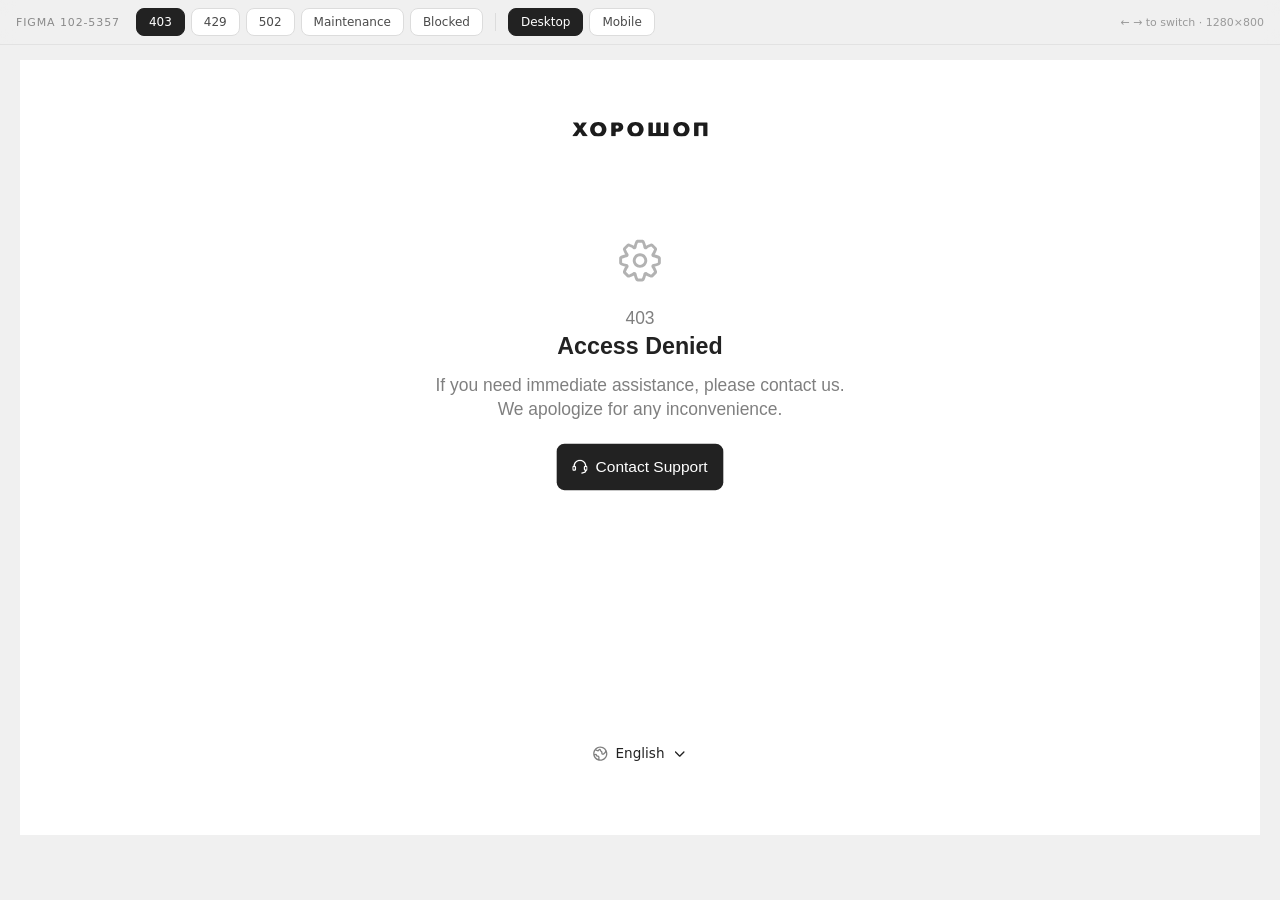
<file: index.html>
<!doctype html>
<html lang="en">
  <head>
    <meta charset="UTF-8" />
    <meta name="viewport" content="width=device-width, initial-scale=1.0" />
    <title>HOROSHOP — 4xx / 5xx Pages (Figma 102-5357)</title>
    <style>
      *,
      *::before,
      *::after {
        box-sizing: border-box;
        margin: 0;
        padding: 0;
      }
      :root {
        /* Figma 102-5357 — extracted tokens */
        --bg: #ffffff;
        --fg: #222222; /* title + button fill */
        --logo: #1c1c1c; /* horoshop wordmark */
        --muted: rgba(0, 0, 0, 0.5); /* code label + body copy: #000 @ 50% */
        --icon: rgba(0, 0, 0, 0.3); /* gear stroke: #000 @ 30% */
        --canvas: #f0f0f0;
        --font-ui: Arial, Helvetica, sans-serif;
        --font-lang:
          "Inter", system-ui, -apple-system, "Segoe UI", Arial, sans-serif;
      }
      html,
      body {
        height: 100%;
      }
      body {
        background: var(--canvas);
        font-family: var(--font-ui);
        color: #000;
        -webkit-font-smoothing: antialiased;
      }

      /* ── Frame switcher (prototype navigation, lives outside the frame) ── */
      .nav {
        position: fixed;
        top: 0;
        left: 0;
        right: 0;
        z-index: 60;
        display: flex;
        align-items: center;
        gap: 6px;
        padding: 8px 16px;
        background: rgba(240, 240, 240, 0.94);
        backdrop-filter: blur(8px);
        border-bottom: 1px solid #e2e2e2;
      }
      .nav-title {
        font-family: var(--font-lang);
        font-size: 11px;
        letter-spacing: 0.08em;
        text-transform: uppercase;
        color: #8a8a8a;
        margin-right: 10px;
        white-space: nowrap;
      }
      .nav-btn {
        height: 28px;
        padding: 0 12px;
        border: 1px solid #dcdcdc;
        border-radius: 8px;
        background: #fff;
        color: #4a4a4a;
        font-family: var(--font-lang);
        font-size: 12px;
        line-height: 1;
        cursor: pointer;
        transition:
          background 0.12s,
          border-color 0.12s,
          color 0.12s;
      }
      .nav-btn:hover {
        background: #ebebeb;
        border-color: #c2c2c2;
        color: #111;
      }
      .nav-btn[aria-pressed="true"] {
        background: var(--fg);
        border-color: var(--fg);
        color: #fff;
      }
      .nav-btn:focus-visible {
        outline: 1px solid #222222;
        outline-offset: 2px;
      }
      .nav-sep {
        width: 1px;
        height: 18px;
        background: #dcdcdc;
        margin: 0 6px;
        flex: 0 0 auto;
      }
      .nav-hint {
        margin-left: auto;
        font-family: var(--font-lang);
        font-size: 11px;
        color: #9a9a9a;
        white-space: nowrap;
      }

      /* ── Canvas + fit-to-width scaler ── */
      .stage {
        padding: 60px 0 40px;
        display: flex;
        justify-content: center;
      }
      .scaler {
        transform-origin: top center;
        transition: height 0.22s ease;
      }

      /* ── Frame: Figma 1280×800, fill #fff, pad 64/24, vertical auto-layout gap 24, centered ── */
      .frame {
        width: 1280px;
        height: 800px;
        background: var(--bg);
        padding: 64px 24px;
        transition:
          width 0.22s ease,
          height 0.22s ease;
        display: none;
        flex-direction: column;
        align-items: center;
        justify-content: center;
        gap: 24px;
      }
      .frame.is-active {
        display: flex;
      }

      /* ── logotypes: 140×15.2, fill #1c1c1c ── */
      .logo {
        height: 15.2px;
        display: flex;
        align-items: center;
        flex: 0 0 auto;
      }
      .logo-mark {
        display: block;
        width: 140px;
        height: 15.2px;
        color: var(--logo);
      }

      /* ── main: fixed width per frame, fills 568.8 height, padding-top 80, gap 24 ── */
      .main {
        flex: 1 1 auto;
        width: var(--main-w, 100%);
        max-width: 100%;
        display: flex;
        flex-direction: column;
        align-items: center;
        gap: 24px;
        padding-top: 80px;
      }

      /* ── icon: 48×48 gear outline, stroke #000 @30% w3, 12px center hole ── */
      .icon {
        width: 48px;
        height: 48px;
        flex: 0 0 auto;
      }
      .icon svg {
        display: block;
      }

      /* ── text: width = main width, gap 12 · title group gap 0 ── */
      .text {
        width: 100%;
        display: flex;
        flex-direction: column;
        align-items: center;
        gap: 12px;
      }
      .title-group {
        display: flex;
        flex-direction: column;
        align-items: center;
      }
      .code {
        font-size: 18px;
        font-weight: 400;
        line-height: 24.3px;
        color: var(--muted);
        text-align: center;
      }
      .title {
        font-size: 24px;
        font-weight: 700;
        line-height: 32.4px;
        color: var(--fg);
        text-align: center;
        text-wrap: balance;
      }
      .body {
        width: 100%;
        font-size: 18px;
        font-weight: 400;
        line-height: 24.3px;
        color: var(--muted);
        text-align: center;
      }

      /* ── button-admin-main: h48, r8, fill #222, pad 12/16, gap 8, label Arial 16/24 #fff ── */
      .btn {
        flex: 0 0 auto;
        height: 48px;
        padding: 12px 16px;
        display: inline-flex;
        align-items: center;
        justify-content: center;
        gap: 8px;
        border: 0;
        border-radius: 8px;
        background: var(--fg);
        color: #fff;
        cursor: pointer;
        transition: background 0.12s;
      }
      .btn-ico {
        width: 16px;
        height: 16px;
        display: block;
        flex: 0 0 auto;
      }
      .btn-ico svg {
        display: block;
      }
      .btn-label {
        font-family: var(--font-ui);
        font-size: 16px;
        font-weight: 400;
        line-height: 24px;
        color: #fff;
        white-space: nowrap;
      }
      .btn:hover {
        background: #3b3b3b;
      }
      .btn:active {
        background: #151515;
      }
      .btn:focus-visible {
        outline: 1px solid #222222;
        outline-offset: 2px;
      }

      /* ── lang-button: 120×40, r8, no fill, no visible stroke, pad 12, gap 8 ── */
      .lang {
        flex: 0 0 auto;
        position: relative;
      }
      .lang-btn {
        height: 40px;
        padding: 12px;
        display: inline-flex;
        align-items: center;
        justify-content: center;
        gap: 8px;
        border: 0;
        border-radius: 8px;
        background: transparent;
        cursor: pointer;
        transition: background 0.12s;
      }
      .lang-btn:hover {
        background: rgba(0, 0, 0, 0.05);
      }
      .lang-btn:focus-visible {
        outline: 1px solid #222222;
        outline-offset: 2px;
      }
      .lang-ico,
      .lang-chev {
        width: 16px;
        height: 16px;
        flex: 0 0 auto;
        display: block;
      }
      .lang-ico svg,
      .lang-chev svg {
        display: block;
      }
      .lang-chev {
        transition: transform 0.15s;
      }
      .lang-btn[aria-expanded="true"] .lang-chev {
        transform: rotate(180deg);
      }
      .lang-label {
        font-family: var(--font-lang);
        font-size: 14px;
        font-weight: 400;
        line-height: 16px;
        color: var(--fg);
        white-space: nowrap;
      }

      .lang-menu {
        position: absolute;
        left: 50%;
        bottom: calc(100% + 4px);
        transform: translateX(-50%);
        min-width: 164px;
        background: #fff;
        border: 1px solid #e2e2e2;
        border-radius: 8px;
        padding: 4px;
        list-style: none;
        box-shadow: 0 8px 24px rgba(0, 0, 0, 0.12);
        display: none;
        z-index: 20;
      }
      .lang-menu.is-open {
        display: block;
      }
      .lang-opt {
        width: 100%;
        height: 32px;
        padding: 0 10px;
        display: flex;
        align-items: center;
        justify-content: space-between;
        gap: 8px;
        border: 0;
        border-radius: 6px;
        background: transparent;
        cursor: pointer;
        font-family: var(--font-lang);
        font-size: 14px;
        line-height: 16px;
        color: var(--fg);
        text-align: left;
      }
      .lang-opt:hover {
        background: #ededed;
        color: #000;
      }
      .lang-opt:focus-visible {
        outline: 1px solid #222222;
        outline-offset: -2px;
      }
      .lang-opt[aria-selected="true"]::after {
        content: "";
        width: 6px;
        height: 6px;
        border-radius: 50%;
        background: var(--fg);
      }

      /* ── Toast ── */
      .toast {
        position: fixed;
        left: 50%;
        bottom: 24px;
        transform: translate(-50%, 90px);
        z-index: 80;
        background: #111;
        color: #fff;
        padding: 12px 20px;
        border-radius: 8px;
        font-family: var(--font-lang);
        font-size: 13px;
        line-height: 16px;
        opacity: 0;
        pointer-events: none;
        transition:
          opacity 0.22s,
          transform 0.22s;
        white-space: nowrap;
      }
      .toast.is-on {
        opacity: 1;
        transform: translate(-50%, 0);
      }

      /* ══ Mobile frame — 390×780. Same Figma tokens and components as the desktop frame;
      the fixed per-frame main widths release to 100%. Frame inset (64/24), main lead (80),
      gaps (24/12) and every type token stay exactly as the desktop frame. ══ */
      body[data-device="mobile"] .frame {
        width: 390px;
        height: 780px;
      }
      body[data-device="mobile"] .main {
        width: 100%;
      }
      body[data-device="mobile"] .body {
        text-wrap: pretty;
      }
      body[data-device="mobile"] .lang-menu {
        min-width: 180px;
      }
      /* 120x40 Figma control keeps its visual size; hit area extends to the 44px touch minimum */
      body[data-device="mobile"] .lang-btn {
        position: relative;
      }
      body[data-device="mobile"] .btn {
        width: 100%;
        display: flex;
      }
      body[data-device="mobile"] .lang-btn::after {
        content: "";
        position: absolute;
        left: 0;
        right: 0;
        top: -2px;
        bottom: -2px;
      }

      @media (prefers-reduced-motion: reduce) {
        * {
          transition: none !important;
        }
      }
    </style>
  </head>
  <body data-device="desktop">
    <!-- ══ Icon sprite — geometry read from the Figma nodes ══ -->
    <svg
      width="0"
      height="0"
      aria-hidden="true"
      focusable="false"
      style="position: absolute"
    >
      <symbol id="i-logo" viewBox="0 0 140 15.22">
        <path
          d="M26.9465 0C29.7086 4.05644e-05 31.7878 0.764227 33.1838 2.29297C34.5795 3.82177 35.2775 5.59406 35.2775 7.60938C35.2774 9.63845 34.5794 11.4069 33.1838 12.915C31.7878 14.4232 29.7086 15.1842 26.9465 15.1982L26.7248 15.2188C24.0069 15.2188 21.9387 14.4571 20.5207 12.9355C19.103 11.4137 18.3938 9.63845 18.3937 7.60938C18.3937 5.59403 19.0917 3.82179 20.4875 2.29297C21.8835 0.764186 23.9624 0 26.7248 0H26.9465ZM65.4152 0C68.1772 0 70.2567 0.764281 71.6525 2.29297C73.0483 3.82179 73.7463 5.59403 73.7463 7.60938C73.7462 9.6385 73.0482 11.4068 71.6525 12.915C70.2567 14.4232 68.1733 15.2047 65.4113 15.2188H65.1945C62.4763 15.2188 60.4084 14.457 58.9904 12.9355C57.5727 11.4136 56.8626 9.6385 56.8625 7.60938C56.8625 5.59412 57.5606 3.82174 58.9562 2.29297C60.352 0.764186 62.4321 0 65.1945 0H65.4152ZM112.947 0C115.709 0 117.789 0.764237 119.185 2.29297C120.581 3.82179 121.278 5.59403 121.278 7.60938C121.278 9.6385 120.581 11.4068 119.185 12.915C117.789 14.4231 115.763 15.2046 113.001 15.2188H112.726C110.008 15.2187 107.941 14.457 106.523 12.9355C105.105 11.4136 104.395 9.6385 104.395 7.60938C104.395 5.59409 105.093 3.82175 106.488 2.29297C107.884 0.764256 109.963 7.02288e-05 112.726 0H112.947ZM5.12323 0.411133C5.45601 0.41129 5.85936 0.632643 6.01971 0.90332L7.63006 3.62012C7.79058 3.89085 8.05266 3.89081 8.21307 3.62012L9.82342 0.90332C9.98381 0.632546 10.388 0.411133 10.7209 0.411133H14.6506C14.9833 0.4112 15.1022 0.619733 14.9152 0.875L10.7433 6.56836C10.5563 6.82372 10.5558 7.24222 10.7424 7.49805L15.7355 14.3418C15.9222 14.5975 15.8028 14.8066 15.4699 14.8066H11.341C11.0081 14.8066 10.6004 14.5868 10.4357 14.3184L8.22088 10.709C8.05613 10.4406 7.78092 10.437 7.60858 10.7012L5.24432 14.3262C5.072 14.5905 4.65822 14.8066 4.32537 14.8066H0.350765C0.0181697 14.8066 -0.0988531 14.5992 0.0909992 14.3457L5.07244 7.7002C5.26249 7.44653 5.26249 7.03087 5.07244 6.77734L0.645687 0.87207C0.455689 0.618627 0.571887 0.411274 0.904476 0.411133H5.12323ZM47.0119 0.411133C48.1006 0.411207 49.9032 0.740242 50.7228 1.39844C51.5424 2.05628 52.0926 2.78302 52.3732 3.57812C52.4764 3.86606 52.5508 4.15083 52.5949 4.43164C52.6393 4.7125 52.6613 4.9763 52.6613 5.22266C52.6613 5.46946 52.6393 5.73383 52.5949 6.01465C52.5508 6.29581 52.4765 6.5802 52.3732 6.86816C52.1076 7.66355 51.5606 8.39387 50.7336 9.05859C49.9061 9.72362 48.6658 10.0556 47.0119 10.0557H45.423C45.0904 10.0558 44.8188 10.3085 44.8185 10.6172V14.2451C44.8184 14.5539 44.5458 14.8066 44.2131 14.8066H40.8586C40.526 14.8064 40.2542 14.5538 40.2541 14.2451V0.972656C40.2541 0.663863 40.5259 0.411377 40.8586 0.411133H47.0119ZM82.6818 0.411133C83.0147 0.411133 83.2873 0.663714 83.2873 0.972656V10.79C83.2874 11.099 83.56 11.3516 83.8928 11.3516H86.1828C86.5156 11.3516 86.7882 11.099 86.7883 10.79V0.972656C86.7883 0.663714 87.0609 0.411133 87.3937 0.411133H90.7472C91.0801 0.411133 91.3527 0.663714 91.3527 0.972656V10.79C91.3528 11.0989 91.6246 11.3514 91.9572 11.3516H94.2482C94.581 11.3516 94.8536 11.099 94.8537 10.79V0.972656C94.8537 0.663714 95.1263 0.411133 95.4592 0.411133H98.8127C99.1455 0.411133 99.4181 0.663714 99.4181 0.972656V14.2451C99.418 14.554 99.1455 14.8066 98.8127 14.8066H79.3283C78.9956 14.8066 78.7229 14.554 78.7228 14.2451V0.972656C78.7228 0.663744 78.9955 0.411182 79.3283 0.411133H82.6818ZM139.395 0.411133C139.728 0.411133 140 0.663714 140 0.972656V14.2451C140 14.554 139.728 14.8066 139.395 14.8066H136.041C135.708 14.8066 135.436 14.554 135.436 14.2451V4.42773C135.436 4.11879 135.163 3.86621 134.83 3.86621H131.122C130.789 3.86621 130.517 4.11879 130.517 4.42773V14.2451C130.517 14.5536 130.467 14.806 130.406 14.8066H126.558C126.225 14.8066 125.952 14.554 125.952 14.2451V0.972656C125.952 0.663714 126.225 0.411133 126.558 0.411133H139.395ZM26.8361 3.45508C26.6735 3.45508 26.5035 3.46872 26.3264 3.49609C26.1492 3.52383 25.9789 3.56455 25.8166 3.61914C25.1372 3.81131 24.5129 4.21922 23.9445 4.84277C23.3756 5.46715 23.091 6.38942 23.091 7.60938C23.0911 8.82972 23.3757 9.75136 23.9445 10.375C24.5129 10.999 25.1371 11.4066 25.8166 11.5986C25.9789 11.6534 26.1447 11.6951 26.3146 11.7227C26.4842 11.75 26.6511 11.7637 26.8137 11.7637C26.961 11.7637 27.116 11.7529 27.2785 11.7324C27.4407 11.7119 27.6032 11.674 27.7658 11.6191C28.4749 11.4412 29.1216 11.0401 29.7053 10.416C30.2886 9.79239 30.5802 8.85688 30.5803 7.60938C30.5803 6.36198 30.2842 5.42613 29.6935 4.80176C29.1026 4.1781 28.4602 3.77701 27.7658 3.59863C27.6033 3.55751 27.4444 3.52384 27.2892 3.49609C27.1345 3.46876 26.9832 3.45511 26.8361 3.45508ZM65.3049 3.45508C65.1421 3.45508 64.9724 3.46869 64.7951 3.49609C64.6177 3.52385 64.4475 3.5645 64.2853 3.61914C63.6058 3.81135 62.9818 4.21921 62.4133 4.84277C61.8445 5.46715 61.5597 6.38942 61.5597 7.60938C61.5598 8.82972 61.8446 9.75136 62.4133 10.375C62.9817 10.999 63.6058 11.4066 64.2853 11.5986C64.4476 11.6535 64.6143 11.6951 64.7844 11.7227C64.9539 11.7499 65.1198 11.7637 65.2824 11.7637C65.4298 11.7637 65.5857 11.7529 65.7482 11.7324C65.9105 11.7119 66.0729 11.674 66.2355 11.6191C66.9445 11.4412 67.5907 11.04 68.174 10.416C68.7571 9.79239 69.0489 8.85702 69.049 7.60938C69.049 6.3621 68.7539 5.42613 68.1633 4.80176C67.5724 4.17815 66.9296 3.77707 66.2355 3.59863C66.0728 3.55749 65.9142 3.52385 65.759 3.49609C65.6038 3.4687 65.4523 3.45509 65.3049 3.45508ZM112.836 3.45508C112.674 3.4551 112.504 3.46871 112.327 3.49609C112.15 3.52384 111.98 3.56451 111.818 3.61914C111.138 3.81133 110.514 4.21914 109.945 4.84277C109.377 5.46715 109.092 6.38942 109.092 7.60938C109.092 8.82969 109.286 9.65134 109.945 10.375C110.514 10.9991 111.138 11.4066 111.818 11.5986C111.98 11.6535 112.146 11.6951 112.317 11.7227C112.486 11.7499 112.652 11.7637 112.815 11.7637C112.962 11.7637 113.117 11.7529 113.279 11.7324C113.442 11.7119 113.605 11.674 113.768 11.6191C114.476 11.4412 115.122 11.0401 115.706 10.416C116.289 9.79239 116.581 8.85709 116.581 7.60938C116.581 6.36208 116.286 5.42613 115.695 4.80176C115.105 4.17805 114.461 3.77702 113.768 3.59863C113.605 3.55751 113.446 3.52384 113.291 3.49609C113.136 3.46869 112.984 3.45508 112.836 3.45508ZM45.423 3.57812C45.0903 3.57823 44.8185 3.83077 44.8185 4.13965V6.32715C44.8185 6.63596 45.0473 6.88846 45.3273 6.88867C45.6074 6.88867 46.1082 6.86577 46.4396 6.83691C46.4396 6.83691 46.9368 6.79269 47.2326 6.60059C47.5277 6.40884 47.7278 6.2036 47.8312 5.98438C47.8902 5.83353 47.9267 5.6889 47.9416 5.55176C47.9561 5.41509 47.964 5.30488 47.964 5.22266C47.964 5.14073 47.9605 5.05868 47.9533 4.97656C47.9458 4.89416 47.9348 4.81165 47.9201 4.72949C47.8462 4.44154 47.6616 4.17742 47.3664 3.9375C47.0706 3.6978 46.5609 3.57812 45.8371 3.57812H45.423Z"
          fill="#1C1C1C"
        ></path>
      </symbol>
      <symbol id="i-gear" viewBox="616 183.2 48 48">
        <!-- exact geometry exported from Figma node 102-5357 (gear, stroke outlined, #000 @30%) -->
        <path
          d="M645 193.219L646.492 193.065V193.065L645 193.219ZM646.364 193.784L645.418 192.62L645.418 192.62L646.364 193.784ZM653.436 200.855L654.599 201.801L654.599 201.801L653.436 200.855ZM654 202.219L654.154 200.727V200.727L654 202.219ZM654 212.219L654.154 213.711V213.711L654 212.219ZM653.436 213.583L654.599 212.637L654.599 212.637L653.436 213.583ZM646.364 220.653L645.418 221.817L645.418 221.817L646.364 220.653ZM645 221.219L646.492 221.373V221.373L645 221.219ZM635 221.219L633.508 221.373V221.373L635 221.219ZM633.636 220.653L634.582 221.817H634.582L633.636 220.653ZM626.565 213.583L625.402 212.637L625.402 212.637L626.565 213.583ZM626 212.219L625.846 213.711H625.846L626 212.219ZM626 202.219L625.846 200.727V200.727L626 202.219ZM626.565 200.855L625.402 201.801L625.402 201.801L626.565 200.855ZM633.636 193.784L634.582 192.62L634.582 192.62L633.636 193.784ZM635 193.219L633.508 193.065V193.065L635 193.219ZM636.738 187.787L635.369 187.175L636.738 187.787ZM623.953 195.786L622.552 196.321L623.953 195.786ZM620.569 210.481L621.181 209.111L620.569 210.481ZM628.567 223.265L628.031 221.864L628.567 223.265ZM627.536 223.039L628.596 221.978L627.536 223.039ZM636.738 226.65L635.369 227.263L636.738 226.65ZM643.262 226.65L644.631 227.263L643.262 226.65ZM656.047 218.652L654.645 219.187L656.047 218.652ZM627.536 191.399L628.596 192.46L627.536 191.399ZM659.431 210.481L660.044 211.85L659.431 210.481ZM659.431 203.957L660.044 202.588L659.431 203.957ZM651.433 223.265L650.898 224.667L651.433 223.265ZM651.433 191.172L651.969 192.573L651.433 191.172ZM620.569 203.957L619.956 202.588L620.569 203.957ZM624.18 219.683L623.12 220.744L624.18 219.683ZM623.953 218.652L625.355 219.188L623.953 218.652ZM655.82 194.754L654.759 195.815L655.82 194.754ZM656.047 195.786L657.448 196.321L656.047 195.786ZM643.262 187.787L644.631 187.175L643.262 187.787ZM643.262 187.787L641.893 188.4C642.404 189.544 643.352 191.856 643.508 193.373L645 193.219L646.492 193.065C646.279 190.998 645.118 188.263 644.631 187.175L643.262 187.787ZM646.364 193.784L647.311 194.948C648.493 193.986 650.798 193.021 651.969 192.573L651.433 191.172L650.898 189.771C649.784 190.196 647.03 191.31 645.418 192.62L646.364 193.784ZM652.465 191.399L651.404 192.46L654.759 195.815L655.82 194.754L656.88 193.694L653.525 190.339L652.465 191.399ZM656.047 195.786L654.645 195.25C654.198 196.421 653.233 198.725 652.272 199.908L653.436 200.855L654.599 201.801C655.91 200.189 657.023 197.434 657.448 196.321L656.047 195.786ZM654 202.219L653.846 203.711C655.363 203.867 657.675 204.815 658.819 205.326L659.431 203.957L660.044 202.588C658.956 202.101 656.22 200.94 654.154 200.727L654 202.219ZM660 204.847H658.5V209.591H660H661.5V204.847H660ZM659.431 210.481L658.819 209.111C657.675 209.623 655.363 210.57 653.846 210.727L654 212.219L654.154 213.711C656.22 213.498 658.956 212.337 660.044 211.85L659.431 210.481ZM653.436 213.583L652.272 214.529C653.233 215.712 654.198 218.017 654.645 219.187L656.047 218.652L657.448 218.117C657.023 217.004 655.91 214.249 654.599 212.637L653.436 213.583ZM655.82 219.683L654.759 218.623L651.404 221.978L652.465 223.039L653.525 224.099L656.88 220.744L655.82 219.683ZM651.433 223.265L651.969 221.864C650.798 221.417 648.493 220.451 647.311 219.49L646.364 220.653L645.418 221.817C647.03 223.128 649.784 224.241 650.898 224.667L651.433 223.265ZM645 221.219L643.508 221.065C643.352 222.582 642.404 224.894 641.893 226.038L643.262 226.65L644.631 227.263C645.118 226.175 646.279 223.439 646.492 221.373L645 221.219ZM642.372 227.219V225.719H637.628V227.219V228.719H642.372V227.219ZM636.738 226.65L638.107 226.038C637.596 224.894 636.648 222.582 636.492 221.065L635 221.219L633.508 221.373C633.721 223.439 634.882 226.175 635.369 227.263L636.738 226.65ZM633.636 220.653L632.689 219.49C631.507 220.451 629.202 221.417 628.031 221.864L628.567 223.265L629.102 224.667C630.215 224.241 632.97 223.128 634.582 221.817L633.636 220.653ZM627.536 223.039L628.596 221.978L625.241 218.623L624.18 219.683L623.12 220.744L626.475 224.099L627.536 223.039ZM623.953 218.652L625.355 219.188C625.802 218.017 626.767 215.712 627.729 214.529L626.565 213.583L625.402 212.637C624.091 214.248 622.978 217.003 622.552 218.117L623.953 218.652ZM626 212.219L626.154 210.727C624.637 210.57 622.325 209.623 621.181 209.111L620.569 210.481L619.956 211.85C621.044 212.337 623.78 213.498 625.846 213.711L626 212.219ZM620 209.591H621.5V204.847H620H618.5V209.591H620ZM620.569 203.957L621.181 205.326C622.325 204.815 624.637 203.867 626.154 203.711L626 202.219L625.846 200.727C623.78 200.94 621.044 202.101 619.956 202.588L620.569 203.957ZM626.565 200.855L627.729 199.908C626.767 198.725 625.802 196.421 625.355 195.25L623.953 195.786L622.552 196.321C622.978 197.434 624.091 200.189 625.402 201.801L626.565 200.855ZM624.18 194.754L625.241 195.815L628.596 192.46L627.536 191.399L626.475 190.338L623.12 193.694L624.18 194.754ZM628.567 191.172L628.031 192.573C629.202 193.021 631.507 193.986 632.689 194.948L633.636 193.784L634.582 192.62C632.97 191.31 630.215 190.196 629.102 189.771L628.567 191.172ZM635 193.219L636.492 193.373C636.648 191.856 637.596 189.544 638.107 188.4L636.738 187.787L635.369 187.175C634.882 188.263 633.721 190.998 633.508 193.065L635 193.219ZM637.628 187.219V188.719H642.372V187.219V185.719H637.628V187.219ZM640 201.219V199.719C635.858 199.719 632.5 203.077 632.5 207.219H634H635.5C635.5 204.734 637.515 202.719 640 202.719V201.219ZM634 207.219H632.5C632.5 211.361 635.858 214.719 640 214.719V213.219V211.719C637.515 211.719 635.5 209.704 635.5 207.219H634ZM640 213.219V214.719C644.142 214.719 647.5 211.361 647.5 207.219H646H644.5C644.5 209.704 642.485 211.719 640 211.719V213.219ZM646 207.219H647.5C647.5 203.077 644.142 199.719 640 199.719V201.219V202.719C642.485 202.719 644.5 204.734 644.5 207.219H646ZM636.738 187.787L638.107 188.4C638.014 188.609 637.814 188.719 637.628 188.719V187.219V185.719C636.674 185.719 635.776 186.265 635.369 187.175L636.738 187.787ZM623.953 195.786L625.355 195.25C625.437 195.465 625.372 195.684 625.241 195.815L624.18 194.754L623.12 193.694C622.446 194.368 622.196 195.389 622.552 196.321L623.953 195.786ZM620.569 210.481L621.181 209.111C621.39 209.205 621.5 209.405 621.5 209.591H620H618.5C618.5 210.545 619.046 211.443 619.956 211.85L620.569 210.481ZM628.567 223.265L628.031 221.864C628.246 221.782 628.465 221.847 628.596 221.978L627.536 223.039L626.475 224.099C627.149 224.773 628.171 225.023 629.102 224.667L628.567 223.265ZM635 221.219L636.492 221.065C636.303 219.227 634.125 218.322 632.689 219.49L633.636 220.653L634.582 221.817C634.362 221.996 634.091 221.997 633.909 221.922C633.727 221.846 633.537 221.654 633.508 221.373L635 221.219ZM637.628 227.219V225.719C637.814 225.719 638.014 225.829 638.107 226.038L636.738 226.65L635.369 227.263C635.776 228.172 636.674 228.719 637.628 228.719V227.219ZM643.262 226.65L641.893 226.038C641.986 225.828 642.187 225.719 642.372 225.719V227.219V228.719C643.326 228.719 644.224 228.173 644.631 227.263L643.262 226.65ZM646.364 220.653L647.311 219.49C645.875 218.322 643.697 219.227 643.508 221.065L645 221.219L646.492 221.373C646.463 221.653 646.273 221.846 646.091 221.921C645.908 221.997 645.637 221.996 645.418 221.817L646.364 220.653ZM633.636 193.784L632.689 194.948C634.125 196.115 636.303 195.211 636.492 193.373L635 193.219L633.508 193.065C633.537 192.783 633.728 192.591 633.909 192.516C634.091 192.441 634.362 192.441 634.582 192.62L633.636 193.784ZM656.047 218.652L654.645 219.187C654.564 218.973 654.628 218.754 654.759 218.623L655.82 219.683L656.88 220.744C657.554 220.07 657.804 219.049 657.448 218.117L656.047 218.652ZM627.536 191.399L628.596 192.46C628.465 192.591 628.246 192.655 628.031 192.573L628.567 191.172L629.102 189.771C628.171 189.415 627.149 189.664 626.475 190.338L627.536 191.399ZM654 212.219L653.846 210.727C652.004 210.917 651.106 213.096 652.272 214.529L653.436 213.583L654.599 212.637C654.777 212.855 654.779 213.125 654.703 213.308C654.628 213.492 654.435 213.682 654.154 213.711L654 212.219ZM660 209.591H658.5C658.5 209.405 658.61 209.205 658.819 209.111L659.431 210.481L660.044 211.85C660.954 211.443 661.5 210.545 661.5 209.591H660ZM626 202.219L626.154 203.711C627.992 203.521 628.896 201.344 627.729 199.908L626.565 200.855L625.402 201.801C625.223 201.581 625.222 201.31 625.297 201.128C625.372 200.947 625.564 200.756 625.846 200.727L626 202.219ZM659.431 203.957L658.819 205.326C658.61 205.233 658.5 205.032 658.5 204.847H660H661.5C661.5 203.893 660.954 202.995 660.044 202.588L659.431 203.957ZM652.465 223.039L651.404 221.978C651.535 221.847 651.754 221.782 651.969 221.864L651.433 223.265L650.898 224.667C651.83 225.023 652.851 224.773 653.525 224.099L652.465 223.039ZM626.565 213.583L627.729 214.529C628.897 213.094 627.992 210.916 626.154 210.727L626 212.219L625.846 213.711C625.565 213.682 625.373 213.492 625.297 213.31C625.222 213.128 625.223 212.856 625.402 212.637L626.565 213.583ZM651.433 191.172L651.969 192.573C651.754 192.655 651.535 192.591 651.404 192.46L652.465 191.399L653.525 190.339C652.851 189.664 651.83 189.415 650.898 189.771L651.433 191.172ZM620 204.847H621.5C621.5 205.032 621.39 205.233 621.181 205.326L620.569 203.957L619.956 202.588C619.046 202.995 618.5 203.893 618.5 204.847H620ZM653.436 200.855L652.272 199.908C651.106 201.342 652.004 203.521 653.846 203.711L654 202.219L654.154 200.727C654.435 200.756 654.628 200.946 654.704 201.129C654.779 201.312 654.777 201.582 654.599 201.801L653.436 200.855ZM624.18 219.683L625.241 218.623C625.372 218.754 625.437 218.973 625.355 219.188L623.953 218.652L622.552 218.117C622.196 219.048 622.446 220.07 623.12 220.744L624.18 219.683ZM645 193.219L643.508 193.373C643.697 195.211 645.875 196.115 647.311 194.948L646.364 193.784L645.418 192.62C645.638 192.442 645.909 192.441 646.091 192.516C646.273 192.592 646.463 192.784 646.492 193.065L645 193.219ZM655.82 194.754L654.759 195.815C654.628 195.684 654.564 195.465 654.645 195.25L656.047 195.786L657.448 196.321C657.804 195.389 657.554 194.368 656.88 193.694L655.82 194.754ZM643.262 187.787L644.631 187.175C644.224 186.265 643.326 185.719 642.372 185.719V187.219V188.719C642.187 188.719 641.986 188.609 641.893 188.4L643.262 187.787Z"
          fill="black"
          fill-opacity="0.3"
        ></path>
      </symbol>
      <symbol id="i-refresh" viewBox="0 0 16 16">
        <path
          d="M13.6 5.4A6 6 0 1 0 14 8"
          fill="none"
          stroke="#fff"
          stroke-width="1.6"
          stroke-linecap="round"
        ></path>
        <path
          d="M10.4 5.2h3.4V1.8"
          fill="none"
          stroke="#fff"
          stroke-width="1.6"
          stroke-linecap="round"
          stroke-linejoin="round"
        ></path>
      </symbol>
      <symbol id="i-support" viewBox="570 411.2 16 16">
        <!-- exact geometry exported from Figma node 102-5357 (admin-stroke-3, filled white) -->
        <path
          d="M578 411.886C581.466 411.886 584.314 414.531 584.636 417.913C585.412 418.055 586 418.735 586 419.553V421.553C586 422.362 585.423 423.035 584.658 423.186C584.575 424.327 583.77 425.297 582.646 425.578L580.162 426.199C579.805 426.288 579.443 426.071 579.354 425.715C579.264 425.358 579.481 424.996 579.838 424.906L582.323 424.285C582.854 424.152 583.241 423.711 583.317 423.181C582.565 423.021 582 422.353 582 421.553V419.553C582 418.76 582.553 418.097 583.295 417.928C582.986 415.277 580.734 413.22 578 413.22C575.266 413.22 573.013 415.276 572.704 417.928C573.446 418.096 574 418.76 574 419.553V421.553C574 422.473 573.254 423.219 572.334 423.22H571.667C570.747 423.22 570 422.473 570 421.553V419.553C570 418.736 570.588 418.056 571.363 417.913C571.685 414.531 574.534 411.886 578 411.886ZM571.667 419.22C571.483 419.22 571.334 419.368 571.334 419.553V421.553C571.334 421.736 571.483 421.886 571.667 421.886H572.334C572.518 421.885 572.667 421.736 572.667 421.553V419.553C572.667 419.369 572.518 419.22 572.334 419.22H571.667ZM583.667 419.22C583.483 419.22 583.334 419.368 583.334 419.553V421.553C583.334 421.736 583.483 421.886 583.667 421.886H584.334C584.518 421.885 584.667 421.736 584.667 421.553V419.553C584.667 419.369 584.518 419.22 584.334 419.22H583.667Z"
          fill="white"
        ></path>
      </symbol>
      <symbol id="i-globe" viewBox="592 708 16 16">
        <!-- exact geometry exported from Figma node 102-5357 (lang globe, #000 @50%) -->
        <path
          d="M600 708.668C604.049 708.668 607.331 711.951 607.331 716C607.331 720.049 604.049 723.331 600 723.331C595.951 723.331 592.668 720.049 592.668 716C592.668 711.951 595.951 708.668 600 708.668ZM599.377 712.384C599.314 712.342 599.228 712.364 599.194 712.432L599.043 712.734C598.635 713.55 597.67 713.917 596.823 713.578L594.913 712.814C594.334 713.738 593.998 714.83 593.998 716C593.998 716.16 594.006 716.319 594.019 716.477L594.734 716.298C595.706 716.055 596.678 716.692 596.843 717.68C596.874 717.865 597.035 718.002 597.223 718.002H597.35C598.238 718.002 599.003 718.629 599.178 719.501L599.253 719.876C599.313 720.178 599.313 720.489 599.253 720.791L599.026 721.922C599.343 721.974 599.668 722.001 600 722.001C603.314 722.001 606.001 719.314 606.001 716C606.001 715.583 605.957 715.176 605.876 714.782C605.717 715.109 605.495 715.404 605.215 715.645L603.849 716.815C603.425 717.179 602.85 717.314 602.309 717.179C601.541 716.987 601.002 716.297 601.002 715.506V714.854C601.002 714.583 600.848 714.334 600.605 714.212C600.071 713.945 599.679 713.457 599.534 712.877L599.43 712.458C599.422 712.428 599.403 712.401 599.377 712.384ZM595.058 717.588L594.268 717.784C594.802 719.503 596.089 720.888 597.742 721.56L597.949 720.53C597.975 720.401 597.975 720.267 597.949 720.138L597.874 719.762C597.824 719.512 597.604 719.332 597.35 719.332H597.223C596.384 719.332 595.669 718.725 595.531 717.898C595.494 717.677 595.276 717.534 595.058 717.588ZM600 709.998C598.357 709.998 596.868 710.659 595.784 711.729L597.316 712.344C597.521 712.426 597.755 712.337 597.854 712.14L598.005 711.837C598.397 711.054 599.387 710.791 600.115 711.276C600.416 711.477 600.632 711.784 600.72 712.135L600.824 712.555C600.875 712.758 601.013 712.929 601.2 713.022C601.894 713.369 602.332 714.079 602.332 714.854V715.506C602.332 715.687 602.455 715.845 602.631 715.889C602.755 715.919 602.886 715.889 602.983 715.806L604.35 714.635C604.587 714.431 604.745 714.149 604.797 713.84L604.991 712.668C603.915 711.059 602.081 709.998 600 709.998Z"
          fill="black"
          fill-opacity="0.5"
        ></path>
      </symbol>
      <symbol id="i-chevron" viewBox="672 708 16 16">
        <!-- exact geometry exported from Figma node 102-5357 (chevron-down, #222222) -->
        <path
          d="M675.195 713.862C674.935 714.122 674.935 714.545 675.195 714.805L679.528 719.138C679.653 719.263 679.823 719.334 680 719.334C680.176 719.334 680.346 719.263 680.471 719.138L684.805 714.805C685.065 714.545 685.065 714.122 684.805 713.862C684.544 713.602 684.122 713.602 683.861 713.862L680 717.724L676.138 713.862C675.877 713.602 675.456 713.602 675.195 713.862Z"
          fill="#222222"
        ></path>
      </symbol>
    </svg>

    <!-- ══ Prototype navigation ══ -->
    <nav class="nav" data-od-id="proto-nav" aria-label="Frames">
      <span class="nav-title">Figma 102-5357</span>
      <button class="nav-btn" data-frame="403" aria-pressed="true">403</button>
      <button class="nav-btn" data-frame="429" aria-pressed="false">429</button>
      <button class="nav-btn" data-frame="502" aria-pressed="false">502</button>
      <button class="nav-btn" data-frame="503" aria-pressed="false">
        Maintenance
      </button>
      <button class="nav-btn" data-frame="blocked" aria-pressed="false">
        Blocked
      </button>
      <span class="nav-sep" aria-hidden="true"></span>
      <button
        class="nav-btn nav-dev"
        data-device="desktop"
        aria-pressed="true"
        data-od-id="device-desktop"
      >
        Desktop
      </button>
      <button
        class="nav-btn nav-dev"
        data-device="mobile"
        aria-pressed="false"
        data-od-id="device-mobile"
      >
        Mobile
      </button>
      <span class="nav-hint" id="nav-hint">← → to switch · 1280×800</span>
    </nav>

    <div class="stage">
      <div class="scaler" id="scaler">
        <!-- ═══ 403 · main 423 ═══ -->
        <section class="frame is-active" id="f-403" data-od-id="frame-403">
          <div class="logo" data-od-id="logo-403">
            <svg
              class="logo-mark"
              width="140"
              height="15.2"
              role="img"
              aria-label="Horoshop"
            >
              <use href="#i-logo"></use>
            </svg>
          </div>
          <div class="main" style="--main-w: 423px" data-od-id="main-403">
            <div class="icon" data-od-id="icon-403">
              <svg width="48" height="48" aria-hidden="true">
                <use href="#i-gear"></use>
              </svg>
            </div>
            <div class="text" data-od-id="text-403">
              <div class="title-group">
                <span class="code" data-i18n="403_code">403</span>
                <h1 class="title" data-i18n="403_title">Access Denied</h1>
              </div>
              <p class="body" data-i18n="403_sub">
                If you need immediate assistance, please contact us. We
                apologize for any inconvenience.
              </p>
            </div>
            <button class="btn" data-od-id="cta-403" data-action="support">
              <span class="btn-ico"
                ><svg width="16" height="16" aria-hidden="true">
                  <use href="#i-support"></use></svg
              ></span>
              <span class="btn-label" data-i18n="403_btn">Contact Support</span>
            </button>
          </div>
          <div class="lang" data-od-id="lang-403">
            <button
              class="lang-btn"
              type="button"
              aria-haspopup="listbox"
              aria-expanded="false"
              data-od-id="lang-trigger-403"
            >
              <span class="lang-ico"
                ><svg width="16" height="16" aria-hidden="true">
                  <use href="#i-globe"></use></svg
              ></span>
              <span class="lang-label">English</span>
              <span class="lang-chev"
                ><svg width="16" height="16" aria-hidden="true">
                  <use href="#i-chevron"></use></svg
              ></span>
            </button>
            <ul class="lang-menu" role="listbox" aria-label="Language">
              <li role="presentation">
                <button
                  class="lang-opt"
                  type="button"
                  role="option"
                  data-lang="en"
                  aria-selected="true"
                >
                  English
                </button>
              </li>
              <li role="presentation">
                <button
                  class="lang-opt"
                  type="button"
                  role="option"
                  data-lang="uk"
                  aria-selected="false"
                >
                  Українська
                </button>
              </li>
              <li role="presentation">
                <button
                  class="lang-opt"
                  type="button"
                  role="option"
                  data-lang="ru"
                  aria-selected="false"
                >
                  Русский
                </button>
              </li>
            </ul>
          </div>
        </section>

        <!-- ═══ 429 · main 688 ═══ -->
        <section class="frame" id="f-429" data-od-id="frame-429">
          <div class="logo" data-od-id="logo-429">
            <svg
              class="logo-mark"
              width="140"
              height="15.2"
              role="img"
              aria-label="Horoshop"
            >
              <use href="#i-logo"></use>
            </svg>
          </div>
          <div class="main" style="--main-w: 688px" data-od-id="main-429">
            <div class="icon" data-od-id="icon-429">
              <svg width="48" height="48" aria-hidden="true">
                <use href="#i-gear"></use>
              </svg>
            </div>
            <div class="text" data-od-id="text-429">
              <div class="title-group">
                <span class="code" data-i18n="429_code">429</span>
                <h1 class="title" data-i18n="429_title">Too Many Requests</h1>
              </div>
              <p class="body" data-i18n="429_sub">
                The best thing to do is to slow down with your requests and try
                again in a few minutes.<br />We apologize for any inconvenience.
              </p>
            </div>
            <button class="btn" data-od-id="cta-429" data-action="refresh">
              <span class="btn-ico"
                ><svg width="16" height="16" aria-hidden="true">
                  <use href="#i-refresh"></use></svg
              ></span>
              <span class="btn-label" data-i18n="429_btn">Refresh Page</span>
            </button>
          </div>
          <div class="lang" data-od-id="lang-429">
            <button
              class="lang-btn"
              type="button"
              aria-haspopup="listbox"
              aria-expanded="false"
              data-od-id="lang-trigger-429"
            >
              <span class="lang-ico"
                ><svg width="16" height="16" aria-hidden="true">
                  <use href="#i-globe"></use></svg
              ></span>
              <span class="lang-label">English</span>
              <span class="lang-chev"
                ><svg width="16" height="16" aria-hidden="true">
                  <use href="#i-chevron"></use></svg
              ></span>
            </button>
            <ul class="lang-menu" role="listbox" aria-label="Language">
              <li role="presentation">
                <button
                  class="lang-opt"
                  type="button"
                  role="option"
                  data-lang="en"
                  aria-selected="true"
                >
                  English
                </button>
              </li>
              <li role="presentation">
                <button
                  class="lang-opt"
                  type="button"
                  role="option"
                  data-lang="uk"
                  aria-selected="false"
                >
                  Українська
                </button>
              </li>
              <li role="presentation">
                <button
                  class="lang-opt"
                  type="button"
                  role="option"
                  data-lang="ru"
                  aria-selected="false"
                >
                  Русский
                </button>
              </li>
            </ul>
          </div>
        </section>

        <!-- ═══ 502 · main 593 ═══ -->
        <section class="frame" id="f-502" data-od-id="frame-502">
          <div class="logo" data-od-id="logo-502">
            <svg
              class="logo-mark"
              width="140"
              height="15.2"
              role="img"
              aria-label="Horoshop"
            >
              <use href="#i-logo"></use>
            </svg>
          </div>
          <div class="main" style="--main-w: 593px" data-od-id="main-502">
            <div class="icon" data-od-id="icon-502">
              <svg width="48" height="48" aria-hidden="true">
                <use href="#i-gear"></use>
              </svg>
            </div>
            <div class="text" data-od-id="text-502">
              <div class="title-group">
                <span class="code" data-i18n="502_code">502</span>
                <h1 class="title" data-i18n="502_title">Bad Gateway</h1>
              </div>
              <p class="body" data-i18n="502_sub">
                Clearing your browser cache and refreshing the page may clear
                this issue.
              </p>
            </div>
            <button class="btn" data-od-id="cta-502" data-action="refresh">
              <span class="btn-ico"
                ><svg width="16" height="16" aria-hidden="true">
                  <use href="#i-refresh"></use></svg
              ></span>
              <span class="btn-label" data-i18n="502_btn">Refresh Page</span>
            </button>
          </div>
          <div class="lang" data-od-id="lang-502">
            <button
              class="lang-btn"
              type="button"
              aria-haspopup="listbox"
              aria-expanded="false"
              data-od-id="lang-trigger-502"
            >
              <span class="lang-ico"
                ><svg width="16" height="16" aria-hidden="true">
                  <use href="#i-globe"></use></svg
              ></span>
              <span class="lang-label">English</span>
              <span class="lang-chev"
                ><svg width="16" height="16" aria-hidden="true">
                  <use href="#i-chevron"></use></svg
              ></span>
            </button>
            <ul class="lang-menu" role="listbox" aria-label="Language">
              <li role="presentation">
                <button
                  class="lang-opt"
                  type="button"
                  role="option"
                  data-lang="en"
                  aria-selected="true"
                >
                  English
                </button>
              </li>
              <li role="presentation">
                <button
                  class="lang-opt"
                  type="button"
                  role="option"
                  data-lang="uk"
                  aria-selected="false"
                >
                  Українська
                </button>
              </li>
              <li role="presentation">
                <button
                  class="lang-opt"
                  type="button"
                  role="option"
                  data-lang="ru"
                  aria-selected="false"
                >
                  Русский
                </button>
              </li>
            </ul>
          </div>
        </section>

        <!-- ═══ 503 Temporary Maintenance · main 295 · no code line in Figma ═══ -->
        <section class="frame" id="f-503" data-od-id="frame-503">
          <div class="logo" data-od-id="logo-503">
            <svg
              class="logo-mark"
              width="140"
              height="15.2"
              role="img"
              aria-label="Horoshop"
            >
              <use href="#i-logo"></use>
            </svg>
          </div>
          <div class="main" style="--main-w: 295px" data-od-id="main-503">
            <div class="icon" data-od-id="icon-503">
              <svg width="48" height="48" aria-hidden="true">
                <use href="#i-gear"></use>
              </svg>
            </div>
            <div class="text" data-od-id="text-503">
              <div class="title-group">
                <h1 class="title" data-i18n="503_title">
                  Temporary Maintenance
                </h1>
              </div>
              <p class="body" data-i18n="503_sub">
                Try again in a few minutes. We apologize for any inconvenience.
              </p>
            </div>
            <button class="btn" data-od-id="cta-503" data-action="refresh">
              <span class="btn-ico"
                ><svg width="16" height="16" aria-hidden="true">
                  <use href="#i-refresh"></use></svg
              ></span>
              <span class="btn-label" data-i18n="503_btn">Refresh Page</span>
            </button>
          </div>
          <div class="lang" data-od-id="lang-503">
            <button
              class="lang-btn"
              type="button"
              aria-haspopup="listbox"
              aria-expanded="false"
              data-od-id="lang-trigger-503"
            >
              <span class="lang-ico"
                ><svg width="16" height="16" aria-hidden="true">
                  <use href="#i-globe"></use></svg
              ></span>
              <span class="lang-label">English</span>
              <span class="lang-chev"
                ><svg width="16" height="16" aria-hidden="true">
                  <use href="#i-chevron"></use></svg
              ></span>
            </button>
            <ul class="lang-menu" role="listbox" aria-label="Language">
              <li role="presentation">
                <button
                  class="lang-opt"
                  type="button"
                  role="option"
                  data-lang="en"
                  aria-selected="true"
                >
                  English
                </button>
              </li>
              <li role="presentation">
                <button
                  class="lang-opt"
                  type="button"
                  role="option"
                  data-lang="uk"
                  aria-selected="false"
                >
                  Українська
                </button>
              </li>
              <li role="presentation">
                <button
                  class="lang-opt"
                  type="button"
                  role="option"
                  data-lang="ru"
                  aria-selected="false"
                >
                  Русский
                </button>
              </li>
            </ul>
          </div>
        </section>

        <!-- ═══ Blocked · main 423 · no code line in Figma ═══ -->
        <section class="frame" id="f-blocked" data-od-id="frame-blocked">
          <div class="logo" data-od-id="logo-blocked">
            <svg
              class="logo-mark"
              width="140"
              height="15.2"
              role="img"
              aria-label="Horoshop"
            >
              <use href="#i-logo"></use>
            </svg>
          </div>
          <div class="main" style="--main-w: 423px" data-od-id="main-blocked">
            <div class="icon" data-od-id="icon-blocked">
              <svg width="48" height="48" aria-hidden="true">
                <use href="#i-gear"></use>
              </svg>
            </div>
            <div class="text" data-od-id="text-blocked">
              <div class="title-group">
                <h1 class="title" data-i18n="bl_title">Blocked</h1>
              </div>
              <p class="body" data-i18n="bl_sub">
                Access to this project is restricted. If you need immediate
                assistance, please contact us. We apologize for any
                inconvenience.
              </p>
            </div>
            <button class="btn" data-od-id="cta-blocked" data-action="support">
              <span class="btn-ico"
                ><svg width="16" height="16" aria-hidden="true">
                  <use href="#i-support"></use></svg
              ></span>
              <span class="btn-label" data-i18n="bl_btn">Contact Support</span>
            </button>
          </div>
          <div class="lang" data-od-id="lang-blocked">
            <button
              class="lang-btn"
              type="button"
              aria-haspopup="listbox"
              aria-expanded="false"
              data-od-id="lang-trigger-blocked"
              style="width: 100%"
            >
              <span class="lang-ico"
                ><svg width="16" height="16" aria-hidden="true">
                  <use href="#i-globe"></use></svg
              ></span>
              <span class="lang-label">English</span>
              <span class="lang-chev"
                ><svg width="16" height="16" aria-hidden="true">
                  <use href="#i-chevron"></use></svg
              ></span>
            </button>
            <ul class="lang-menu" role="listbox" aria-label="Language">
              <li role="presentation">
                <button
                  class="lang-opt"
                  type="button"
                  role="option"
                  data-lang="en"
                  aria-selected="true"
                >
                  English
                </button>
              </li>
              <li role="presentation">
                <button
                  class="lang-opt"
                  type="button"
                  role="option"
                  data-lang="uk"
                  aria-selected="false"
                >
                  Українська
                </button>
              </li>
              <li role="presentation">
                <button
                  class="lang-opt"
                  type="button"
                  role="option"
                  data-lang="ru"
                  aria-selected="false"
                >
                  Русский
                </button>
              </li>
            </ul>
          </div>
        </section>
      </div>
    </div>

    <div class="toast" id="toast" role="status" aria-live="polite"></div>

    <script>
      /* ── Copy: Figma source is English; UA/RU are localized runs of the same strings ── */
      var LANGS = [
        { id: "en", name: "English" },
        { id: "uk", name: "Українська" },
        { id: "ru", name: "Русский" },
      ];
      var I18N = {
        en: {
          "403_code": "403",
          "403_title": "Access Denied",
          "403_sub":
            "If you need immediate assistance, please contact us. We apologize for any inconvenience.",
          "403_btn": "Contact Support",
          "403_toast": "Opening support…",
          "429_code": "429",
          "429_title": "Too Many Requests",
          "429_sub":
            "The best thing to do is to slow down with your requests and try again in a few minutes.\nWe apologize for any inconvenience.",
          "429_btn": "Refresh Page",
          "429_toast": "Refreshing…",
          "502_code": "502",
          "502_title": "Bad Gateway",
          "502_sub":
            "Clearing your browser cache and refreshing the page may clear this issue.",
          "502_btn": "Refresh Page",
          "502_toast": "Refreshing…",
          "503_title": "Temporary Maintenance",
          "503_sub":
            "Try again in a few minutes. We apologize for any inconvenience.",
          "503_btn": "Refresh Page",
          "503_toast": "Refreshing…",
          bl_title: "Blocked",
          bl_sub:
            "Access to this project is restricted. If you need immediate assistance, please contact us. We apologize for any inconvenience.",
          bl_btn: "Contact Support",
          bl_toast: "Opening support…",
        },
        uk: {
          "403_code": "403",
          "403_title": "Доступ заборонено",
          "403_sub":
            "Якщо вам потрібна термінова допомога, зверніться до нас. Просимо вибачення за незручності.",
          "403_btn": "Звернутися до підтримки",
          "403_toast": "Відкриваємо підтримку…",
          "429_code": "429",
          "429_title": "Забагато запитів",
          "429_sub":
            "Найкраще — зменшити кількість запитів і спробувати знову за кілька хвилин.\nПросимо вибачення за незручності.",
          "429_btn": "Оновити сторінку",
          "429_toast": "Оновлюємо…",
          "502_code": "502",
          "502_title": "Помилка шлюзу",
          "502_sub":
            "Очищення кешу браузера та оновлення сторінки можуть вирішити цю проблему.",
          "502_btn": "Оновити сторінку",
          "502_toast": "Оновлюємо…",
          "503_title": "Технічне обслуговування",
          "503_sub":
            "Спробуйте знову за кілька хвилин. Просимо вибачення за незручності.",
          "503_btn": "Оновити сторінку",
          "503_toast": "Оновлюємо…",
          bl_title: "Заблоковано",
          bl_sub:
            "Доступ до цього проекту обмежено. Якщо вам потрібна термінова допомога, зверніться до нас. Просимо вибачення за незручності.",
          bl_btn: "Звернутися до підтримки",
          bl_toast: "Відкриваємо підтримку…",
        },
        ru: {
          "403_code": "403",
          "403_title": "Доступ запрещён",
          "403_sub":
            "Если вам нужна срочная помощь, свяжитесь с нами. Приносим извинения за неудобства.",
          "403_btn": "Связаться с поддержкой",
          "403_toast": "Открываем поддержку…",
          "429_code": "429",
          "429_title": "Слишком много запросов",
          "429_sub":
            "Лучше всего снизить частоту запросов и повторить попытку через несколько минут.\nПриносим извинения за неудобства.",
          "429_btn": "Обновить страницу",
          "429_toast": "Обновляем…",
          "502_code": "502",
          "502_title": "Ошибка шлюза",
          "502_sub":
            "Очистка кеша браузера и обновление страницы могут решить эту проблему.",
          "502_btn": "Обновить страницу",
          "502_toast": "Обновляем…",
          "503_title": "Техническое обслуживание",
          "503_sub":
            "Повторите попытку через несколько минут. Приносим извинения за неудобства.",
          "503_btn": "Обновить страницу",
          "503_toast": "Обновляем…",
          bl_title: "Заблокировано",
          bl_sub:
            "Доступ к этому проекту ограничен. Если вам нужна срочная помощь, свяжитесь с нами. Приносим извинения за неудобства.",
          bl_btn: "Связаться с поддержкой",
          bl_toast: "Открываем поддержку…",
        },
      };

      var FRAMES = ["403", "429", "502", "503", "blocked"];
      /* device presets — desktop is the Figma frame, mobile the 390-wide port of it */
      var DEVICES = {
        desktop: { w: 1280, h: 800 },
        mobile: { w: 390, h: 780 },
      };
      function store(k) {
        try {
          return localStorage.getItem(k);
        } catch (err) {
          return null;
        }
      }
      var lang = store("hs-err-lang") || "en";
      var frame = store("hs-err-frame") || "403";
      var device = store("hs-err-device") || "desktop";
      if (!I18N[lang]) {
        lang = "en";
      }
      if (FRAMES.indexOf(frame) === -1) {
        frame = "403";
      }
      if (!DEVICES[device]) {
        device = "desktop";
      }

      function t(k) {
        return (I18N[lang] && I18N[lang][k]) || I18N.en[k] || "";
      }
      function esc(s) {
        return s.replace(/[&<>]/g, function (c) {
          return { "&": "&amp;", "<": "&lt;", ">": "&gt;" }[c];
        });
      }

      /* ── lang-button: Figma 120×40 ghost, globe + label + chevron. Markup is static; JS only wires it ── */
      function buildLang(host) {
        var btn = host.querySelector(".lang-btn"),
          menu = host.querySelector(".lang-menu");
        if (!btn || !menu) {
          return;
        }
        btn.addEventListener("click", function (e) {
          e.stopPropagation();
          var open = menu.classList.contains("is-open");
          closeAllLang();
          if (!open) {
            menu.classList.add("is-open");
            btn.setAttribute("aria-expanded", "true");
          }
        });
        Array.prototype.forEach.call(
          menu.querySelectorAll(".lang-opt"),
          function (o) {
            o.addEventListener("click", function () {
              setLang(o.dataset.lang);
              closeAllLang();
            });
          },
        );
      }
      function closeAllLang() {
        Array.prototype.forEach.call(
          document.querySelectorAll(".lang-menu.is-open"),
          function (m) {
            m.classList.remove("is-open");
          },
        );
        Array.prototype.forEach.call(
          document.querySelectorAll('.lang-btn[aria-expanded="true"]'),
          function (b) {
            b.setAttribute("aria-expanded", "false");
          },
        );
      }
      Array.prototype.forEach.call(
        document.querySelectorAll(".lang"),
        buildLang,
      );
      document.addEventListener("click", closeAllLang);
      document.addEventListener("keydown", function (e) {
        if (e.key === "Escape") {
          closeAllLang();
        }
      });

      function setLang(l) {
        lang = l;
        try {
          localStorage.setItem("hs-err-lang", l);
        } catch (err) {}
        document.documentElement.lang = l;
        Array.prototype.forEach.call(
          document.querySelectorAll("[data-i18n]"),
          function (el) {
            var v = t(el.dataset.i18n);
            if (v.indexOf("\n") > -1) {
              el.innerHTML = v.split("\n").map(esc).join("<br>");
            } else {
              el.textContent = v;
            }
          },
        );
        var found =
          LANGS.filter(function (x) {
            return x.id === l;
          })[0] || LANGS[0];
        Array.prototype.forEach.call(
          document.querySelectorAll(".lang-label"),
          function (el) {
            el.textContent = found.name;
          },
        );
        Array.prototype.forEach.call(
          document.querySelectorAll(".lang-opt"),
          function (o) {
            o.setAttribute("aria-selected", String(o.dataset.lang === l));
          },
        );
      }

      function setFrame(f) {
        frame = f;
        try {
          localStorage.setItem("hs-err-frame", f);
        } catch (err) {}
        closeAllLang();
        Array.prototype.forEach.call(
          document.querySelectorAll(".frame"),
          function (s) {
            s.classList.toggle("is-active", s.id === "f-" + f);
          },
        );
        Array.prototype.forEach.call(
          document.querySelectorAll(".nav-btn[data-frame]"),
          function (b) {
            b.setAttribute("aria-pressed", String(b.dataset.frame === f));
          },
        );
      }
      Array.prototype.forEach.call(
        document.querySelectorAll(".nav-btn[data-frame]"),
        function (b) {
          b.addEventListener("click", function () {
            setFrame(b.dataset.frame);
          });
        },
      );

      /* ── device switch: same DOM, the mobile CSS layer restyles it to 390×780 ── */
      function setDevice(d) {
        device = d;
        try {
          localStorage.setItem("hs-err-device", d);
        } catch (err) {}
        closeAllLang();
        document.body.setAttribute("data-device", d);
        Array.prototype.forEach.call(
          document.querySelectorAll(".nav-dev"),
          function (b) {
            b.setAttribute("aria-pressed", String(b.dataset.device === d));
          },
        );
        document.getElementById("nav-hint").textContent =
          "← → to switch · " + DEVICES[d].w + "×" + DEVICES[d].h;
        fit();
      }
      Array.prototype.forEach.call(
        document.querySelectorAll(".nav-dev"),
        function (b) {
          b.addEventListener("click", function () {
            setDevice(b.dataset.device);
          });
        },
      );
      document.addEventListener("keydown", function (e) {
        if (e.key !== "ArrowLeft" && e.key !== "ArrowRight") {
          return;
        }
        if (/^(INPUT|TEXTAREA|SELECT)$/.test(document.activeElement.tagName)) {
          return;
        }
        var i = FRAMES.indexOf(frame),
          n = FRAMES.length;
        setFrame(FRAMES[(i + (e.key === "ArrowRight" ? 1 : n - 1)) % n]);
      });

      var toastTimer;
      function toast(msg) {
        var el = document.getElementById("toast");
        el.textContent = msg;
        el.classList.add("is-on");
        clearTimeout(toastTimer);
        toastTimer = setTimeout(function () {
          el.classList.remove("is-on");
        }, 2000);
      }
      Array.prototype.forEach.call(
        document.querySelectorAll(".btn"),
        function (b) {
          b.addEventListener("click", function () {
            var f = b.closest(".frame").id.replace("f-", "");
            toast(t((f === "blocked" ? "bl" : f) + "_toast"));
          });
        },
      );

      /* fit the 1280px frame into narrower viewports without breaking the layout */
      function fit() {
        var s = document.getElementById("scaler");
        var d = DEVICES[device] || DEVICES.desktop;
        var k = Math.min(1, (window.innerWidth - 40) / d.w);
        s.style.transform = "scale(" + k + ")";
        s.style.height = d.h * k + "px";
      }
      window.addEventListener("resize", fit);

      setLang(lang);
      setFrame(frame);
      setDevice(device);
    </script>
  </body>
</html>
</file>
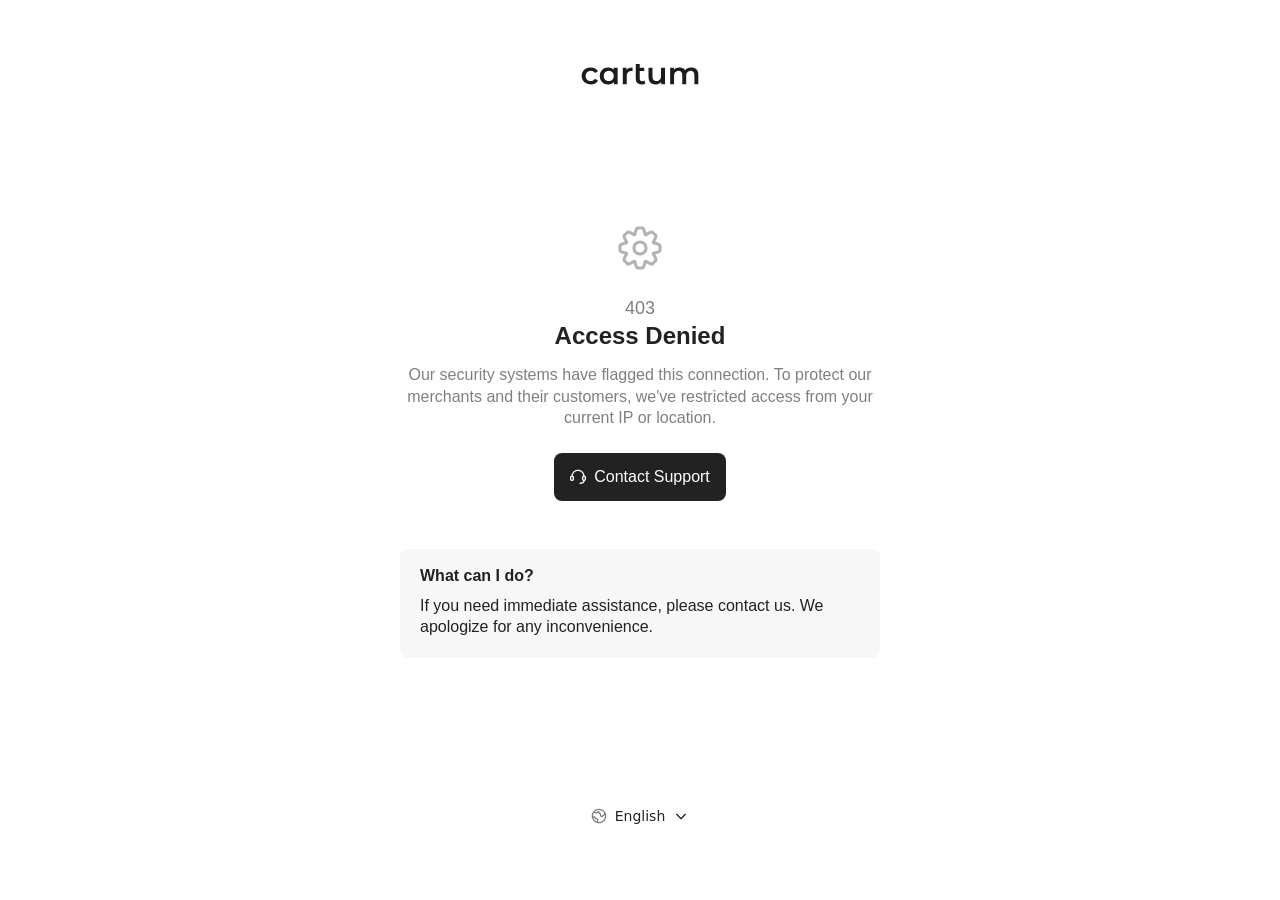
<file: error-403/index.html>
<!doctype html>
<html lang="en">
  <head>
    <meta charset="utf-8" />
    <meta name="viewport" content="width=device-width, initial-scale=1" />
    <title>403 · Access Denied — Cartum</title>
    <meta
      name="description"
      content="Access to this page is restricted. Contact support if you need immediate assistance."
    />
    <meta name="robots" content="noindex, nofollow" />
    <link rel="stylesheet" href="css/styles.css" />
    <script src="js/i18n.js" defer></script>
    <script src="js/main.js" defer></script>
  </head>
  <body>
    <div class="page" data-od-id="page-403">
      <header class="logo" data-od-id="logo-403">
        <img
          class="logo-mark"
          src="assets/icons/cartum-logo.svg"
          width="120"
          height="21"
          alt="Cartum"
        />
      </header>

      <main class="main" data-od-id="main-403">
        <div class="icon" data-od-id="icon-403">
          <img
            class="icon-mark"
            src="assets/icons/gear.svg"
            width="48"
            height="48"
            alt=""
          />
        </div>

        <div class="text" data-od-id="text-403">
          <div class="title-group">
            <p class="code" data-i18n="403_code">403</p>
            <h1 class="title" data-i18n="403_title">Access Denied</h1>
          </div>
          <p class="body" data-i18n="403_sub">
            Our security systems have flagged this connection. To protect our
            merchants and their customers, we've restricted access from your
            current IP or location.
          </p>
        </div>

        <button
          class="btn"
          type="button"
          id="cta-support"
          data-action="support"
          data-od-id="cta-403"
        >
          <img
            class="btn-ico"
            src="assets/icons/support.svg"
            width="16"
            height="16"
            alt=""
          />
          <span class="btn-label" data-i18n="403_btn">Contact Support</span>
        </button>

        <section
          class="what-box"
          aria-labelledby="what-title"
          data-od-id="what-box-403"
        >
          <div class="what" data-od-id="what-403">
            <h2 class="what-title" id="what-title" data-i18n="what_title">
              What can I do?
            </h2>
            <p class="what-body" data-i18n="403_what">
              If you need immediate assistance, please contact us. We apologize
              for any inconvenience.
            </p>
          </div>
        </section>
      </main>

      <footer class="lang" data-od-id="lang-403">
        <button
          class="lang-btn"
          type="button"
          id="lang-trigger"
          aria-haspopup="listbox"
          aria-expanded="false"
          aria-controls="lang-menu"
          data-od-id="lang-trigger-403"
        >
          <img
            class="lang-ico"
            src="assets/icons/globe.svg"
            width="16"
            height="16"
            alt=""
          />
          <span class="lang-label">English</span>
          <img
            class="lang-chev"
            src="assets/icons/chevron-down.svg"
            width="16"
            height="16"
            alt=""
          />
        </button>
        <ul class="lang-menu" id="lang-menu" role="listbox" aria-label="Language">
          <li role="presentation">
            <button
              class="lang-opt"
              type="button"
              role="option"
              data-lang="en"
              aria-selected="true"
            >
              English
            </button>
          </li>
          <li role="presentation">
            <button
              class="lang-opt"
              type="button"
              role="option"
              data-lang="uk"
              aria-selected="false"
            >
              Українська
            </button>
          </li>
          <li role="presentation">
            <button
              class="lang-opt"
              type="button"
              role="option"
              data-lang="ru"
              aria-selected="false"
            >
              Русский
            </button>
          </li>
        </ul>
      </footer>
    </div>

    <div class="toast" id="toast" role="status" aria-live="polite"></div>
  </body>
</html>
</file>
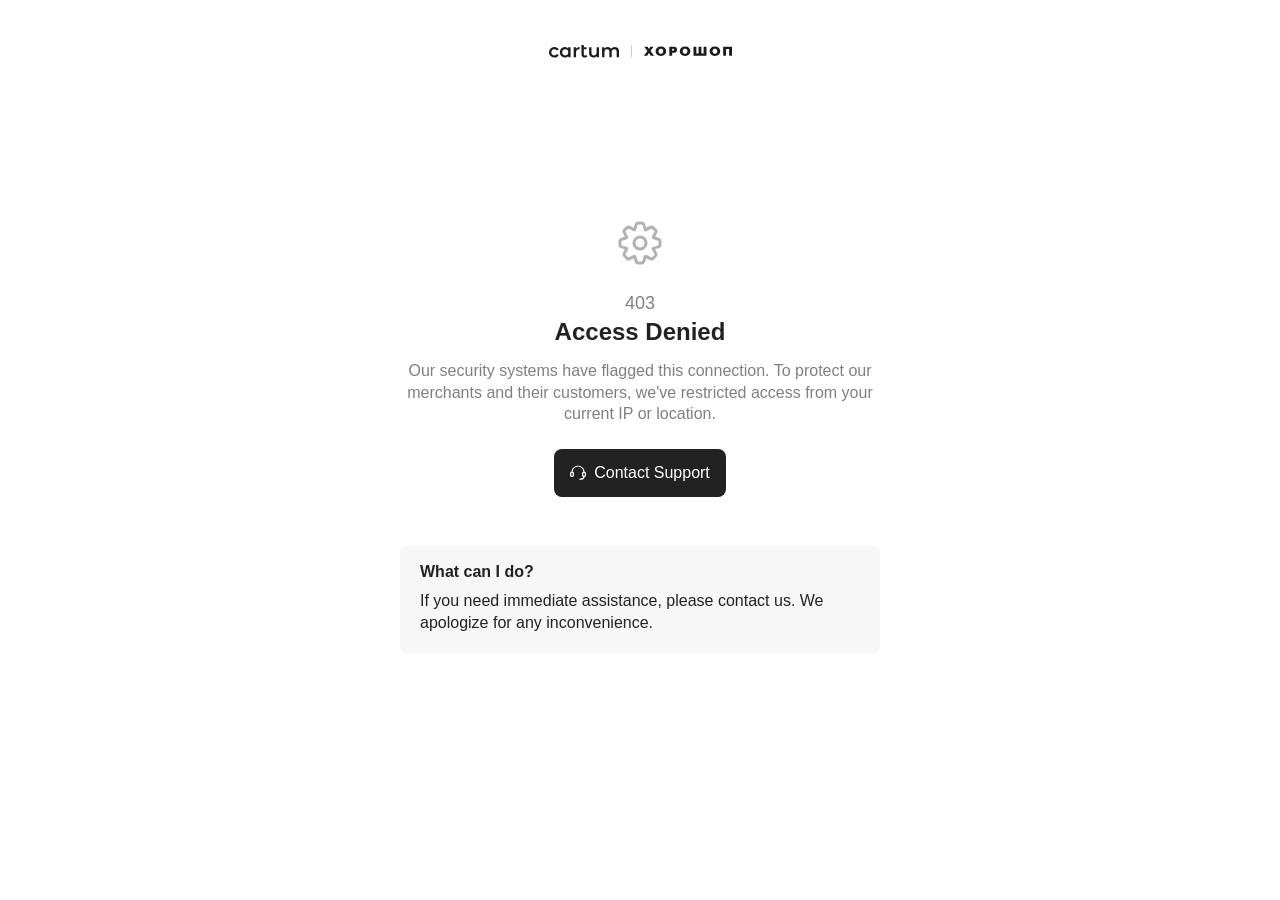
<file: error-403-v2.html>
<!doctype html>
<html lang="en">
  <head>
    <meta charset="utf-8" />
    <meta name="viewport" content="width=device-width,initial-scale=1" />
    <title>403 · Access Denied — Cartum</title>
    <meta name="robots" content="noindex,nofollow" />
    <style>
      :root {
        --bg: #fff;
        --fg: #222222;
        --logo: #1c1c1c;
        --muted: rgba(0, 0, 0, 0.5);
        --surface: rgba(0, 0, 0, 0.03);
        --line: #e2e2e2;
        --font-ui: Arial, Helvetica, sans-serif;
        --font-lang:
          "Inter", system-ui, -apple-system, "Segoe UI", Arial, sans-serif;
        --radius: 8px;
        --page-inset-block: clamp(32px, 5vh, 64px);
        --page-inset-inline: clamp(16px, 4vw, 24px);
        --gap: 24px;
        --main-w: 480px;
        --main-lead: 32px;
      }
      *,
      *::before,
      *::after {
        box-sizing: border-box;
        margin: 0;
        padding: 0;
      }
      html {
        height: 100%;
      }
      body {
        min-height: 100%;
        background: var(--bg);
        color: #000;
        font-family: var(--font-ui);
        -webkit-font-smoothing: antialiased;
      }
      svg {
        display: block;
      }
      button {
        font: inherit;
        color: inherit;
      }
      .sprite {
        position: absolute;
        width: 0;
        height: 0;
        overflow: hidden;
      }
      .page {
        min-height: 100vh;
        min-height: 100dvh;
        padding: var(--page-inset-block) var(--page-inset-inline);
        display: flex;
        flex-direction: column;
        align-items: center;
        gap: var(--gap);
      }
      .logo {
        height: 13px;
        flex: 0 0 auto;
        display: flex;
        align-items: center;
      }
      .logo-mark {
        width: 183px;
        height: 13px;
        color: var(--logo);
      }
      .main {
        flex: 1 1 auto;
        width: min(var(--main-w), 100%);
        padding-top: var(--main-lead);
        display: flex;
        flex-direction: column;
        align-items: center;
        gap: var(--gap);
      }
      .icon {
        width: 48px;
        height: 48px;
        flex: 0 0 auto;
      }
      .text {
        width: 100%;
        display: flex;
        flex-direction: column;
        align-items: center;
        gap: 12px;
      }
      .title-group {
        display: flex;
        flex-direction: column;
        align-items: center;
      }
      .code {
        font-size: 18px;
        font-weight: 400;
        line-height: 24.3px;
        color: var(--muted);
        text-align: center;
      }
      .title {
        font-size: 24px;
        font-weight: 700;
        line-height: 32.4px;
        color: var(--fg);
        text-align: center;
        text-wrap: balance;
      }
      .body {
        width: 100%;
        font-size: 16px;
        font-weight: 400;
        line-height: 21.6px;
        color: var(--muted);
        text-align: center;
        text-wrap: pretty;
      }
      .btn {
        flex: 0 0 auto;
        height: 48px;
        padding: 12px 16px;
        display: inline-flex;
        align-items: center;
        justify-content: center;
        gap: 8px;
        border: 0;
        border-radius: var(--radius);
        background: var(--fg);
        color: #fff;
        cursor: pointer;
        transition: background 0.12s;
      }
      .btn-ico {
        width: 16px;
        height: 16px;
        flex: 0 0 auto;
        display: block;
      }
      .btn-label {
        font-size: 16px;
        font-weight: 400;
        line-height: 24px;
        color: #fff;
        white-space: nowrap;
      }
      .btn:hover {
        background: #3b3b3b;
      }
      .btn:active {
        background: #151515;
      }
      .btn:focus-visible {
        outline: 1px solid #222222;
        outline-offset: 2px;
      }
      .what-box {
        width: 100%;
        flex: 0 0 auto;
        padding-top: var(--gap);
      }
      .what {
        display: flex;
        flex-direction: column;
        align-items: flex-start;
        gap: 8px;
        padding: 16px 20px 20px;
        border-radius: var(--radius);
        background: var(--surface);
      }
      .what-title {
        font-size: 16px;
        font-weight: 700;
        line-height: 21.6px;
        color: var(--fg);
      }
      .what-body {
        width: 100%;
        font-size: 16px;
        font-weight: 400;
        line-height: 21.6px;
        color: var(--fg);
        text-align: left;
        text-wrap: pretty;
      }
      .toast {
        position: fixed;
        left: 50%;
        bottom: 24px;
        transform: translate(-50%, 90px);
        z-index: 80;
        padding: 12px 20px;
        background: #111;
        color: #fff;
        border-radius: var(--radius);
        font-family: var(--font-lang);
        font-size: 13px;
        line-height: 16px;
        white-space: nowrap;
        opacity: 0;
        pointer-events: none;
        transition:
          opacity 0.22s,
          transform 0.22s;
      }
      .toast.is-on {
        opacity: 1;
        transform: translate(-50%, 0);
      }
      .translate {
        flex: 0 0 auto;
        min-height: 40px;
        display: flex;
        align-items: center;
        justify-content: center;
      }
      #google_translate_element {
        line-height: 1;
      }
      .translate-note {
        display: none;
        font-family: var(--font-lang);
        font-size: 13px;
        line-height: 16px;
        color: var(--muted);
      }
      .translate.is-offline .translate-note {
        display: block;
      }
      body {
        top: 0 !important;
      }
      body > .skiptranslate,
      .VIpgJd-ZVi9od-ORHb-OEVmcd,
      .goog-te-banner-frame,
      #goog-gt-tt,
      .goog-te-balloon-frame {
        display: none !important;
      }
      .goog-text-highlight {
        background: none !important;
        box-shadow: none !important;
      }
      .goog-te-gadget {
        display: flex !important;
        align-items: center;
        gap: 8px;
        font-size: 0 !important;
        font-family: var(--font-lang) !important;
        color: var(--fg) !important;
      }
      .goog-te-gadget img {
        display: block;
        height: 14px;
        width: auto;
        opacity: 0.55;
      }
      .goog-te-gadget .goog-te-combo {
        display: inline-block !important;
        height: 40px !important;
        margin: 0 !important;
        padding: 0 10px !important;
        border: 1px solid var(--line) !important;
        border-radius: var(--radius) !important;
        background: transparent !important;
        font-family: var(--font-lang) !important;
        font-size: 14px !important;
        line-height: 16px !important;
        color: var(--fg) !important;
        cursor: pointer;
        transition:
          background 0.12s,
          border-color 0.12s;
      }
      .goog-te-gadget .goog-te-combo:hover {
        background: rgba(0, 0, 0, 0.05) !important;
        border-color: #cfcfcf !important;
      }
      .goog-te-gadget .goog-te-combo:focus-visible {
        outline: 1px solid #222222;
        outline-offset: 2px;
      }
      @media (max-width: 480px) {
        .btn {
          width: 100%;
          display: flex;
        }
        .translate {
          width: 100%;
        }
        .goog-te-gadget {
          justify-content: center;
        }
        .goog-te-gadget .goog-te-combo {
          min-width: 164px;
        }
        .toast {
          max-width: calc(100vw - 32px);
          white-space: normal;
          text-align: center;
        }
      }
      @media (min-width: 481px) {
        .main {
          justify-content: center;
          padding-top: 0;
        }
      }
      @media (prefers-reduced-motion: reduce) {
        * {
          transition: none !important;
        }
      }
    </style>
  </head>
  <body>
    <svg class="sprite" aria-hidden="true" focusable="false">
      <symbol id="i-logotypes" viewBox="0 0 183 13">
        <path
          fill="currentColor"
          d="M5.48 2.12q1.48 0 2.59.61 1.14.59 1.72 1.74L7.98 5.53a2.9 2.9 0 0 0-2.52-1.4q-.87 0-1.58.38-.7.38-1.09 1.1-.4.7-.4 1.68 0 .99.4 1.71.4.7 1.09 1.08a3.3 3.3 0 0 0 2.98.04q.66-.34 1.12-1.06l1.81 1.06a4 4 0 0 1-1.72 1.76q-1.12.6-2.59.61a6 6 0 0 1-2.85-.67A5 5 0 0 1 0 7.29a5 5 0 0 1 2.63-4.5 6 6 0 0 1 2.85-.67m10.5 0q1.24 0 2.25.57.56.3.98.79V2.24h2.37v10.11h-2.25v-1.34q-.45.56-1.06.91a5.4 5.4 0 0 1-4.93-.08 5 5 0 0 1-1.82-1.82 5.4 5.4 0 0 1-.66-2.73q0-1.56.66-2.72a5 5 0 0 1 1.82-1.8 5.4 5.4 0 0 1 2.64-.65m18.86.19h2.71v1.9h-2.71v4.81q0 .72.36 1.12.38.39 1.04.39.8 0 1.33-.41l.66 1.68q-.42.34-1.02.52-.62.17-1.25.17a3.6 3.6 0 0 1-2.58-.86q-.91-.87-.91-2.55V0h2.37zm7.64 5.38q0 1.36.61 2.05.62.66 1.76.66a3 3 0 0 0 1.44-.34q.62-.35.96-1.02.36-.69.36-1.69V2.24h2.37v10.11h-2.25v-1.28q-.45.55-1.1.9-.99.51-2.16.52-1.29 0-2.28-.48a3.6 3.6 0 0 1-1.53-1.48 5 5 0 0 1-.55-2.52V2.24h2.37zM30.54 4.38q-.15-.04-.29-.04l-.26-.02q-1.35 0-2.14.8-.8.77-.8 2.33v4.9h-2.37V2.24h2.26v1.48q.43-.67 1.15-1.07a5 5 0 0 1 2.45-.53zm35.31-2.26q1.21 0 2.14.48.95.47 1.48 1.45.53.97.53 2.51v5.79h-2.37V6.86q0-1.35-.58-2.01-.6-.66-1.69-.66-.78 0-1.38.34t-.93 1a4 4 0 0 0-.33 1.69v5.13h-2.36V6.86q0-1.35-.59-2.01-.58-.66-1.69-.66-.77 0-1.38.34-.59.34-.93 1a4 4 0 0 0-.32 1.69v5.13h-2.37V2.24h2.26v1.28q.44-.54 1.08-.89.98-.51 2.23-.51 1.43 0 2.46.7.59.39.95.99.46-.59 1.16-1.01a5 5 0 0 1 2.63-.68M16.24 4.13a3 3 0 0 0-1.53.38q-.67.38-1.06 1.1-.4.7-.4 1.68 0 .97.4 1.69.39.72 1.06 1.1.68.38 1.53.38t1.54-.38q.67-.38 1.08-1.1.39-.72.39-1.69t-.39-1.68a3 3 0 0 0-1.08-1.1 3 3 0 0 0-1.54-.38"
        />
        <path fill-opacity=".2" d="M82 0h1v12.49h-1z" />
        <path
          fill="currentColor"
          d="M111.94 1.46q2.6 0 3.92 1.44a4.8 4.8 0 0 1 1.31 3.34q0 1.92-1.31 3.34-1.32 1.42-3.92 1.43l-.14.02q-2.56 0-3.9-1.44a4.8 4.8 0 0 1-1.34-3.35 4.8 4.8 0 0 1 1.32-3.34q1.3-1.44 3.92-1.44zm24.18 0q2.6 0 3.92 1.44a4.8 4.8 0 0 1 1.32 3.34q0 1.92-1.32 3.34-1.32 1.43-3.92 1.45h-.14q-2.57 0-3.9-1.44a4.8 4.8 0 0 1-1.34-3.35 4.8 4.8 0 0 1 1.32-3.34q1.31-1.44 3.92-1.44zm29.88 0q2.6 0 3.91 1.44a4.8 4.8 0 0 1 1.32 3.34q0 1.92-1.32 3.34-1.3 1.43-3.88 1.45h-.18q-2.55 0-3.89-1.44a4.7 4.7 0 0 1-1.34-3.35 4.8 4.8 0 0 1 1.32-3.34q1.31-1.44 3.91-1.44zm-67.78.26c.21 0 .46.14.56.31l1.02 1.71c.1.17.26.17.36 0l1.02-1.71c.1-.17.35-.31.56-.31h2.47c.21 0 .28.13.17.29l-2.63 3.58a.6.6 0 0 0 0 .58l3.14 4.3c.12.17.04.3-.17.3h-2.59a.7.7 0 0 1-.57-.31l-1.39-2.27c-.11-.17-.28-.17-.39 0l-1.48 2.27a.8.8 0 0 1-.58.31h-2.5c-.21 0-.28-.13-.16-.29l3.13-4.18a.5.5 0 0 0 0-.58l-2.78-3.71c-.12-.16-.05-.29.16-.29zm26.33 0c.68 0 1.82.21 2.33.62a3 3 0 0 1 1.18 1.91 3 3 0 0 1 0 .99q-.04.27-.14.54-.25.75-1.03 1.37t-2.34.63h-1c-.21 0-.38.16-.38.35v2.28c0 .2-.17.36-.38.36h-2.11a.37.37 0 0 1-.38-.36V2.07c0-.19.17-.35.38-.35zm22.42 0c.21 0 .38.16.38.35v6.17c0 .2.17.35.38.35h1.44c.21 0 .38-.15.38-.35V2.07c0-.19.17-.35.38-.35h2.11c.21 0 .38.16.38.35v6.17c0 .2.17.35.38.35h1.44c.21 0 .38-.15.38-.35V2.07c0-.19.17-.35.38-.35h2.11c.21 0 .38.16.38.35v8.34c0 .2-.17.36-.38.36h-12.25a.37.37 0 0 1-.38-.36V2.07c0-.19.17-.35.38-.35zm35.65 0c.21 0 .38.16.38.35v8.34c0 .2-.17.36-.38.36h-2.11a.37.37 0 0 1-.38-.36V4.24c0-.19-.17-.35-.38-.35h-2.33c-.21 0-.38.16-.38.35v6.17c0 .2-.03.36-.07.36h-2.42a.37.37 0 0 1-.38-.36V2.07c0-.19.17-.35.38-.35zm-70.75 1.91-.32.03q-.17.02-.32.08-.64.18-1.18.76-.54.6-.54 1.74t.54 1.74a2.6 2.6 0 0 0 1.49.85l.31.02.3-.02q.15-.02.3-.07.68-.16 1.22-.75.55-.6.55-1.77t-.55-1.76a2.6 2.6 0 0 0-1.22-.76l-.3-.06zm24.18 0-.32.03q-.17.02-.32.08-.64.18-1.18.76-.53.6-.53 1.74t.53 1.74 1.18.77l.31.08.32.02.29-.02q.15-.01.3-.07.68-.16 1.22-.75.55-.6.55-1.77t-.55-1.76a2.6 2.6 0 0 0-1.22-.76l-.29-.06zm29.88 0a2 2 0 0 0-.65.11q-.63.18-1.17.76-.54.6-.54 1.74c0 .77.12 1.29.54 1.74a2.6 2.6 0 0 0 1.49.85l.31.02q.15 0 .29-.02.16-.01.31-.07.67-.16 1.22-.75.55-.6.55-1.77t-.56-1.76a2.5 2.5 0 0 0-1.21-.76l-.3-.06zm-42.38.08c-.21 0-.38.16-.38.35v1.38c0 .19.15.35.32.35l.7-.03s.31-.03.5-.15a1 1 0 0 0 .38-.39q.05-.13.07-.27l.01-.21-.01-.15-.02-.16a1 1 0 0 0-.35-.49q-.27-.23-.96-.23z"
        />
      </symbol>
      <symbol id="i-gear" viewBox="0 0 48 48">
        <path
          fill-opacity=".3"
          d="m29 10 1.5-.1zm1.4.6-1-1.2zm7 7 1.2 1zM38 19l.1-1.5zm0 10 .1 1.5zm-.6 1.4 1.2-1zm-7 7-1 1.2zM29 38l1.5.2zm-10 0-1.5.2zm-1.4-.5 1 1.1zm-7-7.1-1.2-1zM10 29l-.2 1.5zm0-10-.2-1.5zm.6-1.3-1.2.9zm7-7.1 1-1.2zM19 10l-1.5-.1zm1.7-5.4L19.4 4zM8 12.6l-1.5.5zM4.5 27.3l.6-1.4zm8 12.8-.6-1.4zm-1-.3 1-1zm9.1 3.7-1.3.6zm6.6 0 1.3.6zm12.7-8-1.4.5zM11.5 8.2l1.1 1zm32 19 .5 1.4zm0-6.4.5-1.4zm-8 19.3-.6 1.4zm0-32.1.5 1.4zm-31 12.8L4 19.4zm3.7 15.7-1 1zm-.2-1 1.4.5zm31.8-24-1 1.1zm.3 1 1.4.6zm-12.8-8 1.3-.5zm0 0-1.4.7c.5 1.1 1.5 3.5 1.6 5L29 10l1.5-.1c-.2-2.1-1.4-4.8-1.9-6zm3 6 1 1.3c1.2-1 3.5-2 4.7-2.4L35.4 8 35 6.6c-1.2.4-4 1.4-5.6 2.8zm6.2-2.3-1.1 1 3.4 3.4 1-1 1-1.1L37.6 7zm3.5 4.4-1.4-.5a20 20 0 0 1-2.3 4.6l1.1 1 1.2.9a23 23 0 0 0 2.9-5.5zM38 19l-.1 1.5c1.5.2 3.8 1.1 5 1.6l.5-1.3.6-1.4c-1-.5-3.8-1.7-5.9-1.9zm6 2.6h-1.5v4.8h3v-4.7zm-.6 5.7-.6-1.4c-1.1.5-3.4 1.5-5 1.6L38 29l.1 1.5c2.1-.2 4.9-1.4 6-1.9zm-6 3-1.1 1a17 17 0 0 1 2.3 4.7l1.4-.5 1.5-.6c-.5-1.1-1.6-3.8-2.9-5.5zm2.4 6.2-1-1-3.4 3.3 1 1 1.1 1.1 3.4-3.4zM35.4 40l.6-1.4a20 20 0 0 1-4.7-2.4l-1 1.2-.9 1.1c1.6 1.5 4.4 2.5 5.6 3zM29 38l-1.5-.2c-.1 1.5-1.1 3.8-1.6 5l1.4.6 1.3.6c.5-1.1 1.7-3.9 1.9-6zm-2.6 6v-1.6h-4.8v3h4.8zm-5.7-.6 1.4-.7c-.5-1.1-1.5-3.4-1.6-5L19 38l-1.5.2c.2 2 1.4 4.8 1.9 5.9zm-3-6-1-1.2a20 20 0 0 1-4.7 2.4l.6 1.4.5 1.4c1.1-.5 3.9-1.6 5.5-2.9zm-6.2 2.3 1.1-1-3.4-3.4-1 1-1 1.1 3.3 3.4zM8 35.5l1.4.5a20 20 0 0 1 2.3-4.7l-1.1-1-1.2-.9A23 23 0 0 0 6.5 35zm2-6.5.2-1.5c-1.6-.1-3.9-1-5-1.6l-.6 1.4-.6 1.3c1 .5 3.8 1.7 5.9 2zm-6-2.6h1.5v-4.7h-3v4.7zm.6-5.6.6 1.3a21 21 0 0 1 5-1.6L10 19l-.2-1.5C7.9 17.7 5 19 4 19.4zm6-3.1 1.1-1a20 20 0 0 1-2.3-4.6l-1.5.5-1.4.5a23 23 0 0 0 2.9 5.5zm-2.4-6.1 1 1 3.4-3.3-1-1.1-1.1-1L7 10.4zM12.6 8 12 9.4c1.2.4 3.5 1.4 4.7 2.3l1-1.1.9-1.2A23 23 0 0 0 13 6.6zm6.4 2 1.5.2c.1-1.5 1.1-3.9 1.6-5l-1.4-.6-1.3-.6c-.5 1-1.7 3.8-1.9 5.9zm2.6-6v1.5h4.8v-3h-4.8zM24 18v-1.5a7.5 7.5 0 0 0-7.5 7.5h3c0-2.5 2-4.5 4.5-4.5zm-6 6h-1.5c0 4.2 3.4 7.5 7.5 7.5v-3c-2.5 0-4.5-2-4.5-4.5zm6 6v1.5c4.1 0 7.5-3.3 7.5-7.5h-3c0 2.5-2 4.5-4.5 4.5zm6-6h1.5c0-4.1-3.4-7.5-7.5-7.5v3c2.5 0 4.5 2 4.5 4.5zM20.7 4.6l1.4.6q-.1.3-.5.3v-3Q20 2.5 19.4 4zM8 12.6l1.4-.5q0 .3-.2.5l-1-1-1-1.1Q6 11.7 6.4 13zM4.5 27.3l.6-1.4q.3.2.3.5h-3q0 1.5 1.5 2.3zm8 12.8-.6-1.4h.6l-1 1.1-1.1 1.1q1.1 1.1 2.6.6zm6.4-2 1.5-.2a2.3 2.3 0 0 0-3.8-1.6l1 1.2.9 1.1a1 1 0 0 1-1-.4zm2.6 6v-1.6q.3 0 .5.3l-1.4.7-1.3.6q.7 1.4 2.2 1.4zm5.7-.6-1.4-.7q.1-.3.5-.3v3q1.6 0 2.2-1.4zm3-6 1-1.2a2.3 2.3 0 0 0-3.8 1.6l1.5.1 1.5.2q0 .4-.4.5h-.7zm-12.7-27-1 1.3c1.5 1.1 3.7.2 3.9-1.6L19 10l-1.5-.1a.7.7 0 0 1 1-.5zm22.4 25-1.4.5q0-.4.2-.6l1 1 1 1.1q1.2-1 .7-2.6zM11.5 8.2l1.1 1q-.2.3-.6.2l.6-1.4.5-1.4q-1.6-.5-2.6.5zM38 29l-.1-1.5a2.3 2.3 0 0 0-1.6 3.8l1.1-1 1.2-.9a.7.7 0 0 1-.5 1.1zm6-2.6h-1.5q0-.3.3-.5l.6 1.4.6 1.3q1.5-.7 1.5-2.2zM10 19l.2 1.5a2.3 2.3 0 0 0 1.5-3.8l-1.1 1-1.2.9a1 1 0 0 1 .4-1zm33.4 1.8-.6 1.3-.3-.5h3q0-1.6-1.5-2.2zm-7 19-1-1q.2-.2.6-.1l-.6 1.4-.5 1.4q1.6.4 2.6-.6zm-25.8-9.4 1.1 1c1.2-1.5.3-3.7-1.5-3.9L10 29l-.2 1.5-.5-.4.1-.7zM35.4 8l.6 1.4-.6-.1 1-1.1 1.1-1q-1-1.1-2.6-.6zM4 21.7h1.5l-.3.4-.6-1.3-.6-1.4q-1.5.7-1.5 2.3zm33.4-4-1.1-1a2.3 2.3 0 0 0 1.6 3.8L38 19l.1-1.5q.4.1.6.4l-.1.7zM8.2 36.5l1-1q.3.1.2.5l-1.5-.5-1.4-.6q-.4 1.6.6 2.6zM29 10l-1.5.2a2.3 2.3 0 0 0 3.8 1.6l-1-1.2-.9-1.2a.7.7 0 0 1 1 .5zm10.8 1.6-1 1-.2-.5 1.4.5 1.5.5q.4-1.6-.6-2.6zm-12.5-7 1.3-.6q-.7-1.5-2.2-1.5v3l-.5-.3z"
        />
      </symbol>
      <symbol id="i-support" viewBox="0 0 16 16">
        <path
          fill="#fff"
          d="M8 .7c3.5 0 6.3 2.6 6.6 6Q16 7 16 8.3v2q-.1 1.4-1.3 1.7-.3 1.8-2 2.4l-2.5.6a1 1 0 0 1-.8-.5q-.2-.6.4-.8l2.5-.6q.9-.3 1-1.1-1.2-.3-1.3-1.7v-2q.1-1.2 1.3-1.6a5.3 5.3 0 0 0-10.6 0Q4 7.1 4 8.3v2Q3.9 12 2.3 12h-.6Q0 12 0 10.3v-2q.1-1.2 1.4-1.6c.3-3.4 3.1-6 6.6-6M1.7 8q-.3 0-.4.3v2q0 .3.4.4h.6q.3 0 .4-.3v-2q0-.3-.4-.4zm12 0q-.3 0-.4.3v2q0 .3.4.4h.6q.3 0 .4-.3v-2q0-.3-.4-.4z"
        />
      </symbol>
    </svg>
    <div class="page" data-od-id="page-403">
      <header class="logo" data-od-id="logo-403">
        <svg
          class="logo-mark"
          width="183"
          height="13"
          role="img"
          aria-label="Cartum · Horoshop"
        >
          <use href="#i-logotypes" />
        </svg>
      </header>
      <main class="main" data-od-id="main-403">
        <div class="icon" data-od-id="icon-403">
          <svg width="48" height="48" aria-hidden="true">
            <use href="#i-gear" />
          </svg>
        </div>
        <div class="text" data-od-id="text-403">
          <div class="title-group">
            <p class="code">403</p>
            <h1 class="title">Access Denied</h1>
          </div>
          <p class="body">
            Our security systems have flagged this connection. To protect our
            merchants and their customers, we've restricted access from your
            current IP or location.
          </p>
        </div>
        <button class="btn" type="button" id="cta-support" data-od-id="cta-403">
          <span class="btn-ico"
            ><svg width="16" height="16" aria-hidden="true">
              <use href="#i-support" /></svg></span
          ><span class="btn-label">Contact Support</span>
        </button>
        <section
          class="what-box"
          aria-labelledby="what-title"
          data-od-id="what-box-403"
        >
          <div class="what" data-od-id="what-403">
            <h2 class="what-title" id="what-title">What can I do?</h2>
            <p class="what-body">
              If you need immediate assistance, please contact us. We apologize
              for any inconvenience.
            </p>
          </div>
        </section>
      </main>
      <footer class="translate" data-od-id="translate-403">
        <div id="google_translate_element"></div>
        <p
          class="translate-note notranslate"
          data-od-id="translate-note"
          title="Requires access to translate.google.com"
        >
          Translation is unavailable
        </p>
      </footer>
    </div>
    <div class="toast" id="toast" role="status" aria-live="polite"></div>
    <script>
      !(function () {
        "use strict";
        var e,
          t = document.getElementById("cta-support"),
          o = document.getElementById("toast");
        t &&
          t.addEventListener("click", function () {
            var t;
            ((t = "Opening support…"),
              o &&
                t &&
                ((o.textContent = t),
                o.classList.add("is-on"),
                clearTimeout(e),
                (e = setTimeout(function () {
                  o.classList.remove("is-on");
                }, 2e3))));
          });
        var n = document.querySelector(".translate"),
          s = Date.now();
        !(function e() {
          n &&
            (document.querySelector("#google_translate_element .goog-te-combo")
              ? n.classList.add("is-ready")
              : Date.now() - s > 6e3
                ? n.classList.add("is-offline")
                : setTimeout(e, 200));
        })();
      })();
    </script>
    <script>
      function googleTranslateElementInit() {
        new google.translate.TranslateElement(
          {
            pageLanguage: "en",
            includedLanguages: "en,uk,ru,ro",
            layout: google.translate.TranslateElement.InlineLayout.HORIZONTAL,
            autoDisplay: !1,
          },
          "google_translate_element",
        );
      }
    </script>
    <script src="https://translate.google.com/translate_a/element.js?cb=googleTranslateElementInit"></script>
  </body>
</html>
</file>
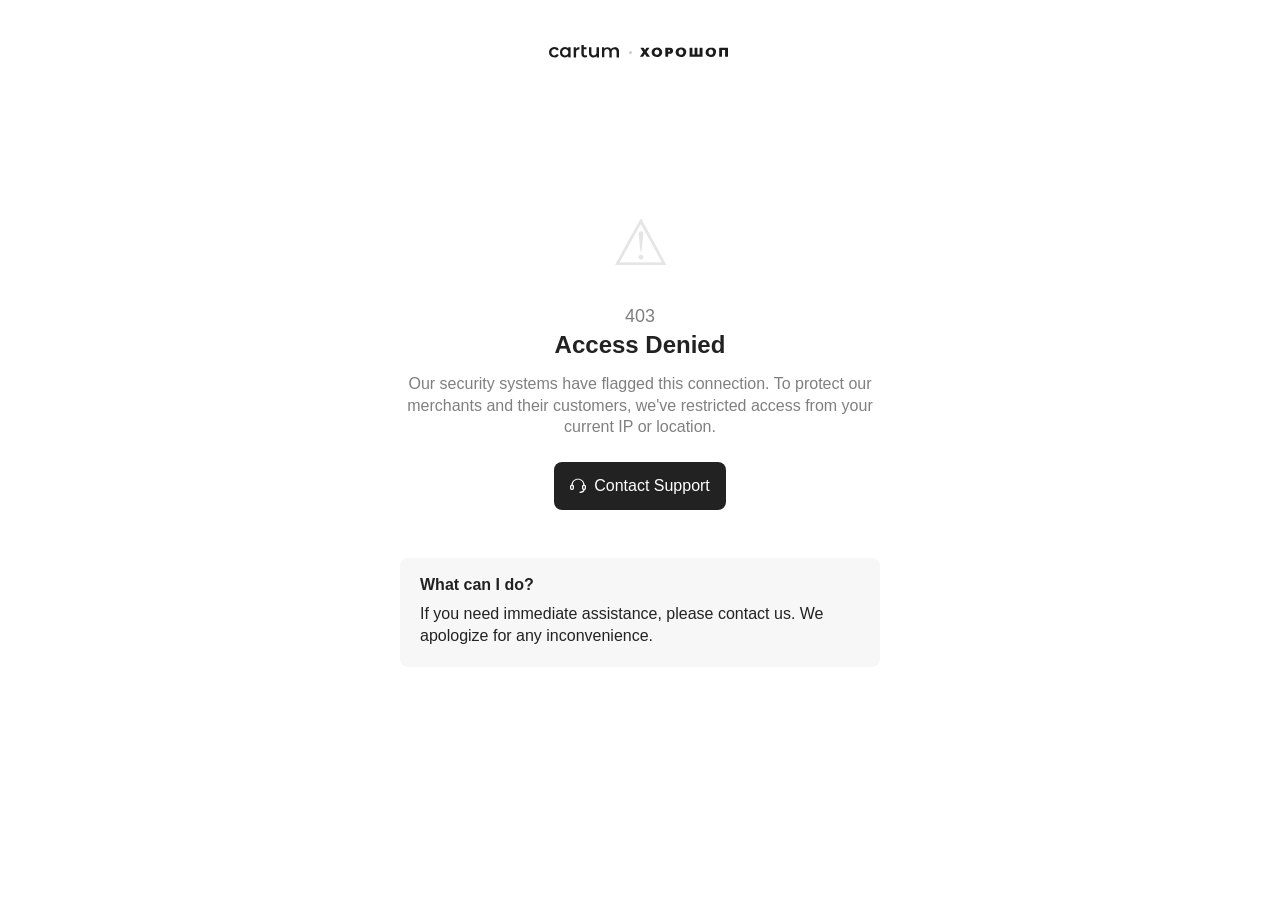
<file: error-403-v3.html>
<!doctype html>
<html lang="en">
  <head>
    <meta charset="utf-8" />
    <meta name="viewport" content="width=device-width,initial-scale=1" />
    <title>403 · Access Denied — Cartum</title>
    <meta name="robots" content="noindex,nofollow" />
    <style>
      :root {
        --bg: #fff;
        --fg: #222222;
        --logo: #1c1c1c;
        --muted: rgba(0, 0, 0, 0.5);
        --surface: rgba(0, 0, 0, 0.03);
        --sign-color: rgba(0, 0, 0, 0.1);
        --line: #e2e2e2;
        --font-ui: Arial, Helvetica, sans-serif;
        --font-lang:
          "Inter", system-ui, -apple-system, "Segoe UI", Arial, sans-serif;
        --radius: 8px;
        --page-inset-block: clamp(32px, 5vh, 64px);
        --page-inset-inline: clamp(16px, 4vw, 24px);
        --gap: 24px;
        --main-w: 480px;
        --main-lead: 32px;
        --sign: "⚠";
      }
      *,
      *::before,
      *::after {
        box-sizing: border-box;
        margin: 0;
        padding: 0;
      }
      html {
        height: 100%;
      }
      body {
        min-height: 100%;
        background: var(--bg);
        color: #000;
        font-family: var(--font-ui);
        -webkit-font-smoothing: antialiased;
      }
      svg {
        display: block;
      }
      button {
        font: inherit;
        color: inherit;
      }
      .sprite {
        position: absolute;
        width: 0;
        height: 0;
        overflow: hidden;
      }
      .page {
        min-height: 100vh;
        min-height: 100dvh;
        padding: var(--page-inset-block) var(--page-inset-inline);
        display: flex;
        flex-direction: column;
        align-items: center;
        gap: var(--gap);
      }
      .logo {
        height: 13px;
        flex: 0 0 auto;
        display: flex;
        align-items: center;
      }
      .logo-mark {
        width: 183px;
        height: 13px;
        color: var(--logo);
      }
      .main {
        flex: 1 1 auto;
        width: min(var(--main-w), 100%);
        padding-top: var(--main-lead);
        display: flex;
        flex-direction: column;
        align-items: center;
        gap: var(--gap);
      }
      .icon {
        width: 48px;
        height: 48px;
        flex: 0 0 auto;
      }
      .text {
        width: 100%;
        display: flex;
        flex-direction: column;
        align-items: center;
        gap: 12px;
      }
      .title-group {
        display: flex;
        flex-direction: column;
        align-items: center;
      }
      .code {
        font-size: 18px;
        font-weight: 400;
        line-height: 24.3px;
        color: var(--muted);
        text-align: center;
      }
      .title {
        font-size: 24px;
        font-weight: 700;
        line-height: 32.4px;
        color: var(--fg);
        text-align: center;
        text-wrap: balance;
      }
      .body {
        width: 100%;
        font-size: 16px;
        font-weight: 400;
        line-height: 21.6px;
        color: var(--muted);
        text-align: center;
        text-wrap: pretty;
      }
      .btn {
        flex: 0 0 auto;
        height: 48px;
        padding: 12px 16px;
        display: inline-flex;
        align-items: center;
        justify-content: center;
        gap: 8px;
        border: 0;
        border-radius: var(--radius);
        background: var(--fg);
        color: #fff;
        cursor: pointer;
        transition: background 0.12s;
      }
      .btn-ico {
        width: 16px;
        height: 16px;
        flex: 0 0 auto;
        display: block;
      }
      .btn-label {
        font-size: 16px;
        font-weight: 400;
        line-height: 24px;
        color: #fff;
        white-space: nowrap;
      }
      .btn:hover {
        background: #3b3b3b;
      }
      .btn:active {
        background: #151515;
      }
      .btn:focus-visible {
        outline: 1px solid #222222;
        outline-offset: 2px;
      }
      .what-box {
        width: 100%;
        flex: 0 0 auto;
        padding-top: var(--gap);
      }
      .what {
        display: flex;
        flex-direction: column;
        align-items: flex-start;
        gap: 8px;
        padding: 16px 20px 20px;
        border-radius: var(--radius);
        background: var(--surface);
      }
      .what-title {
        font-size: 16px;
        font-weight: 700;
        line-height: 21.6px;
        color: var(--fg);
      }
      .what-body {
        width: 100%;
        font-size: 16px;
        font-weight: 400;
        line-height: 21.6px;
        color: var(--fg);
        text-align: left;
        text-wrap: pretty;
      }
      .translate {
        flex: 0 0 auto;
        min-height: 40px;
        display: flex;
        align-items: center;
        justify-content: center;
      }
      #google_translate_element {
        line-height: 1;
      }
      .translate-note {
        display: none;
        font-family: var(--font-lang);
        font-size: 13px;
        line-height: 16px;
        color: var(--muted);
      }
      .translate.is-offline .translate-note {
        display: block;
      }
      body {
        top: 0 !important;
      }
      body > .skiptranslate,
      .VIpgJd-ZVi9od-ORHb-OEVmcd,
      .goog-te-banner-frame,
      #goog-gt-tt,
      .goog-te-balloon-frame {
        display: none !important;
      }
      .goog-text-highlight {
        background: none !important;
        box-shadow: none !important;
      }
      .goog-te-gadget {
        display: flex !important;
        align-items: center;
        gap: 8px;
        font-size: 0 !important;
        font-family: var(--font-lang) !important;
        color: var(--fg) !important;
      }
      .goog-te-gadget img {
        display: block;
        height: 14px;
        width: auto;
        opacity: 0.55;
      }
      .goog-te-gadget .goog-te-combo {
        display: inline-block !important;
        height: 40px !important;
        margin: 0 !important;
        padding: 0 10px !important;
        border: 1px solid var(--line) !important;
        border-radius: var(--radius) !important;
        background: transparent !important;
        font-family: var(--font-lang) !important;
        font-size: 14px !important;
        line-height: 16px !important;
        color: var(--fg) !important;
        cursor: pointer;
        transition:
          background 0.12s,
          border-color 0.12s;
      }
      .goog-te-gadget .goog-te-combo:hover {
        background: rgba(0, 0, 0, 0.05) !important;
        border-color: #cfcfcf !important;
      }
      .goog-te-gadget .goog-te-combo:focus-visible {
        outline: 1px solid #222222;
        outline-offset: 2px;
      }
      .warning-sign {
        font-size: 64px;
        color: var(--sign-color);
      }
      .warning-sign::before {
        content: var(--sign);
      }

      @media (max-width: 480px) {
        .btn {
          width: 100%;
          display: flex;
        }
        .translate {
          width: 100%;
        }
        .goog-te-gadget {
          justify-content: center;
        }
        .goog-te-gadget .goog-te-combo {
          min-width: 164px;
        }
      }
      @media (min-width: 481px) {
        .main {
          justify-content: center;
          padding-top: 0;
        }
      }
      @media (prefers-reduced-motion: reduce) {
        * {
          transition: none !important;
        }
      }
    </style>
  </head>
  <body>
    <svg class="sprite" aria-hidden="true" focusable="false">
      <symbol id="i-logotypes" viewBox="0 0 183 13">
        <path
          fill="currentColor"
          d="M65.9 2.1q1.2 0 2 .5 1 .5 1.6 1.5.5 1 .5 2.5v5.8h-2.4V6.9q0-1.4-.6-2t-1.6-.7q-.8 0-1.4.3a2 2 0 0 0-1 1q-.3.7-.3 1.7v5.2h-2.3V6.9q0-1.4-.6-2T58 4.1q-.8 0-1.4.3a2 2 0 0 0-1 1q-.3.7-.3 1.7v5.2H53V2.2h2.2V5l-.4-.8a4 4 0 0 1 1.5-1.5q1-.5 2.3-.5 1.4 0 2.4.7T62.5 5l-1-.3q.6-1.1 1.7-1.8t2.7-.7M44.5 12.5q-1.3 0-2.3-.5a4 4 0 0 1-1.5-1.5Q40 9.5 40 8V2.2h2.4v5.5q0 1.4.6 2t1.7.7q.9 0 1.5-.3a2 2 0 0 0 1-1q.3-.7.3-1.7V2.2H50v10.2h-2.3V9.6l.4.9a4 4 0 0 1-1.5 1.5 5 5 0 0 1-2.1.5m-8.5 0q-1.7 0-2.6-.9t-1-2.5V0h2.4v9q0 .7.4 1.1t1 .4q.8 0 1.4-.4l.6 1.7-1 .5zm-2.2-8.3V2.3h3.7v2zm-9.1 8.2V2.2h2.2V5l-.2-.8A3 3 0 0 1 28 2.7q1-.6 2.4-.6v2.3H30q-1.4 0-2.2.7-.7.8-.7 2.3v5zm-8.7 0q-1.5 0-2.7-.6a5 5 0 0 1-1.8-1.8Q11 9 11 7.3t.6-2.7a5 5 0 0 1 1.8-1.8Q14.5 2 16 2q1.2 0 2.2.6t1.6 1.7.6 2.9-.6 3q-.5 1-1.5 1.6t-2.3.6m.2-2q.9 0 1.6-.4l1-1.1q.5-.7.5-1.7t-.4-1.7l-1.1-1a3 3 0 0 0-1.6-.5q-.8 0-1.5.4l-1 1.1q-.5.7-.5 1.7t.4 1.7 1.1 1q.7.5 1.5.5m3.1 1.9V10l.1-2.7-.2-2.7V2.2h2.4v10.2zm-13.8 0q-1.6 0-2.9-.6A5 5 0 0 1 .7 10Q0 8.8 0 7.3t.7-2.7a5 5 0 0 1 2-1.8Q3.8 2 5.4 2t2.6.6a4 4 0 0 1 1.7 1.8L8 5.5q-.5-.7-1.1-1L5.5 4a3 3 0 0 0-1.6.4 3 3 0 0 0-1.1 1.1q-.4.7-.4 1.7T2.8 9l1 1q.8.5 1.7.5l1.4-.4q.6-.3 1-1l1.9 1A4 4 0 0 1 8.1 12q-1.1.6-2.6.6"
        />
        <rect width="3" height="3" x="80" y="6" fill-opacity=".2" rx="1.5" />
        <path
          fill="currentColor"
          fill-rule="evenodd"
          d="M108 2.5q2.5 0 3.9 1.4t1.3 3.3q0 2-1.3 3.4c-1.4 1.4-2.2 1.4-4 1.4h-.1q-2.6 0-3.9-1.4t-1.3-3.4 1.3-3.3 3.9-1.4zm-.1 2.1-.7.1q-.6.2-1.1.8t-.6 1.7.6 1.8 1.1.8h1.3q.6-.2 1.2-.8t.5-1.8c0-1.1-.2-1.3-.5-1.7q-.6-.6-1.2-.8h-.6M132 2.4q2.6 0 4 1.4t1.3 3.3-1.4 3.4c-1.3 1.4-2.1 1.4-3.9 1.4h-.1q-2.6 0-4-1.4t-1.3-3.4 1.4-3.3 3.9-1.4zm0 2.1-.7.1q-.6.2-1.2.8t-.5 1.7.5 1.8q.6.6 1.2.8h1.2q.7-.2 1.3-.8t.5-1.8c0-1.1-.2-1.3-.6-1.7q-.5-.6-1.2-.8h-.6m30-2.2q2.6 0 4 1.4t1.2 3.3-1.3 3.4T162 12h-.1q-2.6 0-4-1.4t-1.3-3.4T158 4t4-1.4zm0 2.1-.7.1q-.7.2-1.2.8t-.5 1.7.5 1.8 1.2.8h1.2q.7-.2 1.2-.8.8-.7.6-1.8c-.2-1-.2-1.3-.6-1.7q-.5-.6-1.2-.8h-.6"
          clip-rule="evenodd"
        />
        <path
          fill="currentColor"
          d="m94.2 2.7.6.3 1 1.7q.2.3.4 0l1-1.7.5-.3h2.5q.3 0 .2.3l-2.6 3.6v.6l3 4.3q.2.2 0 .3H98l-.5-.3-1.4-2.3q-.2-.3-.4 0l-1.5 2.3-.6.3h-2.5q-.3 0-.1-.3l3-4.2v-.6L91.5 3q-.1-.3.2-.3z"
        />
        <path
          fill="currentColor"
          fill-rule="evenodd"
          d="M120.6 2.7c.6 0 1.8.2 2.3.6q.8.7 1 1.4l.2 1-.2 1q-.2.8-1 1.5t-2.3.6h-1q-.4 0-.4.3v2.3q0 .3-.4.4h-2.1q-.3 0-.4-.4V3.1q0-.3.4-.4zm-1 2q-.4 0-.4.4v1.3q0 .3.3.4h.7l.5-.2.4-.4v-.8q0-.2-.3-.5t-1-.2z"
          clip-rule="evenodd"
        />
        <path
          fill="currentColor"
          d="M143 2.7q.3 0 .4.4v6.1q0 .3.3.4h1.5q.3 0 .4-.4V3.1q0-.3.3-.4h2.1q.3 0 .4.4v6.1q0 .3.4.4h1.4q.4 0 .4-.4V3.1q0-.3.4-.4h2.1q.3 0 .4.4v8.3q0 .3-.4.4H141q-.3 0-.4-.4V3.1q0-.3.4-.4zm35.6 0q.3 0 .4.4v8.3q0 .3-.4.4h-2q-.5 0-.5-.4V5.2q0-.3-.3-.3h-2.4q-.3 0-.4.3v6.6h-2.4q-.4 0-.4-.4V3.1q0-.3.4-.4z"
        />
      </symbol>
      <symbol id="i-support" viewBox="0 0 16 16">
        <path
          fill="#fff"
          d="M8 .7c3.5 0 6.3 2.6 6.6 6Q16 7 16 8.3v2q-.1 1.4-1.3 1.7-.3 1.8-2 2.4l-2.5.6a1 1 0 0 1-.8-.5q-.2-.6.4-.8l2.5-.6q.9-.3 1-1.1-1.2-.3-1.3-1.7v-2q.1-1.2 1.3-1.6a5.3 5.3 0 0 0-10.6 0Q4 7.1 4 8.3v2Q3.9 12 2.3 12h-.6Q0 12 0 10.3v-2q.1-1.2 1.4-1.6c.3-3.4 3.1-6 6.6-6M1.7 8q-.3 0-.4.3v2q0 .3.4.4h.6q.3 0 .4-.3v-2q0-.3-.4-.4zm12 0q-.3 0-.4.3v2q0 .3.4.4h.6q.3 0 .4-.3v-2q0-.3-.4-.4z"
        />
      </symbol>
    </svg>
    <div class="page" data-od-id="page-403">
      <header class="logo" data-od-id="logo-403">
        <svg
          class="logo-mark"
          width="183"
          height="13"
          role="img"
          aria-label="Cartum · Horoshop"
        >
          <use href="#i-logotypes" />
        </svg>
      </header>
      <main class="main" data-od-id="main-403">
        <div class="warning-sign" aria-hidden="true"></div>
        <div class="text" data-od-id="text-403">
          <div class="title-group">
            <p class="code">403</p>
            <h1 class="title">Access Denied</h1>
          </div>
          <p class="body">
            Our security systems have flagged this connection. To protect our
            merchants and their customers, we've restricted access from your
            current IP or location.
          </p>
        </div>
        <button class="btn" type="button" id="cta-support" data-od-id="cta-403">
          <span class="btn-ico"
            ><svg width="16" height="16" aria-hidden="true">
              <use href="#i-support" /></svg
          ></span>
          <span class="btn-label">Contact Support</span>
        </button>
        <section
          class="what-box"
          aria-labelledby="what-title"
          data-od-id="what-box-403"
        >
          <div class="what" data-od-id="what-403">
            <h2 class="what-title" id="what-title">What can I do?</h2>
            <p class="what-body">
              If you need immediate assistance, please contact us. We apologize
              for any inconvenience.
            </p>
          </div>
        </section>
      </main>
      <footer class="translate" data-od-id="translate-403">
        <div id="google_translate_element"></div>
        <p
          class="translate-note notranslate"
          data-od-id="translate-note"
          title="Requires access to translate.google.com"
        >
          Translation is unavailable
        </p>
      </footer>
    </div>

    <script>
      function googleTranslateElementInit() {
        new google.translate.TranslateElement(
          {
            pageLanguage: "en",
            includedLanguages: "en,uk,ru,ro,ar,bg,pl,pt,es",
            layout: google.translate.TranslateElement.InlineLayout.HORIZONTAL,
            autoDisplay: !1,
          },
          "google_translate_element",
        );
      }
    </script>
    <script src="https://translate.google.com/translate_a/element.js?cb=googleTranslateElementInit"></script>
  </body>
</html>
</file>
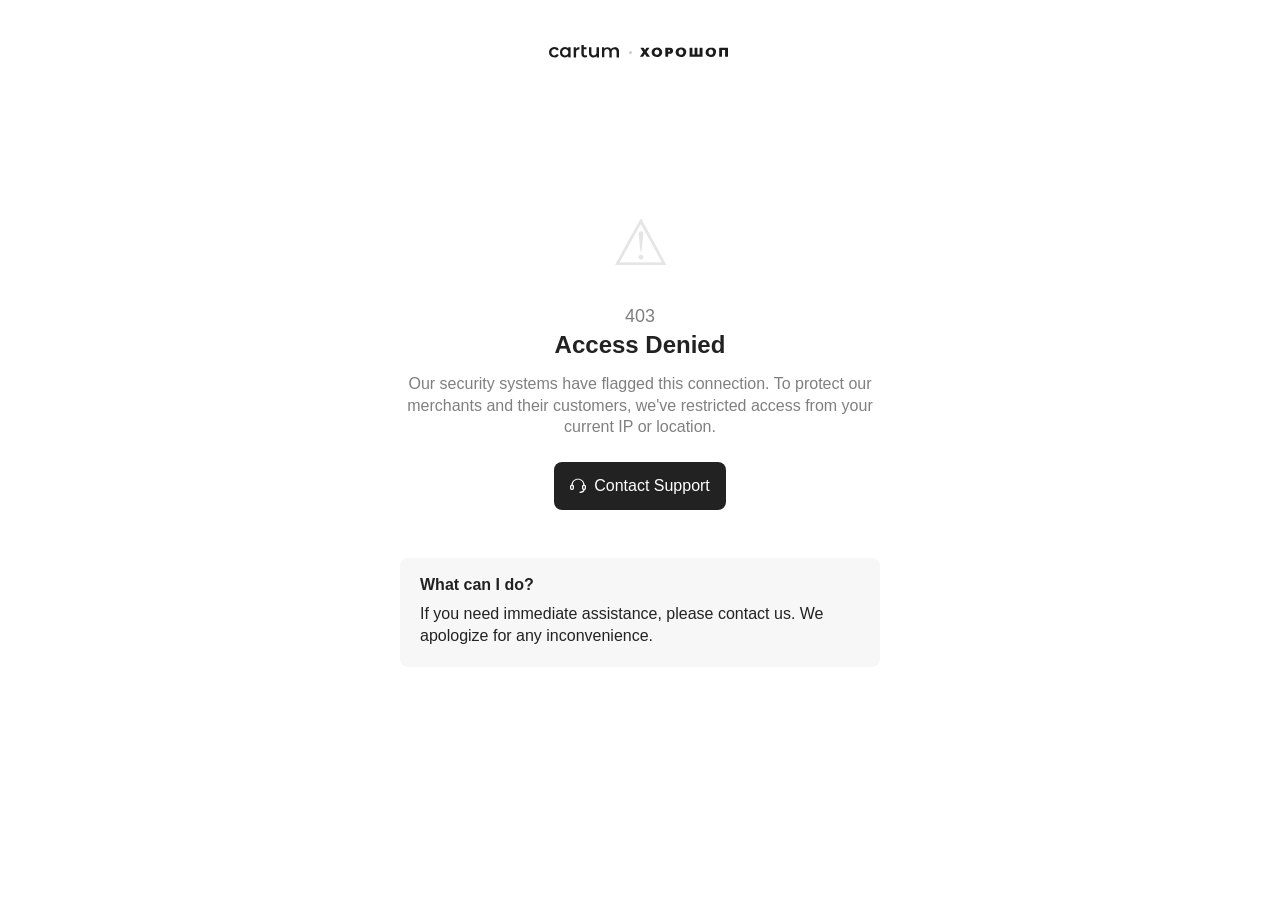
<file: error-403-v3.min.html>
<!doctype html><html lang="en"><head><meta charset="utf-8"><meta name="viewport" content="width=device-width,initial-scale=1"><title>403 · Access Denied — Cartum</title><meta name="robots" content="noindex,nofollow"><style>:root{--bg:#fff;--fg:#222222;--logo:#1c1c1c;--muted:rgba(0, 0, 0, 0.5);--surface:rgba(0, 0, 0, 0.03);--sign-color:rgba(0, 0, 0, 0.1);--line:#e2e2e2;--font-ui:Arial,Helvetica,sans-serif;--font-lang:"Inter",system-ui,-apple-system,"Segoe UI",Arial,sans-serif;--radius:8px;--page-inset-block:clamp(32px, 5vh, 64px);--page-inset-inline:clamp(16px, 4vw, 24px);--gap:24px;--main-w:480px;--main-lead:32px;--sign:"⚠"}*,::after,::before{box-sizing:border-box;margin:0;padding:0}html{height:100%}body{min-height:100%;background:var(--bg);color:#000;font-family:var(--font-ui);-webkit-font-smoothing:antialiased}svg{display:block}button{font:inherit;color:inherit}.sprite{position:absolute;width:0;height:0;overflow:hidden}.page{min-height:100vh;min-height:100dvh;padding:var(--page-inset-block) var(--page-inset-inline);display:flex;flex-direction:column;align-items:center;gap:var(--gap)}.logo{height:13px;flex:0 0 auto;display:flex;align-items:center}.logo-mark{width:183px;height:13px;color:var(--logo)}.main{flex:1 1 auto;width:min(var(--main-w),100%);padding-top:var(--main-lead);display:flex;flex-direction:column;align-items:center;gap:var(--gap)}.icon{width:48px;height:48px;flex:0 0 auto}.text{width:100%;display:flex;flex-direction:column;align-items:center;gap:12px}.title-group{display:flex;flex-direction:column;align-items:center}.code{font-size:18px;font-weight:400;line-height:24.3px;color:var(--muted);text-align:center}.title{font-size:24px;font-weight:700;line-height:32.4px;color:var(--fg);text-align:center;text-wrap:balance}.body{width:100%;font-size:16px;font-weight:400;line-height:21.6px;color:var(--muted);text-align:center;text-wrap:pretty}.btn{flex:0 0 auto;height:48px;padding:12px 16px;display:inline-flex;align-items:center;justify-content:center;gap:8px;border:0;border-radius:var(--radius);background:var(--fg);color:#fff;cursor:pointer;transition:background .12s}.btn-ico{width:16px;height:16px;flex:0 0 auto;display:block}.btn-label{font-size:16px;font-weight:400;line-height:24px;color:#fff;white-space:nowrap}.btn:hover{background:#3b3b3b}.btn:active{background:#151515}.btn:focus-visible{outline:1px solid #222;outline-offset:2px}.what-box{width:100%;flex:0 0 auto;padding-top:var(--gap)}.what{display:flex;flex-direction:column;align-items:flex-start;gap:8px;padding:16px 20px 20px;border-radius:var(--radius);background:var(--surface)}.what-title{font-size:16px;font-weight:700;line-height:21.6px;color:var(--fg)}.what-body{width:100%;font-size:16px;font-weight:400;line-height:21.6px;color:var(--fg);text-align:left;text-wrap:pretty}.translate{flex:0 0 auto;min-height:40px;display:flex;align-items:center;justify-content:center}#google_translate_element{line-height:1}.translate-note{display:none;font-family:var(--font-lang);font-size:13px;line-height:16px;color:var(--muted)}.translate.is-offline .translate-note{display:block}body{top:0!important}#goog-gt-tt,.VIpgJd-ZVi9od-ORHb-OEVmcd,.goog-te-balloon-frame,.goog-te-banner-frame,body>.skiptranslate{display:none!important}.goog-text-highlight{background:0 0!important;box-shadow:none!important}.goog-te-gadget{display:flex!important;align-items:center;gap:8px;font-size:0!important;font-family:var(--font-lang)!important;color:var(--fg)!important}.goog-te-gadget img{display:block;height:14px;width:auto;opacity:.55}.goog-te-gadget .goog-te-combo{display:inline-block!important;height:40px!important;margin:0!important;padding:0 10px!important;border:1px solid var(--line)!important;border-radius:var(--radius)!important;background:0 0!important;font-family:var(--font-lang)!important;font-size:14px!important;line-height:16px!important;color:var(--fg)!important;cursor:pointer;transition:background .12s,border-color .12s}.goog-te-gadget .goog-te-combo:hover{background:rgba(0,0,0,.05)!important;border-color:#cfcfcf!important}.goog-te-gadget .goog-te-combo:focus-visible{outline:1px solid #222;outline-offset:2px}.warning-sign{font-size:64px;color:var(--sign-color)}.warning-sign::before{content:var(--sign)}@media (max-width:480px){.btn{width:100%;display:flex}.translate{width:100%}.goog-te-gadget{justify-content:center}.goog-te-gadget .goog-te-combo{min-width:164px}}@media (min-width:481px){.main{justify-content:center;padding-top:0}}@media (prefers-reduced-motion:reduce){*{transition:none!important}}</style></head><body><svg class="sprite" aria-hidden="true" focusable="false"><symbol id="i-logotypes" viewBox="0 0 183 13"><path fill="currentColor" d="M65.9 2.1q1.2 0 2 .5 1 .5 1.6 1.5.5 1 .5 2.5v5.8h-2.4V6.9q0-1.4-.6-2t-1.6-.7q-.8 0-1.4.3a2 2 0 0 0-1 1q-.3.7-.3 1.7v5.2h-2.3V6.9q0-1.4-.6-2T58 4.1q-.8 0-1.4.3a2 2 0 0 0-1 1q-.3.7-.3 1.7v5.2H53V2.2h2.2V5l-.4-.8a4 4 0 0 1 1.5-1.5q1-.5 2.3-.5 1.4 0 2.4.7T62.5 5l-1-.3q.6-1.1 1.7-1.8t2.7-.7M44.5 12.5q-1.3 0-2.3-.5a4 4 0 0 1-1.5-1.5Q40 9.5 40 8V2.2h2.4v5.5q0 1.4.6 2t1.7.7q.9 0 1.5-.3a2 2 0 0 0 1-1q.3-.7.3-1.7V2.2H50v10.2h-2.3V9.6l.4.9a4 4 0 0 1-1.5 1.5 5 5 0 0 1-2.1.5m-8.5 0q-1.7 0-2.6-.9t-1-2.5V0h2.4v9q0 .7.4 1.1t1 .4q.8 0 1.4-.4l.6 1.7-1 .5zm-2.2-8.3V2.3h3.7v2zm-9.1 8.2V2.2h2.2V5l-.2-.8A3 3 0 0 1 28 2.7q1-.6 2.4-.6v2.3H30q-1.4 0-2.2.7-.7.8-.7 2.3v5zm-8.7 0q-1.5 0-2.7-.6a5 5 0 0 1-1.8-1.8Q11 9 11 7.3t.6-2.7a5 5 0 0 1 1.8-1.8Q14.5 2 16 2q1.2 0 2.2.6t1.6 1.7.6 2.9-.6 3q-.5 1-1.5 1.6t-2.3.6m.2-2q.9 0 1.6-.4l1-1.1q.5-.7.5-1.7t-.4-1.7l-1.1-1a3 3 0 0 0-1.6-.5q-.8 0-1.5.4l-1 1.1q-.5.7-.5 1.7t.4 1.7 1.1 1q.7.5 1.5.5m3.1 1.9V10l.1-2.7-.2-2.7V2.2h2.4v10.2zm-13.8 0q-1.6 0-2.9-.6A5 5 0 0 1 .7 10Q0 8.8 0 7.3t.7-2.7a5 5 0 0 1 2-1.8Q3.8 2 5.4 2t2.6.6a4 4 0 0 1 1.7 1.8L8 5.5q-.5-.7-1.1-1L5.5 4a3 3 0 0 0-1.6.4 3 3 0 0 0-1.1 1.1q-.4.7-.4 1.7T2.8 9l1 1q.8.5 1.7.5l1.4-.4q.6-.3 1-1l1.9 1A4 4 0 0 1 8.1 12q-1.1.6-2.6.6"/><rect width="3" height="3" x="80" y="6" fill-opacity=".2" rx="1.5"/><path fill="currentColor" fill-rule="evenodd" d="M108 2.5q2.5 0 3.9 1.4t1.3 3.3q0 2-1.3 3.4c-1.4 1.4-2.2 1.4-4 1.4h-.1q-2.6 0-3.9-1.4t-1.3-3.4 1.3-3.3 3.9-1.4zm-.1 2.1-.7.1q-.6.2-1.1.8t-.6 1.7.6 1.8 1.1.8h1.3q.6-.2 1.2-.8t.5-1.8c0-1.1-.2-1.3-.5-1.7q-.6-.6-1.2-.8h-.6M132 2.4q2.6 0 4 1.4t1.3 3.3-1.4 3.4c-1.3 1.4-2.1 1.4-3.9 1.4h-.1q-2.6 0-4-1.4t-1.3-3.4 1.4-3.3 3.9-1.4zm0 2.1-.7.1q-.6.2-1.2.8t-.5 1.7.5 1.8q.6.6 1.2.8h1.2q.7-.2 1.3-.8t.5-1.8c0-1.1-.2-1.3-.6-1.7q-.5-.6-1.2-.8h-.6m30-2.2q2.6 0 4 1.4t1.2 3.3-1.3 3.4T162 12h-.1q-2.6 0-4-1.4t-1.3-3.4T158 4t4-1.4zm0 2.1-.7.1q-.7.2-1.2.8t-.5 1.7.5 1.8 1.2.8h1.2q.7-.2 1.2-.8.8-.7.6-1.8c-.2-1-.2-1.3-.6-1.7q-.5-.6-1.2-.8h-.6" clip-rule="evenodd"/><path fill="currentColor" d="m94.2 2.7.6.3 1 1.7q.2.3.4 0l1-1.7.5-.3h2.5q.3 0 .2.3l-2.6 3.6v.6l3 4.3q.2.2 0 .3H98l-.5-.3-1.4-2.3q-.2-.3-.4 0l-1.5 2.3-.6.3h-2.5q-.3 0-.1-.3l3-4.2v-.6L91.5 3q-.1-.3.2-.3z"/><path fill="currentColor" fill-rule="evenodd" d="M120.6 2.7c.6 0 1.8.2 2.3.6q.8.7 1 1.4l.2 1-.2 1q-.2.8-1 1.5t-2.3.6h-1q-.4 0-.4.3v2.3q0 .3-.4.4h-2.1q-.3 0-.4-.4V3.1q0-.3.4-.4zm-1 2q-.4 0-.4.4v1.3q0 .3.3.4h.7l.5-.2.4-.4v-.8q0-.2-.3-.5t-1-.2z" clip-rule="evenodd"/><path fill="currentColor" d="M143 2.7q.3 0 .4.4v6.1q0 .3.3.4h1.5q.3 0 .4-.4V3.1q0-.3.3-.4h2.1q.3 0 .4.4v6.1q0 .3.4.4h1.4q.4 0 .4-.4V3.1q0-.3.4-.4h2.1q.3 0 .4.4v8.3q0 .3-.4.4H141q-.3 0-.4-.4V3.1q0-.3.4-.4zm35.6 0q.3 0 .4.4v8.3q0 .3-.4.4h-2q-.5 0-.5-.4V5.2q0-.3-.3-.3h-2.4q-.3 0-.4.3v6.6h-2.4q-.4 0-.4-.4V3.1q0-.3.4-.4z"/></symbol><symbol id="i-support" viewBox="0 0 16 16"><path fill="#fff" d="M8 .7c3.5 0 6.3 2.6 6.6 6Q16 7 16 8.3v2q-.1 1.4-1.3 1.7-.3 1.8-2 2.4l-2.5.6a1 1 0 0 1-.8-.5q-.2-.6.4-.8l2.5-.6q.9-.3 1-1.1-1.2-.3-1.3-1.7v-2q.1-1.2 1.3-1.6a5.3 5.3 0 0 0-10.6 0Q4 7.1 4 8.3v2Q3.9 12 2.3 12h-.6Q0 12 0 10.3v-2q.1-1.2 1.4-1.6c.3-3.4 3.1-6 6.6-6M1.7 8q-.3 0-.4.3v2q0 .3.4.4h.6q.3 0 .4-.3v-2q0-.3-.4-.4zm12 0q-.3 0-.4.3v2q0 .3.4.4h.6q.3 0 .4-.3v-2q0-.3-.4-.4z"/></symbol></svg><div class="page" data-od-id="page-403"><header class="logo" data-od-id="logo-403"><svg class="logo-mark" width="183" height="13" role="img" aria-label="Cartum · Horoshop"><use href="#i-logotypes"/></svg></header><main class="main" data-od-id="main-403"><div class="warning-sign" aria-hidden="true"></div><div class="text" data-od-id="text-403"><div class="title-group"><p class="code">403</p><h1 class="title">Access Denied</h1></div><p class="body">Our security systems have flagged this connection. To protect our merchants and their customers, we've restricted access from your current IP or location.</p></div><button class="btn" type="button" id="cta-support" data-od-id="cta-403"><span class="btn-ico"><svg width="16" height="16" aria-hidden="true"><use href="#i-support"/></svg></span><span class="btn-label">Contact Support</span></button><section class="what-box" aria-labelledby="what-title" data-od-id="what-box-403"><div class="what" data-od-id="what-403"><h2 class="what-title" id="what-title">What can I do?</h2><p class="what-body">If you need immediate assistance, please contact us. We apologize for any inconvenience.</p></div></section></main><footer class="translate" data-od-id="translate-403"><div id="google_translate_element"></div><p class="translate-note notranslate" data-od-id="translate-note" title="Requires access to translate.google.com">Translation is unavailable</p></footer></div><script>function googleTranslateElementInit(){new google.translate.TranslateElement({pageLanguage:"en",includedLanguages:"en,uk,ru,ro,ar,bg,pl,pt,es",layout:google.translate.TranslateElement.InlineLayout.HORIZONTAL,autoDisplay:!1},"google_translate_element")}</script><script src="https://translate.google.com/translate_a/element.js?cb=googleTranslateElementInit"></script></body></html>
</file>
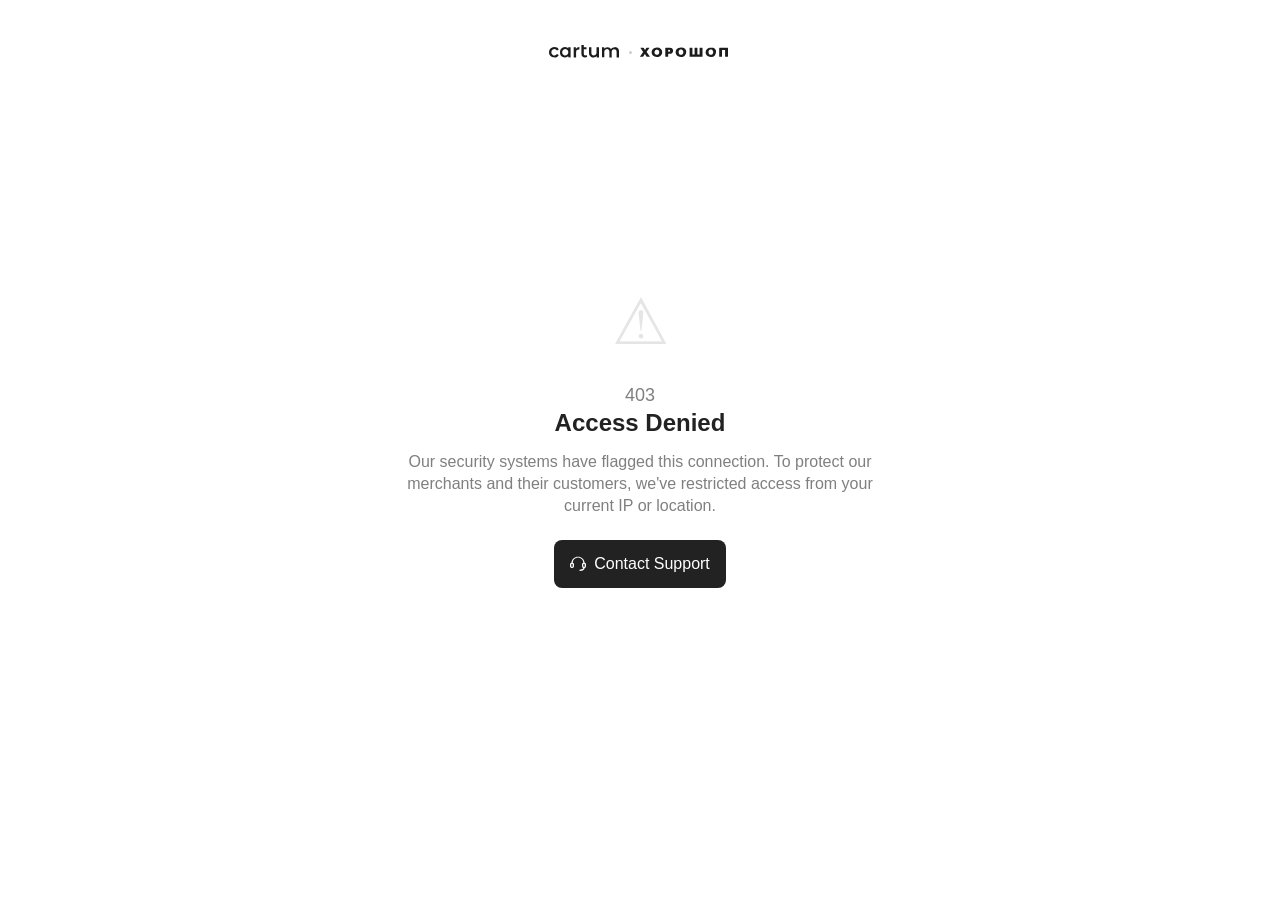
<file: error-403-v4.html>
<!doctype html>
<html lang="en">
  <head>
    <meta charset="utf-8" />
    <meta name="viewport" content="width=device-width,initial-scale=1" />
    <title>403 · Access Denied — Cartum</title>
    <meta name="robots" content="noindex,nofollow" />
    <style>
      :root {
        --bg: #fff;
        --fg: #222222;
        --logo: #1c1c1c;
        --muted: rgba(0, 0, 0, 0.5);
        --surface: rgba(0, 0, 0, 0.03);
        --sign-color: rgba(0, 0, 0, 0.1);
        --line: #e2e2e2;
        --font-ui: Arial, Helvetica, sans-serif;
        --font-lang:
          "Inter", system-ui, -apple-system, "Segoe UI", Arial, sans-serif;
        --radius: 8px;
        --page-inset-block: clamp(32px, 5vh, 64px);
        --page-inset-inline: clamp(16px, 4vw, 24px);
        --gap: 24px;
        --main-w: 480px;
        --main-lead: 32px;
        --sign: "⚠";
      }
      *,
      *::before,
      *::after {
        box-sizing: border-box;
        margin: 0;
        padding: 0;
      }
      html {
        height: 100%;
      }
      body {
        min-height: 100%;
        background: var(--bg);
        color: #000;
        font-family: var(--font-ui);
        -webkit-font-smoothing: antialiased;
      }
      svg {
        display: block;
      }
      button {
        font: inherit;
        color: inherit;
      }
      .sprite {
        position: absolute;
        width: 0;
        height: 0;
        overflow: hidden;
      }
      .page {
        min-height: 100vh;
        min-height: 100dvh;
        padding: var(--page-inset-block) var(--page-inset-inline);
        display: flex;
        flex-direction: column;
        align-items: center;
        gap: var(--gap);
      }
      .logo {
        height: 13px;
        flex: 0 0 auto;
        display: flex;
        align-items: center;
      }
      .logo-mark {
        width: 183px;
        height: 13px;
        color: var(--logo);
      }
      .main {
        flex: 1 1 auto;
        width: min(var(--main-w), 100%);
        padding-top: var(--main-lead);
        display: flex;
        flex-direction: column;
        align-items: center;
        gap: var(--gap);
      }
      .icon {
        width: 48px;
        height: 48px;
        flex: 0 0 auto;
      }
      .text {
        width: 100%;
        display: flex;
        flex-direction: column;
        align-items: center;
        gap: 12px;
      }
      .title-group {
        display: flex;
        flex-direction: column;
        align-items: center;
      }
      .code {
        font-size: 18px;
        font-weight: 400;
        line-height: 24.3px;
        color: var(--muted);
        text-align: center;
      }
      .title {
        font-size: 24px;
        font-weight: 700;
        line-height: 32.4px;
        color: var(--fg);
        text-align: center;
        text-wrap: balance;
      }
      .body {
        width: 100%;
        font-size: 16px;
        font-weight: 400;
        line-height: 21.6px;
        color: var(--muted);
        text-align: center;
        text-wrap: pretty;
      }
      .btn {
        flex: 0 0 auto;
        height: 48px;
        padding: 12px 16px;
        display: inline-flex;
        align-items: center;
        justify-content: center;
        gap: 8px;
        border: 0;
        border-radius: var(--radius);
        background: var(--fg);
        color: #fff;
        cursor: pointer;
        transition: background 0.12s;
      }
      .btn-ico {
        width: 16px;
        height: 16px;
        flex: 0 0 auto;
        display: block;
      }
      .btn-label {
        font-size: 16px;
        font-weight: 400;
        line-height: 24px;
        color: #fff;
        white-space: nowrap;
      }
      .btn:hover {
        background: #3b3b3b;
      }
      .btn:active {
        background: #151515;
      }
      .btn:focus-visible {
        outline: 1px solid #222222;
        outline-offset: 2px;
      }
      .what-box {
        width: 100%;
        flex: 0 0 auto;
        padding-top: var(--gap);
      }
      .what {
        display: flex;
        flex-direction: column;
        align-items: flex-start;
        gap: 8px;
        padding: 16px 20px 20px;
        border-radius: var(--radius);
        background: var(--surface);
      }
      .what-title {
        font-size: 16px;
        font-weight: 700;
        line-height: 21.6px;
        color: var(--fg);
      }
      .what-body {
        width: 100%;
        font-size: 16px;
        font-weight: 400;
        line-height: 21.6px;
        color: var(--fg);
        text-align: left;
        text-wrap: pretty;
      }
      .translate {
        flex: 0 0 auto;
        min-height: 40px;
        display: flex;
        align-items: center;
        justify-content: center;
      }
      #google_translate_element {
        line-height: 1;
      }
      .translate-note {
        display: none;
        font-family: var(--font-lang);
        font-size: 13px;
        line-height: 16px;
        color: var(--muted);
      }
      .translate.is-offline .translate-note {
        display: block;
      }
      body {
        top: 0 !important;
      }
      body > .skiptranslate,
      .VIpgJd-ZVi9od-ORHb-OEVmcd,
      .goog-te-banner-frame,
      #goog-gt-tt,
      .goog-te-balloon-frame {
        display: none !important;
      }
      .warning-sign {
        font-size: 64px;
        color: var(--sign-color);
      }
      .warning-sign::before {
        content: var(--sign);
      }

      @media (max-width: 480px) {
        .btn {
          width: 100%;
          display: flex;
        }
        .translate {
          width: 100%;
        }
        .goog-te-gadget {
          justify-content: center;
        }
        .goog-te-gadget .goog-te-combo {
          min-width: 164px;
        }
      }
      @media (min-width: 481px) {
        .main {
          justify-content: center;
          padding-top: 0;
        }
      }
      @media (prefers-reduced-motion: reduce) {
        * {
          transition: none !important;
        }
      }
    </style>
  </head>
  <body>
    <svg class="sprite" aria-hidden="true" focusable="false">
      <symbol id="i-logotypes" viewBox="0 0 183 13">
        <path
          fill="currentColor"
          d="M65.9 2.1q1.2 0 2 .5 1 .5 1.6 1.5.5 1 .5 2.5v5.8h-2.4V6.9q0-1.4-.6-2t-1.6-.7q-.8 0-1.4.3a2 2 0 0 0-1 1q-.3.7-.3 1.7v5.2h-2.3V6.9q0-1.4-.6-2T58 4.1q-.8 0-1.4.3a2 2 0 0 0-1 1q-.3.7-.3 1.7v5.2H53V2.2h2.2V5l-.4-.8a4 4 0 0 1 1.5-1.5q1-.5 2.3-.5 1.4 0 2.4.7T62.5 5l-1-.3q.6-1.1 1.7-1.8t2.7-.7M44.5 12.5q-1.3 0-2.3-.5a4 4 0 0 1-1.5-1.5Q40 9.5 40 8V2.2h2.4v5.5q0 1.4.6 2t1.7.7q.9 0 1.5-.3a2 2 0 0 0 1-1q.3-.7.3-1.7V2.2H50v10.2h-2.3V9.6l.4.9a4 4 0 0 1-1.5 1.5 5 5 0 0 1-2.1.5m-8.5 0q-1.7 0-2.6-.9t-1-2.5V0h2.4v9q0 .7.4 1.1t1 .4q.8 0 1.4-.4l.6 1.7-1 .5zm-2.2-8.3V2.3h3.7v2zm-9.1 8.2V2.2h2.2V5l-.2-.8A3 3 0 0 1 28 2.7q1-.6 2.4-.6v2.3H30q-1.4 0-2.2.7-.7.8-.7 2.3v5zm-8.7 0q-1.5 0-2.7-.6a5 5 0 0 1-1.8-1.8Q11 9 11 7.3t.6-2.7a5 5 0 0 1 1.8-1.8Q14.5 2 16 2q1.2 0 2.2.6t1.6 1.7.6 2.9-.6 3q-.5 1-1.5 1.6t-2.3.6m.2-2q.9 0 1.6-.4l1-1.1q.5-.7.5-1.7t-.4-1.7l-1.1-1a3 3 0 0 0-1.6-.5q-.8 0-1.5.4l-1 1.1q-.5.7-.5 1.7t.4 1.7 1.1 1q.7.5 1.5.5m3.1 1.9V10l.1-2.7-.2-2.7V2.2h2.4v10.2zm-13.8 0q-1.6 0-2.9-.6A5 5 0 0 1 .7 10Q0 8.8 0 7.3t.7-2.7a5 5 0 0 1 2-1.8Q3.8 2 5.4 2t2.6.6a4 4 0 0 1 1.7 1.8L8 5.5q-.5-.7-1.1-1L5.5 4a3 3 0 0 0-1.6.4 3 3 0 0 0-1.1 1.1q-.4.7-.4 1.7T2.8 9l1 1q.8.5 1.7.5l1.4-.4q.6-.3 1-1l1.9 1A4 4 0 0 1 8.1 12q-1.1.6-2.6.6"
        />
        <rect width="3" height="3" x="80" y="6" fill-opacity=".2" rx="1.5" />
        <path
          fill="currentColor"
          fill-rule="evenodd"
          d="M108 2.5q2.5 0 3.9 1.4t1.3 3.3q0 2-1.3 3.4c-1.4 1.4-2.2 1.4-4 1.4h-.1q-2.6 0-3.9-1.4t-1.3-3.4 1.3-3.3 3.9-1.4zm-.1 2.1-.7.1q-.6.2-1.1.8t-.6 1.7.6 1.8 1.1.8h1.3q.6-.2 1.2-.8t.5-1.8c0-1.1-.2-1.3-.5-1.7q-.6-.6-1.2-.8h-.6M132 2.4q2.6 0 4 1.4t1.3 3.3-1.4 3.4c-1.3 1.4-2.1 1.4-3.9 1.4h-.1q-2.6 0-4-1.4t-1.3-3.4 1.4-3.3 3.9-1.4zm0 2.1-.7.1q-.6.2-1.2.8t-.5 1.7.5 1.8q.6.6 1.2.8h1.2q.7-.2 1.3-.8t.5-1.8c0-1.1-.2-1.3-.6-1.7q-.5-.6-1.2-.8h-.6m30-2.2q2.6 0 4 1.4t1.2 3.3-1.3 3.4T162 12h-.1q-2.6 0-4-1.4t-1.3-3.4T158 4t4-1.4zm0 2.1-.7.1q-.7.2-1.2.8t-.5 1.7.5 1.8 1.2.8h1.2q.7-.2 1.2-.8.8-.7.6-1.8c-.2-1-.2-1.3-.6-1.7q-.5-.6-1.2-.8h-.6"
          clip-rule="evenodd"
        />
        <path
          fill="currentColor"
          d="m94.2 2.7.6.3 1 1.7q.2.3.4 0l1-1.7.5-.3h2.5q.3 0 .2.3l-2.6 3.6v.6l3 4.3q.2.2 0 .3H98l-.5-.3-1.4-2.3q-.2-.3-.4 0l-1.5 2.3-.6.3h-2.5q-.3 0-.1-.3l3-4.2v-.6L91.5 3q-.1-.3.2-.3z"
        />
        <path
          fill="currentColor"
          fill-rule="evenodd"
          d="M120.6 2.7c.6 0 1.8.2 2.3.6q.8.7 1 1.4l.2 1-.2 1q-.2.8-1 1.5t-2.3.6h-1q-.4 0-.4.3v2.3q0 .3-.4.4h-2.1q-.3 0-.4-.4V3.1q0-.3.4-.4zm-1 2q-.4 0-.4.4v1.3q0 .3.3.4h.7l.5-.2.4-.4v-.8q0-.2-.3-.5t-1-.2z"
          clip-rule="evenodd"
        />
        <path
          fill="currentColor"
          d="M143 2.7q.3 0 .4.4v6.1q0 .3.3.4h1.5q.3 0 .4-.4V3.1q0-.3.3-.4h2.1q.3 0 .4.4v6.1q0 .3.4.4h1.4q.4 0 .4-.4V3.1q0-.3.4-.4h2.1q.3 0 .4.4v8.3q0 .3-.4.4H141q-.3 0-.4-.4V3.1q0-.3.4-.4zm35.6 0q.3 0 .4.4v8.3q0 .3-.4.4h-2q-.5 0-.5-.4V5.2q0-.3-.3-.3h-2.4q-.3 0-.4.3v6.6h-2.4q-.4 0-.4-.4V3.1q0-.3.4-.4z"
        />
      </symbol>
      <symbol id="i-support" viewBox="0 0 16 16">
        <path
          fill="#fff"
          d="M8 .7c3.5 0 6.3 2.6 6.6 6Q16 7 16 8.3v2q-.1 1.4-1.3 1.7-.3 1.8-2 2.4l-2.5.6a1 1 0 0 1-.8-.5q-.2-.6.4-.8l2.5-.6q.9-.3 1-1.1-1.2-.3-1.3-1.7v-2q.1-1.2 1.3-1.6a5.3 5.3 0 0 0-10.6 0Q4 7.1 4 8.3v2Q3.9 12 2.3 12h-.6Q0 12 0 10.3v-2q.1-1.2 1.4-1.6c.3-3.4 3.1-6 6.6-6M1.7 8q-.3 0-.4.3v2q0 .3.4.4h.6q.3 0 .4-.3v-2q0-.3-.4-.4zm12 0q-.3 0-.4.3v2q0 .3.4.4h.6q.3 0 .4-.3v-2q0-.3-.4-.4z"
        />
      </symbol>
    </svg>
    <div class="page" data-od-id="page-403">
      <header class="logo" data-od-id="logo-403">
        <svg
          class="logo-mark"
          width="183"
          height="13"
          role="img"
          aria-label="Cartum · Horoshop"
        >
          <use href="#i-logotypes" />
        </svg>
      </header>
      <main class="main" data-od-id="main-403">
        <div class="warning-sign" aria-hidden="true"></div>
        <div class="text" data-od-id="text-403">
          <div class="title-group">
            <p class="code">403</p>
            <h1 class="title">Access Denied</h1>
          </div>
          <p class="body">
            Our security systems have flagged this connection. To protect our
            merchants and their customers, we've restricted access from your
            current IP or location.
          </p>
        </div>
        <button class="btn" type="button" id="cta-support" data-od-id="cta-403">
          <span class="btn-ico"
            ><svg width="16" height="16" aria-hidden="true">
              <use href="#i-support" /></svg
          ></span>
          <span class="btn-label">Contact Support</span>
        </button>
      </main>
      <footer class="translate" data-od-id="translate-403">
        <div id="google_translate_element"></div>
        <p
          class="translate-note notranslate"
          data-od-id="translate-note"
          title="Requires access to translate.google.com"
        >
          Translation is unavailable
        </p>
      </footer>
    </div>

    <script>
      function googleTranslateElementInit() {
        new google.translate.TranslateElement(
          {
            pageLanguage: "en",
            includedLanguages: "en,uk,ru,ro,ar,bg,pl,pt,es",
            layout: google.translate.TranslateElement.InlineLayout.HORIZONTAL,
            autoDisplay: !1,
          },
          "google_translate_element",
        );
      }
    </script>
    <script src="https://translate.google.com/translate_a/element.js?cb=googleTranslateElementInit"></script>
  </body>
</html>
</file>
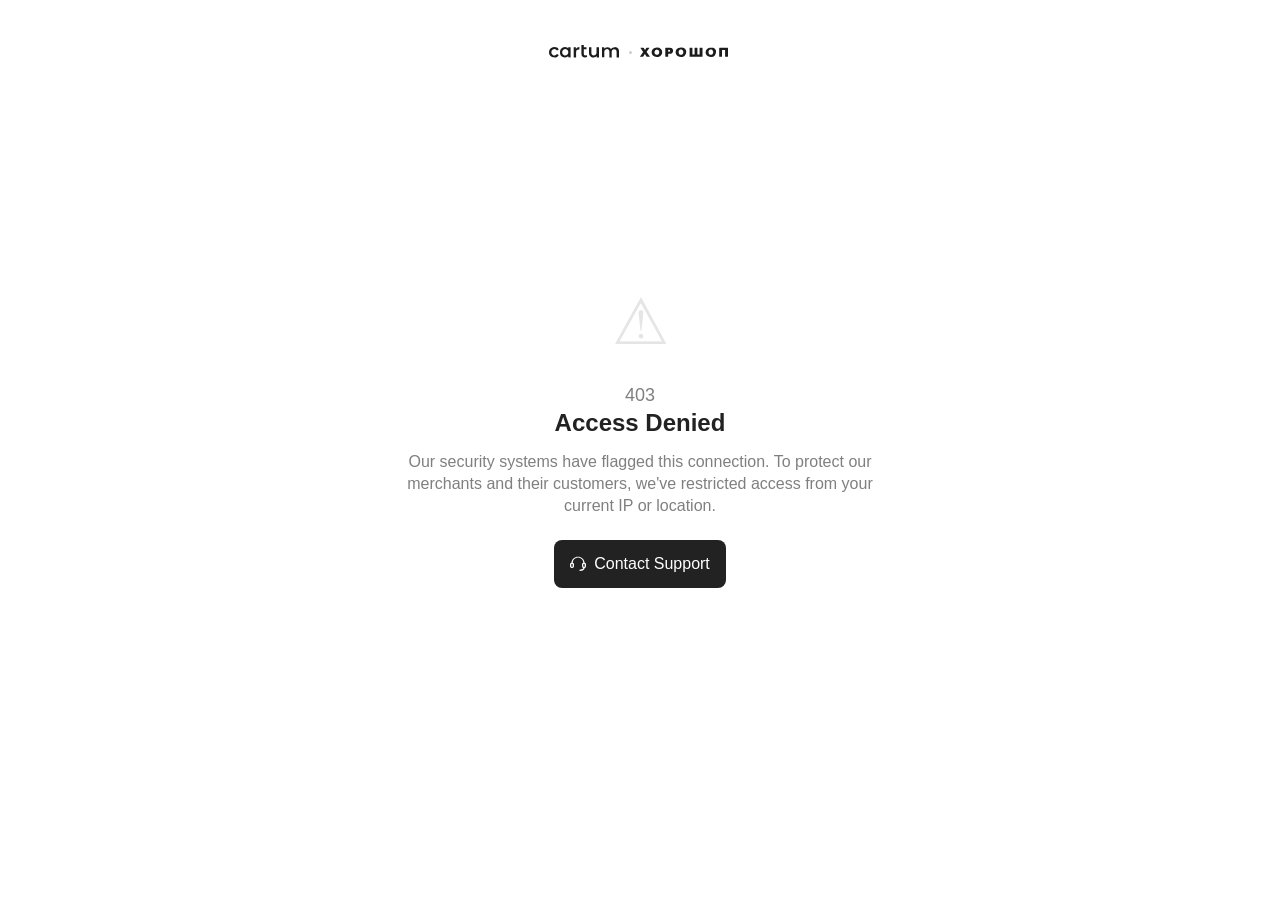
<file: error-403-v4.min.html>
<!doctype html><html lang="en"><head><meta charset="utf-8"><meta name="viewport" content="width=device-width,initial-scale=1"><title>403 · Access Denied — Cartum</title><meta name="robots" content="noindex,nofollow"><style>:root{--bg:#fff;--fg:#222222;--logo:#1c1c1c;--muted:rgba(0, 0, 0, 0.5);--surface:rgba(0, 0, 0, 0.03);--sign-color:rgba(0, 0, 0, 0.1);--line:#e2e2e2;--font-ui:Arial,Helvetica,sans-serif;--font-lang:"Inter",system-ui,-apple-system,"Segoe UI",Arial,sans-serif;--radius:8px;--page-inset-block:clamp(32px, 5vh, 64px);--page-inset-inline:clamp(16px, 4vw, 24px);--gap:24px;--main-w:480px;--main-lead:32px;--sign:"⚠"}*,::after,::before{box-sizing:border-box;margin:0;padding:0}html{height:100%}body{min-height:100%;background:var(--bg);color:#000;font-family:var(--font-ui);-webkit-font-smoothing:antialiased}svg{display:block}button{font:inherit;color:inherit}.sprite{position:absolute;width:0;height:0;overflow:hidden}.page{min-height:100vh;min-height:100dvh;padding:var(--page-inset-block) var(--page-inset-inline);display:flex;flex-direction:column;align-items:center;gap:var(--gap)}.logo{height:13px;flex:0 0 auto;display:flex;align-items:center}.logo-mark{width:183px;height:13px;color:var(--logo)}.main{flex:1 1 auto;width:min(var(--main-w),100%);padding-top:var(--main-lead);display:flex;flex-direction:column;align-items:center;gap:var(--gap)}.icon{width:48px;height:48px;flex:0 0 auto}.text{width:100%;display:flex;flex-direction:column;align-items:center;gap:12px}.title-group{display:flex;flex-direction:column;align-items:center}.code{font-size:18px;font-weight:400;line-height:24.3px;color:var(--muted);text-align:center}.title{font-size:24px;font-weight:700;line-height:32.4px;color:var(--fg);text-align:center;text-wrap:balance}.body{width:100%;font-size:16px;font-weight:400;line-height:21.6px;color:var(--muted);text-align:center;text-wrap:pretty}.btn{flex:0 0 auto;height:48px;padding:12px 16px;display:inline-flex;align-items:center;justify-content:center;gap:8px;border:0;border-radius:var(--radius);background:var(--fg);color:#fff;cursor:pointer;transition:background .12s}.btn-ico{width:16px;height:16px;flex:0 0 auto;display:block}.btn-label{font-size:16px;font-weight:400;line-height:24px;color:#fff;white-space:nowrap}.btn:hover{background:#3b3b3b}.btn:active{background:#151515}.btn:focus-visible{outline:1px solid #222;outline-offset:2px}.what-box{width:100%;flex:0 0 auto;padding-top:var(--gap)}.what{display:flex;flex-direction:column;align-items:flex-start;gap:8px;padding:16px 20px 20px;border-radius:var(--radius);background:var(--surface)}.what-title{font-size:16px;font-weight:700;line-height:21.6px;color:var(--fg)}.what-body{width:100%;font-size:16px;font-weight:400;line-height:21.6px;color:var(--fg);text-align:left;text-wrap:pretty}.translate{flex:0 0 auto;min-height:40px;display:flex;align-items:center;justify-content:center}#google_translate_element{line-height:1}.translate-note{display:none;font-family:var(--font-lang);font-size:13px;line-height:16px;color:var(--muted)}.translate.is-offline .translate-note{display:block}body{top:0!important}#goog-gt-tt,.VIpgJd-ZVi9od-ORHb-OEVmcd,.goog-te-balloon-frame,.goog-te-banner-frame,body>.skiptranslate{display:none!important}.warning-sign{font-size:64px;color:var(--sign-color)}.warning-sign::before{content:var(--sign)}@media (max-width:480px){.btn{width:100%;display:flex}.translate{width:100%}.goog-te-gadget{justify-content:center}.goog-te-gadget .goog-te-combo{min-width:164px}}@media (min-width:481px){.main{justify-content:center;padding-top:0}}@media (prefers-reduced-motion:reduce){*{transition:none!important}}</style></head><body><svg class="sprite" aria-hidden="true" focusable="false"><symbol id="i-logotypes" viewBox="0 0 183 13"><path fill="currentColor" d="M65.9 2.1q1.2 0 2 .5 1 .5 1.6 1.5.5 1 .5 2.5v5.8h-2.4V6.9q0-1.4-.6-2t-1.6-.7q-.8 0-1.4.3a2 2 0 0 0-1 1q-.3.7-.3 1.7v5.2h-2.3V6.9q0-1.4-.6-2T58 4.1q-.8 0-1.4.3a2 2 0 0 0-1 1q-.3.7-.3 1.7v5.2H53V2.2h2.2V5l-.4-.8a4 4 0 0 1 1.5-1.5q1-.5 2.3-.5 1.4 0 2.4.7T62.5 5l-1-.3q.6-1.1 1.7-1.8t2.7-.7M44.5 12.5q-1.3 0-2.3-.5a4 4 0 0 1-1.5-1.5Q40 9.5 40 8V2.2h2.4v5.5q0 1.4.6 2t1.7.7q.9 0 1.5-.3a2 2 0 0 0 1-1q.3-.7.3-1.7V2.2H50v10.2h-2.3V9.6l.4.9a4 4 0 0 1-1.5 1.5 5 5 0 0 1-2.1.5m-8.5 0q-1.7 0-2.6-.9t-1-2.5V0h2.4v9q0 .7.4 1.1t1 .4q.8 0 1.4-.4l.6 1.7-1 .5zm-2.2-8.3V2.3h3.7v2zm-9.1 8.2V2.2h2.2V5l-.2-.8A3 3 0 0 1 28 2.7q1-.6 2.4-.6v2.3H30q-1.4 0-2.2.7-.7.8-.7 2.3v5zm-8.7 0q-1.5 0-2.7-.6a5 5 0 0 1-1.8-1.8Q11 9 11 7.3t.6-2.7a5 5 0 0 1 1.8-1.8Q14.5 2 16 2q1.2 0 2.2.6t1.6 1.7.6 2.9-.6 3q-.5 1-1.5 1.6t-2.3.6m.2-2q.9 0 1.6-.4l1-1.1q.5-.7.5-1.7t-.4-1.7l-1.1-1a3 3 0 0 0-1.6-.5q-.8 0-1.5.4l-1 1.1q-.5.7-.5 1.7t.4 1.7 1.1 1q.7.5 1.5.5m3.1 1.9V10l.1-2.7-.2-2.7V2.2h2.4v10.2zm-13.8 0q-1.6 0-2.9-.6A5 5 0 0 1 .7 10Q0 8.8 0 7.3t.7-2.7a5 5 0 0 1 2-1.8Q3.8 2 5.4 2t2.6.6a4 4 0 0 1 1.7 1.8L8 5.5q-.5-.7-1.1-1L5.5 4a3 3 0 0 0-1.6.4 3 3 0 0 0-1.1 1.1q-.4.7-.4 1.7T2.8 9l1 1q.8.5 1.7.5l1.4-.4q.6-.3 1-1l1.9 1A4 4 0 0 1 8.1 12q-1.1.6-2.6.6"/><rect width="3" height="3" x="80" y="6" fill-opacity=".2" rx="1.5"/><path fill="currentColor" fill-rule="evenodd" d="M108 2.5q2.5 0 3.9 1.4t1.3 3.3q0 2-1.3 3.4c-1.4 1.4-2.2 1.4-4 1.4h-.1q-2.6 0-3.9-1.4t-1.3-3.4 1.3-3.3 3.9-1.4zm-.1 2.1-.7.1q-.6.2-1.1.8t-.6 1.7.6 1.8 1.1.8h1.3q.6-.2 1.2-.8t.5-1.8c0-1.1-.2-1.3-.5-1.7q-.6-.6-1.2-.8h-.6M132 2.4q2.6 0 4 1.4t1.3 3.3-1.4 3.4c-1.3 1.4-2.1 1.4-3.9 1.4h-.1q-2.6 0-4-1.4t-1.3-3.4 1.4-3.3 3.9-1.4zm0 2.1-.7.1q-.6.2-1.2.8t-.5 1.7.5 1.8q.6.6 1.2.8h1.2q.7-.2 1.3-.8t.5-1.8c0-1.1-.2-1.3-.6-1.7q-.5-.6-1.2-.8h-.6m30-2.2q2.6 0 4 1.4t1.2 3.3-1.3 3.4T162 12h-.1q-2.6 0-4-1.4t-1.3-3.4T158 4t4-1.4zm0 2.1-.7.1q-.7.2-1.2.8t-.5 1.7.5 1.8 1.2.8h1.2q.7-.2 1.2-.8.8-.7.6-1.8c-.2-1-.2-1.3-.6-1.7q-.5-.6-1.2-.8h-.6" clip-rule="evenodd"/><path fill="currentColor" d="m94.2 2.7.6.3 1 1.7q.2.3.4 0l1-1.7.5-.3h2.5q.3 0 .2.3l-2.6 3.6v.6l3 4.3q.2.2 0 .3H98l-.5-.3-1.4-2.3q-.2-.3-.4 0l-1.5 2.3-.6.3h-2.5q-.3 0-.1-.3l3-4.2v-.6L91.5 3q-.1-.3.2-.3z"/><path fill="currentColor" fill-rule="evenodd" d="M120.6 2.7c.6 0 1.8.2 2.3.6q.8.7 1 1.4l.2 1-.2 1q-.2.8-1 1.5t-2.3.6h-1q-.4 0-.4.3v2.3q0 .3-.4.4h-2.1q-.3 0-.4-.4V3.1q0-.3.4-.4zm-1 2q-.4 0-.4.4v1.3q0 .3.3.4h.7l.5-.2.4-.4v-.8q0-.2-.3-.5t-1-.2z" clip-rule="evenodd"/><path fill="currentColor" d="M143 2.7q.3 0 .4.4v6.1q0 .3.3.4h1.5q.3 0 .4-.4V3.1q0-.3.3-.4h2.1q.3 0 .4.4v6.1q0 .3.4.4h1.4q.4 0 .4-.4V3.1q0-.3.4-.4h2.1q.3 0 .4.4v8.3q0 .3-.4.4H141q-.3 0-.4-.4V3.1q0-.3.4-.4zm35.6 0q.3 0 .4.4v8.3q0 .3-.4.4h-2q-.5 0-.5-.4V5.2q0-.3-.3-.3h-2.4q-.3 0-.4.3v6.6h-2.4q-.4 0-.4-.4V3.1q0-.3.4-.4z"/></symbol><symbol id="i-support" viewBox="0 0 16 16"><path fill="#fff" d="M8 .7c3.5 0 6.3 2.6 6.6 6Q16 7 16 8.3v2q-.1 1.4-1.3 1.7-.3 1.8-2 2.4l-2.5.6a1 1 0 0 1-.8-.5q-.2-.6.4-.8l2.5-.6q.9-.3 1-1.1-1.2-.3-1.3-1.7v-2q.1-1.2 1.3-1.6a5.3 5.3 0 0 0-10.6 0Q4 7.1 4 8.3v2Q3.9 12 2.3 12h-.6Q0 12 0 10.3v-2q.1-1.2 1.4-1.6c.3-3.4 3.1-6 6.6-6M1.7 8q-.3 0-.4.3v2q0 .3.4.4h.6q.3 0 .4-.3v-2q0-.3-.4-.4zm12 0q-.3 0-.4.3v2q0 .3.4.4h.6q.3 0 .4-.3v-2q0-.3-.4-.4z"/></symbol></svg><div class="page" data-od-id="page-403"><header class="logo" data-od-id="logo-403"><svg class="logo-mark" width="183" height="13" role="img" aria-label="Cartum · Horoshop"><use href="#i-logotypes"/></svg></header><main class="main" data-od-id="main-403"><div class="warning-sign" aria-hidden="true"></div><div class="text" data-od-id="text-403"><div class="title-group"><p class="code">403</p><h1 class="title">Access Denied</h1></div><p class="body">Our security systems have flagged this connection. To protect our merchants and their customers, we've restricted access from your current IP or location.</p></div><button class="btn" type="button" id="cta-support" data-od-id="cta-403"><span class="btn-ico"><svg width="16" height="16" aria-hidden="true"><use href="#i-support"/></svg></span><span class="btn-label">Contact Support</span></button></main><footer class="translate" data-od-id="translate-403"><div id="google_translate_element"></div><p class="translate-note notranslate" data-od-id="translate-note" title="Requires access to translate.google.com">Translation is unavailable</p></footer></div><script>function googleTranslateElementInit(){new google.translate.TranslateElement({pageLanguage:"en",includedLanguages:"en,uk,ru,ro,ar,bg,pl,pt,es",layout:google.translate.TranslateElement.InlineLayout.HORIZONTAL,autoDisplay:!1},"google_translate_element")}</script><script src="https://translate.google.com/translate_a/element.js?cb=googleTranslateElementInit"></script></body></html>
</file>
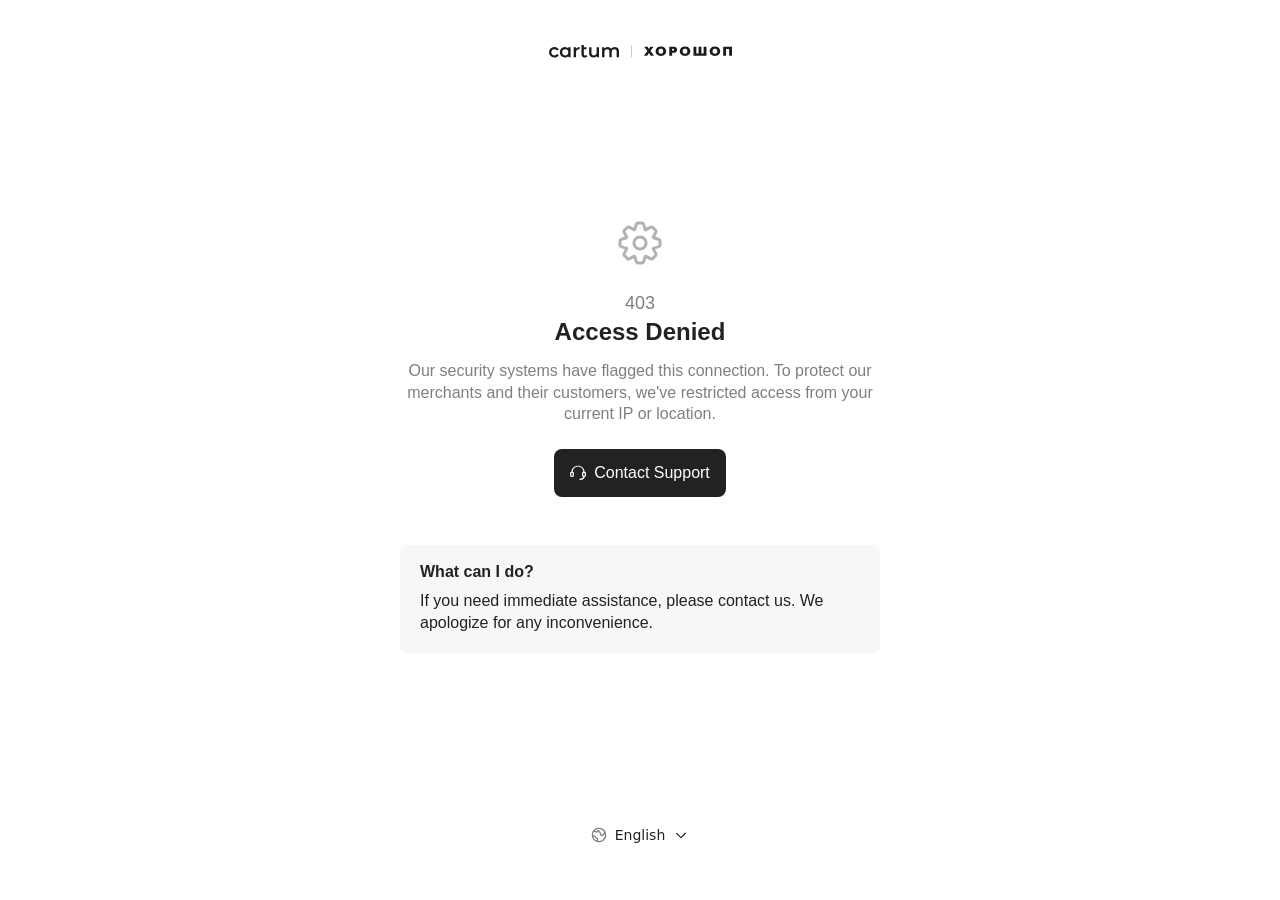
<file: error-403.html>
<!doctype html><html lang="en"><head><meta charset="utf-8"/><meta name="viewport" content="width=device-width,initial-scale=1"/><title>403 · Access Denied — Cartum</title><meta name="robots" content="noindex,nofollow"/><style>:root{--bg:#fff;--fg:#222222;--logo:#1c1c1c;--muted:rgba(0,0,0,.5);--surface:rgba(0,0,0,.03);--line:#e2e2e2;--font-ui:Arial,Helvetica,sans-serif;--font-lang:"Inter",system-ui,-apple-system,"Segoe UI",Arial,sans-serif;--radius:8px;--radius-sm:6px;--page-inset-block:clamp(32px,5vh,64px);--page-inset-inline:clamp(16px,4vw,24px);--gap:24px;--main-w:480px;--main-lead:32px}*,*::before,*::after{box-sizing:border-box;margin:0;padding:0}html{height:100%}body{min-height:100%;background:var(--bg);color:#000;font-family:var(--font-ui);-webkit-font-smoothing:antialiased}svg{display:block}button{font:inherit;color:inherit}.sprite{position:absolute;width:0;height:0;overflow:hidden}.page{min-height:100vh;min-height:100dvh;padding:var(--page-inset-block) var(--page-inset-inline);display:flex;flex-direction:column;align-items:center;gap:var(--gap)}.logo{height:13px;flex:0 0 auto;display:flex;align-items:center}.logo-mark{width:183px;height:13px;color:var(--logo)}.main{flex:1 1 auto;width:min(var(--main-w),100%);padding-top:var(--main-lead);display:flex;flex-direction:column;align-items:center;gap:var(--gap)}.icon{width:48px;height:48px;flex:0 0 auto}.text{width:100%;display:flex;flex-direction:column;align-items:center;gap:12px}.title-group{display:flex;flex-direction:column;align-items:center}.code{font-size:18px;font-weight:400;line-height:24.3px;color:var(--muted);text-align:center}.title{font-size:24px;font-weight:700;line-height:32.4px;color:var(--fg);text-align:center;text-wrap:balance}.body{width:100%;font-size:16px;font-weight:400;line-height:21.6px;color:var(--muted);text-align:center;text-wrap:pretty}.btn{flex:0 0 auto;height:48px;padding:12px 16px;display:inline-flex;align-items:center;justify-content:center;gap:8px;border:0;border-radius:var(--radius);background:var(--fg);color:#fff;cursor:pointer;transition:background .12s}.btn-ico{width:16px;height:16px;flex:0 0 auto;display:block}.btn-label{font-size:16px;font-weight:400;line-height:24px;color:#fff;white-space:nowrap}.btn:hover{background:#3b3b3b}.btn:active{background:#151515}.btn:focus-visible{outline:1px solid #222222;outline-offset:2px}.what-box{width:100%;flex:0 0 auto;padding-top:var(--gap)}.what{display:flex;flex-direction:column;align-items:flex-start;gap:8px;padding:16px 20px 20px;border-radius:var(--radius);background:var(--surface)}.what-title{font-size:16px;font-weight:700;line-height:21.6px;color:var(--fg)}.what-body{width:100%;font-size:16px;font-weight:400;line-height:21.6px;color:var(--fg);text-align:left;text-wrap:pretty}.lang{flex:0 0 auto;position:relative}.lang-btn{height:40px;padding:12px;display:inline-flex;align-items:center;justify-content:center;gap:8px;border:0;border-radius:var(--radius);background:transparent;cursor:pointer;transition:background .12s}.lang-btn:hover{background:rgba(0,0,0,.05)}.lang-btn:focus-visible{outline:1px solid #222222;outline-offset:2px}.lang-ico,.lang-chev{width:16px;height:16px;flex:0 0 auto;display:block}.lang-chev{transition:transform .15s}.lang-btn[aria-expanded="true"] .lang-chev{transform:rotate(180deg)}.lang-label{font-family:var(--font-lang);font-size:14px;font-weight:400;line-height:16px;color:var(--fg);white-space:nowrap}.lang-menu{position:absolute;left:50%;bottom:calc(100% + 4px);transform:translateX(-50%);min-width:164px;padding:4px;background:#fff;border:1px solid var(--line);border-radius:var(--radius);box-shadow:0 8px 24px rgba(0,0,0,.12);list-style:none;display:none;z-index:20}.lang-menu.is-open{display:block}.lang-opt{width:100%;height:32px;padding:0 10px;display:flex;align-items:center;justify-content:space-between;gap:8px;border:0;border-radius:var(--radius-sm);background:transparent;cursor:pointer;font-family:var(--font-lang);font-size:14px;line-height:16px;color:var(--fg);text-align:left}.lang-opt:hover{background:#ededed;color:#000}.lang-opt:focus-visible{outline:1px solid #222222;outline-offset:-2px}.lang-opt[aria-selected="true"]::after{content:"";width:6px;height:6px;border-radius:50%;background:var(--fg)}.toast{position:fixed;left:50%;bottom:24px;transform:translate(-50%,90px);z-index:80;padding:12px 20px;background:#111;color:#fff;border-radius:var(--radius);font-family:var(--font-lang);font-size:13px;line-height:16px;white-space:nowrap;opacity:0;pointer-events:none;transition:opacity .22s,transform .22s}.toast.is-on{opacity:1;transform:translate(-50%,0)}@media (max-width:480px){.btn{width:100%;display:flex}.lang-menu{min-width:180px}.lang-btn{position:relative}.lang-btn::after{content:"";position:absolute;left:0;right:0;top:-2px;bottom:-2px}.toast{max-width:calc(100vw - 32px);white-space:normal;text-align:center}}@media (min-width:481px){.main{justify-content:center;padding-top:0}}@media (prefers-reduced-motion:reduce){*{transition:none!important}}</style></head><body><svg class="sprite" aria-hidden="true" focusable="false"><symbol id="i-logotypes" viewBox="0 0 183 13"><path fill="currentColor" d="M5.48 2.12q1.48 0 2.59.61 1.14.59 1.72 1.74L7.98 5.53a2.9 2.9 0 0 0-2.52-1.4q-.87 0-1.58.38-.7.38-1.09 1.1-.4.7-.4 1.68 0 .99.4 1.71.4.7 1.09 1.08a3.3 3.3 0 0 0 2.98.04q.66-.34 1.12-1.06l1.81 1.06a4 4 0 0 1-1.72 1.76q-1.12.6-2.59.61a6 6 0 0 1-2.85-.67A5 5 0 0 1 0 7.29a5 5 0 0 1 2.63-4.5 6 6 0 0 1 2.85-.67m10.5 0q1.24 0 2.25.57.56.3.98.79V2.24h2.37v10.11h-2.25v-1.34q-.45.56-1.06.91a5.4 5.4 0 0 1-4.93-.08 5 5 0 0 1-1.82-1.82 5.4 5.4 0 0 1-.66-2.73q0-1.56.66-2.72a5 5 0 0 1 1.82-1.8 5.4 5.4 0 0 1 2.64-.65m18.86.19h2.71v1.9h-2.71v4.81q0 .72.36 1.12.38.39 1.04.39.8 0 1.33-.41l.66 1.68q-.42.34-1.02.52-.62.17-1.25.17a3.6 3.6 0 0 1-2.58-.86q-.91-.87-.91-2.55V0h2.37zm7.64 5.38q0 1.36.61 2.05.62.66 1.76.66a3 3 0 0 0 1.44-.34q.62-.35.96-1.02.36-.69.36-1.69V2.24h2.37v10.11h-2.25v-1.28q-.45.55-1.1.9-.99.51-2.16.52-1.29 0-2.28-.48a3.6 3.6 0 0 1-1.53-1.48 5 5 0 0 1-.55-2.52V2.24h2.37zM30.54 4.38q-.15-.04-.29-.04l-.26-.02q-1.35 0-2.14.8-.8.77-.8 2.33v4.9h-2.37V2.24h2.26v1.48q.43-.67 1.15-1.07a5 5 0 0 1 2.45-.53zm35.31-2.26q1.21 0 2.14.48.95.47 1.48 1.45.53.97.53 2.51v5.79h-2.37V6.86q0-1.35-.58-2.01-.6-.66-1.69-.66-.78 0-1.38.34t-.93 1a4 4 0 0 0-.33 1.69v5.13h-2.36V6.86q0-1.35-.59-2.01-.58-.66-1.69-.66-.77 0-1.38.34-.59.34-.93 1a4 4 0 0 0-.32 1.69v5.13h-2.37V2.24h2.26v1.28q.44-.54 1.08-.89.98-.51 2.23-.51 1.43 0 2.46.7.59.39.95.99.46-.59 1.16-1.01a5 5 0 0 1 2.63-.68M16.24 4.13a3 3 0 0 0-1.53.38q-.67.38-1.06 1.1-.4.7-.4 1.68 0 .97.4 1.69.39.72 1.06 1.1.68.38 1.53.38t1.54-.38q.67-.38 1.08-1.1.39-.72.39-1.69t-.39-1.68a3 3 0 0 0-1.08-1.1 3 3 0 0 0-1.54-.38"/><path fill-opacity=".2" d="M82 0h1v12.49h-1z"/><path fill="currentColor" d="M111.94 1.46q2.6 0 3.92 1.44a4.8 4.8 0 0 1 1.31 3.34q0 1.92-1.31 3.34-1.32 1.42-3.92 1.43l-.14.02q-2.56 0-3.9-1.44a4.8 4.8 0 0 1-1.34-3.35 4.8 4.8 0 0 1 1.32-3.34q1.3-1.44 3.92-1.44zm24.18 0q2.6 0 3.92 1.44a4.8 4.8 0 0 1 1.32 3.34q0 1.92-1.32 3.34-1.32 1.43-3.92 1.45h-.14q-2.57 0-3.9-1.44a4.8 4.8 0 0 1-1.34-3.35 4.8 4.8 0 0 1 1.32-3.34q1.31-1.44 3.92-1.44zm29.88 0q2.6 0 3.91 1.44a4.8 4.8 0 0 1 1.32 3.34q0 1.92-1.32 3.34-1.3 1.43-3.88 1.45h-.18q-2.55 0-3.89-1.44a4.7 4.7 0 0 1-1.34-3.35 4.8 4.8 0 0 1 1.32-3.34q1.31-1.44 3.91-1.44zm-67.78.26c.21 0 .46.14.56.31l1.02 1.71c.1.17.26.17.36 0l1.02-1.71c.1-.17.35-.31.56-.31h2.47c.21 0 .28.13.17.29l-2.63 3.58a.6.6 0 0 0 0 .58l3.14 4.3c.12.17.04.3-.17.3h-2.59a.7.7 0 0 1-.57-.31l-1.39-2.27c-.11-.17-.28-.17-.39 0l-1.48 2.27a.8.8 0 0 1-.58.31h-2.5c-.21 0-.28-.13-.16-.29l3.13-4.18a.5.5 0 0 0 0-.58l-2.78-3.71c-.12-.16-.05-.29.16-.29zm26.33 0c.68 0 1.82.21 2.33.62a3 3 0 0 1 1.18 1.91 3 3 0 0 1 0 .99q-.04.27-.14.54-.25.75-1.03 1.37t-2.34.63h-1c-.21 0-.38.16-.38.35v2.28c0 .2-.17.36-.38.36h-2.11a.37.37 0 0 1-.38-.36V2.07c0-.19.17-.35.38-.35zm22.42 0c.21 0 .38.16.38.35v6.17c0 .2.17.35.38.35h1.44c.21 0 .38-.15.38-.35V2.07c0-.19.17-.35.38-.35h2.11c.21 0 .38.16.38.35v6.17c0 .2.17.35.38.35h1.44c.21 0 .38-.15.38-.35V2.07c0-.19.17-.35.38-.35h2.11c.21 0 .38.16.38.35v8.34c0 .2-.17.36-.38.36h-12.25a.37.37 0 0 1-.38-.36V2.07c0-.19.17-.35.38-.35zm35.65 0c.21 0 .38.16.38.35v8.34c0 .2-.17.36-.38.36h-2.11a.37.37 0 0 1-.38-.36V4.24c0-.19-.17-.35-.38-.35h-2.33c-.21 0-.38.16-.38.35v6.17c0 .2-.03.36-.07.36h-2.42a.37.37 0 0 1-.38-.36V2.07c0-.19.17-.35.38-.35zm-70.75 1.91-.32.03q-.17.02-.32.08-.64.18-1.18.76-.54.6-.54 1.74t.54 1.74a2.6 2.6 0 0 0 1.49.85l.31.02.3-.02q.15-.02.3-.07.68-.16 1.22-.75.55-.6.55-1.77t-.55-1.76a2.6 2.6 0 0 0-1.22-.76l-.3-.06zm24.18 0-.32.03q-.17.02-.32.08-.64.18-1.18.76-.53.6-.53 1.74t.53 1.74 1.18.77l.31.08.32.02.29-.02q.15-.01.3-.07.68-.16 1.22-.75.55-.6.55-1.77t-.55-1.76a2.6 2.6 0 0 0-1.22-.76l-.29-.06zm29.88 0a2 2 0 0 0-.65.11q-.63.18-1.17.76-.54.6-.54 1.74c0 .77.12 1.29.54 1.74a2.6 2.6 0 0 0 1.49.85l.31.02q.15 0 .29-.02.16-.01.31-.07.67-.16 1.22-.75.55-.6.55-1.77t-.56-1.76a2.5 2.5 0 0 0-1.21-.76l-.3-.06zm-42.38.08c-.21 0-.38.16-.38.35v1.38c0 .19.15.35.32.35l.7-.03s.31-.03.5-.15a1 1 0 0 0 .38-.39q.05-.13.07-.27l.01-.21-.01-.15-.02-.16a1 1 0 0 0-.35-.49q-.27-.23-.96-.23z"/></symbol><symbol id="i-gear" viewBox="0 0 48 48"><path fill-opacity=".3" d="m29 10 1.5-.1zm1.4.6-1-1.2zm7 7 1.2 1zM38 19l.1-1.5zm0 10 .1 1.5zm-.6 1.4 1.2-1zm-7 7-1 1.2zM29 38l1.5.2zm-10 0-1.5.2zm-1.4-.5 1 1.1zm-7-7.1-1.2-1zM10 29l-.2 1.5zm0-10-.2-1.5zm.6-1.3-1.2.9zm7-7.1 1-1.2zM19 10l-1.5-.1zm1.7-5.4L19.4 4zM8 12.6l-1.5.5zM4.5 27.3l.6-1.4zm8 12.8-.6-1.4zm-1-.3 1-1zm9.1 3.7-1.3.6zm6.6 0 1.3.6zm12.7-8-1.4.5zM11.5 8.2l1.1 1zm32 19 .5 1.4zm0-6.4.5-1.4zm-8 19.3-.6 1.4zm0-32.1.5 1.4zm-31 12.8L4 19.4zm3.7 15.7-1 1zm-.2-1 1.4.5zm31.8-24-1 1.1zm.3 1 1.4.6zm-12.8-8 1.3-.5zm0 0-1.4.7c.5 1.1 1.5 3.5 1.6 5L29 10l1.5-.1c-.2-2.1-1.4-4.8-1.9-6zm3 6 1 1.3c1.2-1 3.5-2 4.7-2.4L35.4 8 35 6.6c-1.2.4-4 1.4-5.6 2.8zm6.2-2.3-1.1 1 3.4 3.4 1-1 1-1.1L37.6 7zm3.5 4.4-1.4-.5a20 20 0 0 1-2.3 4.6l1.1 1 1.2.9a23 23 0 0 0 2.9-5.5zM38 19l-.1 1.5c1.5.2 3.8 1.1 5 1.6l.5-1.3.6-1.4c-1-.5-3.8-1.7-5.9-1.9zm6 2.6h-1.5v4.8h3v-4.7zm-.6 5.7-.6-1.4c-1.1.5-3.4 1.5-5 1.6L38 29l.1 1.5c2.1-.2 4.9-1.4 6-1.9zm-6 3-1.1 1a17 17 0 0 1 2.3 4.7l1.4-.5 1.5-.6c-.5-1.1-1.6-3.8-2.9-5.5zm2.4 6.2-1-1-3.4 3.3 1 1 1.1 1.1 3.4-3.4zM35.4 40l.6-1.4a20 20 0 0 1-4.7-2.4l-1 1.2-.9 1.1c1.6 1.5 4.4 2.5 5.6 3zM29 38l-1.5-.2c-.1 1.5-1.1 3.8-1.6 5l1.4.6 1.3.6c.5-1.1 1.7-3.9 1.9-6zm-2.6 6v-1.6h-4.8v3h4.8zm-5.7-.6 1.4-.7c-.5-1.1-1.5-3.4-1.6-5L19 38l-1.5.2c.2 2 1.4 4.8 1.9 5.9zm-3-6-1-1.2a20 20 0 0 1-4.7 2.4l.6 1.4.5 1.4c1.1-.5 3.9-1.6 5.5-2.9zm-6.2 2.3 1.1-1-3.4-3.4-1 1-1 1.1 3.3 3.4zM8 35.5l1.4.5a20 20 0 0 1 2.3-4.7l-1.1-1-1.2-.9A23 23 0 0 0 6.5 35zm2-6.5.2-1.5c-1.6-.1-3.9-1-5-1.6l-.6 1.4-.6 1.3c1 .5 3.8 1.7 5.9 2zm-6-2.6h1.5v-4.7h-3v4.7zm.6-5.6.6 1.3a21 21 0 0 1 5-1.6L10 19l-.2-1.5C7.9 17.7 5 19 4 19.4zm6-3.1 1.1-1a20 20 0 0 1-2.3-4.6l-1.5.5-1.4.5a23 23 0 0 0 2.9 5.5zm-2.4-6.1 1 1 3.4-3.3-1-1.1-1.1-1L7 10.4zM12.6 8 12 9.4c1.2.4 3.5 1.4 4.7 2.3l1-1.1.9-1.2A23 23 0 0 0 13 6.6zm6.4 2 1.5.2c.1-1.5 1.1-3.9 1.6-5l-1.4-.6-1.3-.6c-.5 1-1.7 3.8-1.9 5.9zm2.6-6v1.5h4.8v-3h-4.8zM24 18v-1.5a7.5 7.5 0 0 0-7.5 7.5h3c0-2.5 2-4.5 4.5-4.5zm-6 6h-1.5c0 4.2 3.4 7.5 7.5 7.5v-3c-2.5 0-4.5-2-4.5-4.5zm6 6v1.5c4.1 0 7.5-3.3 7.5-7.5h-3c0 2.5-2 4.5-4.5 4.5zm6-6h1.5c0-4.1-3.4-7.5-7.5-7.5v3c2.5 0 4.5 2 4.5 4.5zM20.7 4.6l1.4.6q-.1.3-.5.3v-3Q20 2.5 19.4 4zM8 12.6l1.4-.5q0 .3-.2.5l-1-1-1-1.1Q6 11.7 6.4 13zM4.5 27.3l.6-1.4q.3.2.3.5h-3q0 1.5 1.5 2.3zm8 12.8-.6-1.4h.6l-1 1.1-1.1 1.1q1.1 1.1 2.6.6zm6.4-2 1.5-.2a2.3 2.3 0 0 0-3.8-1.6l1 1.2.9 1.1a1 1 0 0 1-1-.4zm2.6 6v-1.6q.3 0 .5.3l-1.4.7-1.3.6q.7 1.4 2.2 1.4zm5.7-.6-1.4-.7q.1-.3.5-.3v3q1.6 0 2.2-1.4zm3-6 1-1.2a2.3 2.3 0 0 0-3.8 1.6l1.5.1 1.5.2q0 .4-.4.5h-.7zm-12.7-27-1 1.3c1.5 1.1 3.7.2 3.9-1.6L19 10l-1.5-.1a.7.7 0 0 1 1-.5zm22.4 25-1.4.5q0-.4.2-.6l1 1 1 1.1q1.2-1 .7-2.6zM11.5 8.2l1.1 1q-.2.3-.6.2l.6-1.4.5-1.4q-1.6-.5-2.6.5zM38 29l-.1-1.5a2.3 2.3 0 0 0-1.6 3.8l1.1-1 1.2-.9a.7.7 0 0 1-.5 1.1zm6-2.6h-1.5q0-.3.3-.5l.6 1.4.6 1.3q1.5-.7 1.5-2.2zM10 19l.2 1.5a2.3 2.3 0 0 0 1.5-3.8l-1.1 1-1.2.9a1 1 0 0 1 .4-1zm33.4 1.8-.6 1.3-.3-.5h3q0-1.6-1.5-2.2zm-7 19-1-1q.2-.2.6-.1l-.6 1.4-.5 1.4q1.6.4 2.6-.6zm-25.8-9.4 1.1 1c1.2-1.5.3-3.7-1.5-3.9L10 29l-.2 1.5-.5-.4.1-.7zM35.4 8l.6 1.4-.6-.1 1-1.1 1.1-1q-1-1.1-2.6-.6zM4 21.7h1.5l-.3.4-.6-1.3-.6-1.4q-1.5.7-1.5 2.3zm33.4-4-1.1-1a2.3 2.3 0 0 0 1.6 3.8L38 19l.1-1.5q.4.1.6.4l-.1.7zM8.2 36.5l1-1q.3.1.2.5l-1.5-.5-1.4-.6q-.4 1.6.6 2.6zM29 10l-1.5.2a2.3 2.3 0 0 0 3.8 1.6l-1-1.2-.9-1.2a.7.7 0 0 1 1 .5zm10.8 1.6-1 1-.2-.5 1.4.5 1.5.5q.4-1.6-.6-2.6zm-12.5-7 1.3-.6q-.7-1.5-2.2-1.5v3l-.5-.3z"/></symbol><symbol id="i-support" viewBox="0 0 16 16"><path fill="#fff" d="M8 .7c3.5 0 6.3 2.6 6.6 6Q16 7 16 8.3v2q-.1 1.4-1.3 1.7-.3 1.8-2 2.4l-2.5.6a1 1 0 0 1-.8-.5q-.2-.6.4-.8l2.5-.6q.9-.3 1-1.1-1.2-.3-1.3-1.7v-2q.1-1.2 1.3-1.6a5.3 5.3 0 0 0-10.6 0Q4 7.1 4 8.3v2Q3.9 12 2.3 12h-.6Q0 12 0 10.3v-2q.1-1.2 1.4-1.6c.3-3.4 3.1-6 6.6-6M1.7 8q-.3 0-.4.3v2q0 .3.4.4h.6q.3 0 .4-.3v-2q0-.3-.4-.4zm12 0q-.3 0-.4.3v2q0 .3.4.4h.6q.3 0 .4-.3v-2q0-.3-.4-.4z"/></symbol><symbol id="i-globe" viewBox="0 0 16 16"><path fill-opacity=".5" d="M8 .7a7.3 7.3 0 1 1 0 14.6A7.3 7.3 0 0 1 8 .7m-.6 3.7h-.2l-.2.3q-.7 1.3-2.2.9L3 4.8a6 6 0 0 0-1 3.7l.7-.2c1-.2 2 .4 2.1 1.4q0 .3.4.3h.1q1.5 0 1.9 1.5v1.3L7 13.9l1 .1a6 6 0 0 0 5.9-7.2l-.7.8L12 8.8q-.7.6-1.6.4Q9.1 8.8 9 7.5v-.7q0-.4-.4-.6a2 2 0 0 1-1-1.3zM3 9.6l-.8.2a6 6 0 0 0 3.4 3.8l.3-1V12l-.1-.3q0-.5-.6-.5-1.5-.1-1.8-1.4 0-.4-.4-.3M8 2a6 6 0 0 0-4.2 1.7l1.5.6q.4.1.5-.2l.2-.3a1.5 1.5 0 0 1 2.7.3l.1.5q0 .3.4.4a2 2 0 0 1 1.1 1.8v.7a.4.4 0 0 0 .7.3l1.3-1.2q.4-.3.5-.8l.2-1.1A6 6 0 0 0 8 2"/></symbol><symbol id="i-chevron" viewBox="0 0 16 16"><path fill="#222" d="M3.2 5.9q-.4.4 0 .9l4.3 4.3.5.2.5-.2 4.3-4.3q.5-.5 0-1a1 1 0 0 0-1 0L8 9.9l-3.9-4a1 1 0 0 0-.9 0"/></symbol></svg><div class="page" data-od-id="page-403"><header class="logo" data-od-id="logo-403"><svg class="logo-mark" width="183" height="13" role="img" aria-label="Cartum · Horoshop"><use href="#i-logotypes"/></svg></header><main class="main" data-od-id="main-403"><div class="icon" data-od-id="icon-403"><svg width="48" height="48" aria-hidden="true"><use href="#i-gear"/></svg></div><div class="text" data-od-id="text-403"><div class="title-group"><p class="code" data-i18n="403_code">403</p><h1 class="title" data-i18n="403_title">Access Denied</h1></div><p class="body" data-i18n="403_sub">Our security systems have flagged this connection. To protect our merchants and their customers, we've restricted access from your current IP or location.</p></div><button class="btn" type="button" id="cta-support" data-od-id="cta-403"><span class="btn-ico"><svg width="16" height="16" aria-hidden="true"><use href="#i-support"/></svg></span><span class="btn-label" data-i18n="403_btn">Contact Support</span></button><section class="what-box" aria-labelledby="what-title" data-od-id="what-box-403"><div class="what" data-od-id="what-403"><h2 class="what-title" id="what-title" data-i18n="what_title">What can I do?</h2><p class="what-body" data-i18n="403_what">If you need immediate assistance, please contact us. We apologize for any inconvenience.</p></div></section></main><footer class="lang" data-od-id="lang-403"><button class="lang-btn" type="button" id="lang-trigger" aria-haspopup="listbox" aria-expanded="false" aria-controls="lang-menu" data-od-id="lang-trigger-403"><span class="lang-ico"><svg width="16" height="16" aria-hidden="true"><use href="#i-globe"/></svg></span><span class="lang-label">English</span><span class="lang-chev"><svg width="16" height="16" aria-hidden="true"><use href="#i-chevron"/></svg></span></button><ul class="lang-menu" id="lang-menu" role="listbox" aria-label="Language"><li role="presentation"><button class="lang-opt" type="button" role="option" data-lang="en" aria-selected="true">English</button></li><li role="presentation"><button class="lang-opt" type="button" role="option" data-lang="uk" aria-selected="false">Українська</button></li><li role="presentation"><button class="lang-opt" type="button" role="option" data-lang="ru" aria-selected="false">Русский</button></li></ul></footer></div><div class="toast" id="toast" role="status" aria-live="polite"></div><script>!function(){"use strict";var t=[{id:"en",name:"English"},{id:"uk",name:"Українська"},{id:"ru",name:"Русский"}],e={en:{"403_code":"403","403_title":"Access Denied","403_sub":"Our security systems have flagged this connection. To protect our merchants and their customers, we've restricted access from your current IP or location.","403_btn":"Contact Support","403_what":"If you need immediate assistance, please contact us. We apologize for any inconvenience.","403_toast":"Opening support…",what_title:"What can I do?"},uk:{"403_code":"403","403_title":"Доступ заборонено","403_sub":"Наші системи безпеки позначили це з’єднання. Щоб захистити наших продавців та їхніх покупців, ми обмежили доступ з вашої поточної IP-адреси або локації.","403_btn":"Звернутися до підтримки","403_what":"Якщо вам потрібна термінова допомога, зверніться до нас. Просимо вибачення за незручності.","403_toast":"Відкриваємо підтримку…",what_title:"Що можна зробити?"},ru:{"403_code":"403","403_title":"Доступ запрещён","403_sub":"Наши системы безопасности отметили это соединение. Чтобы защитить наших продавцов и их покупателей, мы ограничили доступ с вашего текущего IP-адреса или местоположения.","403_btn":"Связаться с поддержкой","403_what":"Если вам нужна срочная помощь, свяжитесь с нами. Приносим извинения за неудобства.","403_toast":"Открываем поддержку…",what_title:"Что можно сделать?"}},n="hs-err-lang",o=document.querySelector(".lang"),a=document.getElementById("lang-trigger"),c=document.getElementById("lang-menu"),i=document.querySelector(".lang-label"),r=document.getElementById("cta-support"),s=document.getElementById("toast"),u=function(t,e){Array.prototype.forEach.call(t,e)};var l,d=function(t){try{return localStorage.getItem(t)}catch(t){return null}}(n);function m(t){return e[d]&&e[d][t]||e.en[t]||""}function f(o){if(e[o]){d=o,function(t,e){try{localStorage.setItem(t,e)}catch(t){}}(n,o),document.documentElement.lang=o,u(document.querySelectorAll("[data-i18n]"),function(t){t.textContent=m(t.dataset.i18n)});var a=t.filter(function(t){return t.id===o})[0]||t[0];i&&a&&(i.textContent=a.name),u(document.querySelectorAll(".lang-opt"),function(t){t.setAttribute("aria-selected",String(t.dataset.lang===o))})}}function g(){return c.classList.contains("is-open")}function p(){c.classList.remove("is-open"),a.setAttribute("aria-expanded","false")}e[d]||(d="en"),a&&c&&(a.addEventListener("click",function(t){t.stopPropagation(),g()?p():(c.classList.add("is-open"),a.setAttribute("aria-expanded","true"))}),u(c.querySelectorAll(".lang-opt"),function(t){t.addEventListener("click",function(){f(t.dataset.lang),p(),a.focus()})}),document.addEventListener("click",function(t){g()&&!o.contains(t.target)&&p()}),document.addEventListener("keydown",function(t){"Escape"===t.key&&g()&&(p(),a.focus())})),r&&r.addEventListener("click",function(){var t;t=m("403_toast"),s&&t&&(s.textContent=t,s.classList.add("is-on"),clearTimeout(l),l=setTimeout(function(){s.classList.remove("is-on")},2e3))}),f(d)}();</script></body></html>
</file>
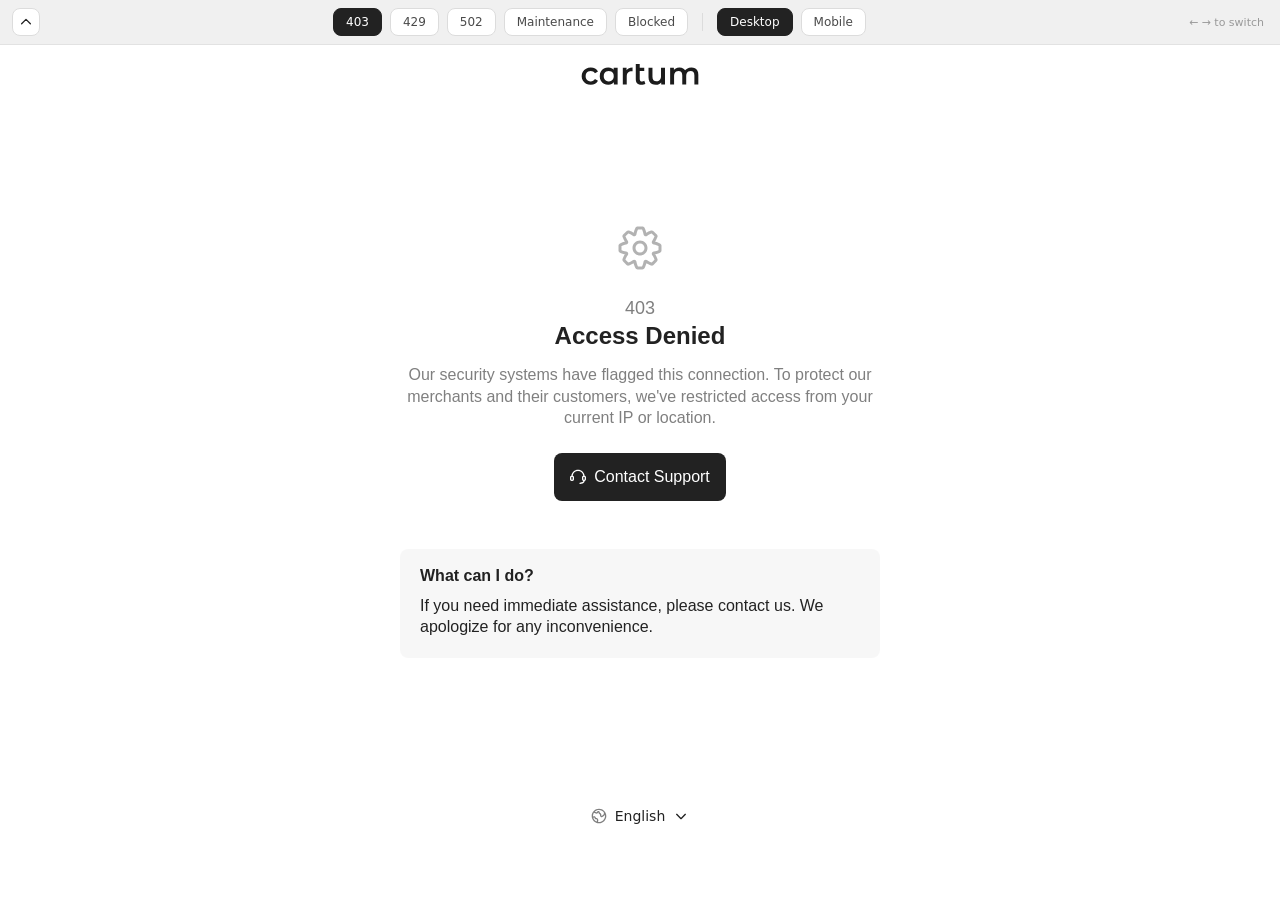
<file: horoshop-error-pages-v2.html>
<!doctype html>
<html lang="en">
  <head>
    <meta charset="UTF-8" />
    <meta name="viewport" content="width=device-width, initial-scale=1.0" />
    <title>Cartum — 4xx / 5xx Pages (Figma 128-5900)</title>
    <style>
      *,
      *::before,
      *::after {
        box-sizing: border-box;
        margin: 0;
        padding: 0;
      }
      :root {
        /* Figma 102-5357 — extracted tokens */
        --bg: #ffffff;
        --fg: #222222; /* title + button fill */
        --logo: #1c1c1c; /* horoshop wordmark */
        --muted: rgba(0, 0, 0, 0.5); /* code label + body copy: #000 @ 50% */
        --icon: rgba(0, 0, 0, 0.3); /* gear stroke: #000 @ 30% */
        --canvas: #f0f0f0;
        --font-ui: Arial, Helvetica, sans-serif;
        --font-lang:
          "Inter", system-ui, -apple-system, "Segoe UI", Arial, sans-serif;
      }
      html,
      body {
        height: 100%;
      }
      body {
        background: var(--canvas);
        font-family: var(--font-ui);
        color: #000;
        -webkit-font-smoothing: antialiased;
        display: flex;
        flex-direction: column;
      }

      /* ── Frame switcher (prototype navigation, lives outside the frame) ── */
      .nav {
        position: fixed;
        top: 0;
        left: 0;
        right: 0;
        z-index: 60;
        display: flex;
        align-items: center;
        justify-content: space-between;
        gap: 6px;
        padding: 8px 16px;
        background: rgba(240, 240, 240, 0.94);
        backdrop-filter: blur(8px);
        border-bottom: 1px solid #e2e2e2;
        transition:
          transform 0.25s ease,
          opacity 0.25s ease;
      }

      .nav-buttons {
        display: flex;
        align-items: center;
        width: 100%;
        justify-content: center;
        gap: 8px;
      }
      .nav-toggle {
        position: fixed;
        top: 8px;
        left: 12px;
        z-index: 61;
        height: 28px;
        width: 28px;
        padding: 0;
        border: 1px solid #dcdcdc;
        border-radius: 8px;
        background: #fff;
        color: #4a4a4a;
        display: flex;
        align-items: center;
        justify-content: center;
        cursor: pointer;
        transition:
          background 0.12s,
          border-color 0.12s,
          color 0.12s;
      }
      .nav-toggle:hover {
        background: #ebebeb;
        border-color: #c2c2c2;
        color: #111;
      }
      .nav-toggle:focus-visible {
        outline: 1px solid #222222;
        outline-offset: 2px;
      }
      .nav-toggle svg {
        width: 14px;
        height: 14px;
        display: block;
        transform: rotate(90deg);
      }

      /* collapsed nav state — slide up on Y axis, only the toggle button remains */
      .nav.is-collapsed {
        transform: translateY(-100%);
        opacity: 0;
        pointer-events: none;
      }
      .nav.is-collapsed .nav-buttons,
      .nav.is-collapsed .nav-hint {
        display: none;
      }
      .nav-btn {
        height: 28px;
        padding: 0 12px;
        border: 1px solid #dcdcdc;
        border-radius: 8px;
        background: #fff;
        color: #4a4a4a;
        font-family: var(--font-lang);
        font-size: 12px;
        line-height: 1;
        cursor: pointer;
        transition:
          background 0.12s,
          border-color 0.12s,
          color 0.12s;
      }
      .nav-btn:hover {
        background: #ebebeb;
        border-color: #c2c2c2;
        color: #111;
      }
      .nav-btn[aria-pressed="true"] {
        background: var(--fg);
        border-color: var(--fg);
        color: #fff;
      }
      .nav-btn:focus-visible {
        outline: 1px solid #222222;
        outline-offset: 2px;
      }
      .nav-sep {
        width: 1px;
        height: 18px;
        background: #dcdcdc;
        margin: 0 6px;
        flex: 0 0 auto;
      }
      .nav-hint {
        font-family: var(--font-lang);
        font-size: 11px;
        color: #9a9a9a;
        white-space: nowrap;
      }

      /* ── Canvas ── */
      .stage {
        flex: 1;
        display: flex;
        align-items: center;
        justify-content: center;
        padding: 0;
        min-height: 0;
      }
      .scaler {
        width: 100%;
        height: 100%;
        display: flex;
        align-items: center;
        justify-content: center;
      }

      /* ── Frame: full viewport on desktop, 390×780 on mobile ── */

      .frame {
        width: 100%;
        height: 100%;
        background: var(--bg);
        padding: 64px 24px;
        display: none;
        flex-direction: column;
        align-items: center;
        justify-content: flex-start;
        gap: 24px;
        overflow-y: auto;
      }
      .frame.is-active {
        display: flex;
      }

      /* ── logotypes: 120×21.4 cartum wordmark, fill #1c1c1c ── */
      .logo {
        height: 21.4px;
        display: flex;
        align-items: center;
        flex: 0 0 auto;
      }
      .logo-mark {
        display: block;
        width: 120px;
        height: 21.4px;
        color: var(--logo);
      }

      /* ── main: fixed width per frame, fills 568.8 height, padding-top 80, gap 24 ── */
      .main {
        flex: 1 1 auto;
        width: var(--main-w, 480px);
        max-width: 100%;
        display: flex;
        flex-direction: column;
        align-items: center;
        gap: 24px;
        padding-top: 80px;
      }

      /* ── icon: 48×48 gear outline, stroke #000 @30% w3, 12px center hole ── */
      .icon {
        width: 48px;
        height: 48px;
        flex: 0 0 auto;
      }
      .icon svg {
        display: block;
      }

      /* ── text: width = main width, gap 12 · title group gap 0 ── */
      .text {
        width: 100%;
        display: flex;
        flex-direction: column;
        align-items: center;
        gap: 12px;
      }
      .title-group {
        display: flex;
        flex-direction: column;
        align-items: center;
      }
      .code {
        font-size: 18px;
        font-weight: 400;
        line-height: 24.3px;
        color: var(--muted);
        text-align: center;
      }
      .title {
        font-size: 24px;
        font-weight: 700;
        line-height: 32.4px;
        color: var(--fg);
        text-align: center;
        text-wrap: balance;
      }
      .body {
        width: 100%;
        font-size: 16px;
        font-weight: 400;
        line-height: 21.6px;
        text-wrap: pretty;
        color: var(--muted);
        text-align: center;
      }

      /* ── button-admin-main: h48, r8, fill #222, pad 12/16, gap 8, label Arial 16/24 #fff ── */
      .btn {
        flex: 0 0 auto;
        height: 48px;
        padding: 12px 16px;
        display: inline-flex;
        align-items: center;
        justify-content: center;
        gap: 8px;
        border: 0;
        border-radius: 8px;
        background: var(--fg);
        color: #fff;
        cursor: pointer;
        transition: background 0.12s;
      }
      .btn-ico {
        width: 16px;
        height: 16px;
        display: block;
        flex: 0 0 auto;
      }
      .btn-ico svg {
        display: block;
      }
      .btn-label {
        font-family: var(--font-ui);
        font-size: 16px;
        font-weight: 400;
        line-height: 24px;
        color: #fff;
        white-space: nowrap;
      }
      .btn:hover {
        background: #3b3b3b;
      }
      .btn:active {
        background: #151515;
      }
      .btn:focus-visible {
        outline: 1px solid #222222;
        outline-offset: 2px;
      }

      /* ── what-box (Figma 100-4822): pad-top 24 · card r8, fill #000@3%, pad 16/20/20/20, gap 8 ── */
      .what-box {
        width: 100%;
        flex: 0 0 auto;
        padding-top: 24px;
      }
      .what {
        display: flex;
        flex-direction: column;
        align-items: flex-start;
        gap: 8px;
        padding: 16px 20px 20px;
        border-radius: 8px;
        background: rgba(0, 0, 0, 0.03);
      }
      .what-title {
        font-family: var(--font-ui);
        font-size: 16px;
        font-weight: 700;
        line-height: 21.6px;
        color: var(--fg);
      }
      .what-body {
        width: 100%;
        font-family: var(--font-ui);
        font-size: 16px;
        font-weight: 400;
        line-height: 21.6px;
        color: var(--fg);
        text-align: left;
        text-wrap: pretty;
      }

      /* ── lang-button: 120×40, r8, no fill, no visible stroke, pad 12, gap 8 ── */
      .lang {
        flex: 0 0 auto;
        position: relative;
      }
      .lang-btn {
        height: 40px;
        padding: 12px;
        display: inline-flex;
        align-items: center;
        justify-content: center;
        gap: 8px;
        border: 0;
        border-radius: 8px;
        background: transparent;
        cursor: pointer;
        transition: background 0.12s;
      }
      .lang-btn:hover {
        background: rgba(0, 0, 0, 0.05);
      }
      .lang-btn:focus-visible {
        outline: 1px solid #222222;
        outline-offset: 2px;
      }
      .lang-ico,
      .lang-chev {
        width: 16px;
        height: 16px;
        flex: 0 0 auto;
        display: block;
      }
      .lang-ico svg,
      .lang-chev svg {
        display: block;
      }
      .lang-chev {
        transition: transform 0.15s;
      }
      .lang-btn[aria-expanded="true"] .lang-chev {
        transform: rotate(180deg);
      }
      .lang-label {
        font-family: var(--font-lang);
        font-size: 14px;
        font-weight: 400;
        line-height: 16px;
        color: var(--fg);
        white-space: nowrap;
      }

      .lang-menu {
        position: absolute;
        left: 50%;
        bottom: calc(100% + 4px);
        transform: translateX(-50%);
        min-width: 164px;
        background: #fff;
        border: 1px solid #e2e2e2;
        border-radius: 8px;
        padding: 4px;
        list-style: none;
        box-shadow: 0 8px 24px rgba(0, 0, 0, 0.12);
        display: none;
        z-index: 20;
      }
      .lang-menu.is-open {
        display: block;
      }
      .lang-opt {
        width: 100%;
        height: 32px;
        padding: 0 10px;
        display: flex;
        align-items: center;
        justify-content: space-between;
        gap: 8px;
        border: 0;
        border-radius: 6px;
        background: transparent;
        cursor: pointer;
        font-family: var(--font-lang);
        font-size: 14px;
        line-height: 16px;
        color: var(--fg);
        text-align: left;
      }
      .lang-opt:hover {
        background: #ededed;
        color: #000;
      }
      .lang-opt:focus-visible {
        outline: 1px solid #222222;
        outline-offset: -2px;
      }
      .lang-opt[aria-selected="true"]::after {
        content: "";
        width: 6px;
        height: 6px;
        border-radius: 50%;
        background: var(--fg);
      }

      /* ── Toast ── */
      .toast {
        position: fixed;
        left: 50%;
        bottom: 24px;
        transform: translate(-50%, 90px);
        z-index: 80;
        background: #111;
        color: #fff;
        padding: 12px 20px;
        border-radius: 8px;
        font-family: var(--font-lang);
        font-size: 13px;
        line-height: 16px;
        opacity: 0;
        pointer-events: none;
        transition:
          opacity 0.22s,
          transform 0.22s;
        white-space: nowrap;
      }
      .toast.is-on {
        opacity: 1;
        transform: translate(-50%, 0);
      }

      /* ══ Mobile frame — 390×780. Same Figma tokens and components as the desktop frame;
      the fixed per-frame main widths release to 100%. Frame inset (64/24), main lead (80),
      gaps (24/12) and every type token stay exactly as the desktop frame. ══ */
      body[data-device="mobile"] .frame {
        width: 390px;
        height: 780px;
        max-width: 390px;
        max-height: 780px;
        padding: 32px 24px;
        overflow-y: auto;
      }
      body[data-device="mobile"] .main {
        width: 100%;
        padding-top: 32px;
      }

      /* ── Desktop: apply 403 styles to all frames ── */
      body[data-device="desktop"] .main {
        align-items: center;
        justify-content: center;
        padding-top: 0;
      }
      body[data-device="mobile"] .body {
        text-wrap: pretty;
      }
      body[data-device="mobile"] .lang-menu {
        min-width: 180px;
      }
      /* 120x40 Figma control keeps its visual size; hit area extends to the 44px touch minimum */
      body[data-device="mobile"] .lang-btn {
        position: relative;
      }
      body[data-device="mobile"] .btn {
        width: 100%;
        display: flex;
      }
      body[data-device="mobile"] .lang-btn::after {
        content: "";
        position: absolute;
        left: 0;
        right: 0;
        top: -2px;
        bottom: -2px;
      }

      @media (prefers-reduced-motion: reduce) {
        * {
          transition: none !important;
        }
      }
    </style>
  </head>
  <body data-device="desktop">
    <!-- ══ Icon sprite — geometry read from the Figma nodes ══ -->
    <svg
      width="0"
      height="0"
      aria-hidden="true"
      focusable="false"
      style="position: absolute"
    >
      <symbol id="i-logo" viewBox="0 0 140 15.22">
        <path
          d="M26.9465 0C29.7086 4.05644e-05 31.7878 0.764227 33.1838 2.29297C34.5795 3.82177 35.2775 5.59406 35.2775 7.60938C35.2774 9.63845 34.5794 11.4069 33.1838 12.915C31.7878 14.4232 29.7086 15.1842 26.9465 15.1982L26.7248 15.2188C24.0069 15.2188 21.9387 14.4571 20.5207 12.9355C19.103 11.4137 18.3938 9.63845 18.3937 7.60938C18.3937 5.59403 19.0917 3.82179 20.4875 2.29297C21.8835 0.764186 23.9624 0 26.7248 0H26.9465ZM65.4152 0C68.1772 0 70.2567 0.764281 71.6525 2.29297C73.0483 3.82179 73.7463 5.59403 73.7463 7.60938C73.7462 9.6385 73.0482 11.4068 71.6525 12.915C70.2567 14.4232 68.1733 15.2047 65.4113 15.2188H65.1945C62.4763 15.2188 60.4084 14.457 58.9904 12.9355C57.5727 11.4136 56.8626 9.6385 56.8625 7.60938C56.8625 5.59412 57.5606 3.82174 58.9562 2.29297C60.352 0.764186 62.4321 0 65.1945 0H65.4152ZM112.947 0C115.709 0 117.789 0.764237 119.185 2.29297C120.581 3.82179 121.278 5.59403 121.278 7.60938C121.278 9.6385 120.581 11.4068 119.185 12.915C117.789 14.4231 115.763 15.2046 113.001 15.2188H112.726C110.008 15.2187 107.941 14.457 106.523 12.9355C105.105 11.4136 104.395 9.6385 104.395 7.60938C104.395 5.59409 105.093 3.82175 106.488 2.29297C107.884 0.764256 109.963 7.02288e-05 112.726 0H112.947ZM5.12323 0.411133C5.45601 0.41129 5.85936 0.632643 6.01971 0.90332L7.63006 3.62012C7.79058 3.89085 8.05266 3.89081 8.21307 3.62012L9.82342 0.90332C9.98381 0.632546 10.388 0.411133 10.7209 0.411133H14.6506C14.9833 0.4112 15.1022 0.619733 14.9152 0.875L10.7433 6.56836C10.5563 6.82372 10.5558 7.24222 10.7424 7.49805L15.7355 14.3418C15.9222 14.5975 15.8028 14.8066 15.4699 14.8066H11.341C11.0081 14.8066 10.6004 14.5868 10.4357 14.3184L8.22088 10.709C8.05613 10.4406 7.78092 10.437 7.60858 10.7012L5.24432 14.3262C5.072 14.5905 4.65822 14.8066 4.32537 14.8066H0.350765C0.0181697 14.8066 -0.0988531 14.5992 0.0909992 14.3457L5.07244 7.7002C5.26249 7.44653 5.26249 7.03087 5.07244 6.77734L0.645687 0.87207C0.455689 0.618627 0.571887 0.411274 0.904476 0.411133H5.12323ZM47.0119 0.411133C48.1006 0.411207 49.9032 0.740242 50.7228 1.39844C51.5424 2.05628 52.0926 2.78302 52.3732 3.57812C52.4764 3.86606 52.5508 4.15083 52.5949 4.43164C52.6393 4.7125 52.6613 4.9763 52.6613 5.22266C52.6613 5.46946 52.6393 5.73383 52.5949 6.01465C52.5508 6.29581 52.4765 6.5802 52.3732 6.86816C52.1076 7.66355 51.5606 8.39387 50.7336 9.05859C49.9061 9.72362 48.6658 10.0556 47.0119 10.0557H45.423C45.0904 10.0558 44.8188 10.3085 44.8185 10.6172V14.2451C44.8184 14.5539 44.5458 14.8066 44.2131 14.8066H40.8586C40.526 14.8064 40.2542 14.5538 40.2541 14.2451V0.972656C40.2541 0.663863 40.5259 0.411377 40.8586 0.411133H47.0119ZM82.6818 0.411133C83.0147 0.411133 83.2873 0.663714 83.2873 0.972656V10.79C83.2874 11.099 83.56 11.3516 83.8928 11.3516H86.1828C86.5156 11.3516 86.7882 11.099 86.7883 10.79V0.972656C86.7883 0.663714 87.0609 0.411133 87.3937 0.411133H90.7472C91.0801 0.411133 91.3527 0.663714 91.3527 0.972656V10.79C91.3528 11.0989 91.6246 11.3514 91.9572 11.3516H94.2482C94.581 11.3516 94.8536 11.099 94.8537 10.79V0.972656C94.8537 0.663714 95.1263 0.411133 95.4592 0.411133H98.8127C99.1455 0.411133 99.4181 0.663714 99.4181 0.972656V14.2451C99.418 14.554 99.1455 14.8066 98.8127 14.8066H79.3283C78.9956 14.8066 78.7229 14.554 78.7228 14.2451V0.972656C78.7228 0.663744 78.9955 0.411182 79.3283 0.411133H82.6818ZM139.395 0.411133C139.728 0.411133 140 0.663714 140 0.972656V14.2451C140 14.554 139.728 14.8066 139.395 14.8066H136.041C135.708 14.8066 135.436 14.554 135.436 14.2451V4.42773C135.436 4.11879 135.163 3.86621 134.83 3.86621H131.122C130.789 3.86621 130.517 4.11879 130.517 4.42773V14.2451C130.517 14.5536 130.467 14.806 130.406 14.8066H126.558C126.225 14.8066 125.952 14.554 125.952 14.2451V0.972656C125.952 0.663714 126.225 0.411133 126.558 0.411133H139.395ZM26.8361 3.45508C26.6735 3.45508 26.5035 3.46872 26.3264 3.49609C26.1492 3.52383 25.9789 3.56455 25.8166 3.61914C25.1372 3.81131 24.5129 4.21922 23.9445 4.84277C23.3756 5.46715 23.091 6.38942 23.091 7.60938C23.0911 8.82972 23.3757 9.75136 23.9445 10.375C24.5129 10.999 25.1371 11.4066 25.8166 11.5986C25.9789 11.6534 26.1447 11.6951 26.3146 11.7227C26.4842 11.75 26.6511 11.7637 26.8137 11.7637C26.961 11.7637 27.116 11.7529 27.2785 11.7324C27.4407 11.7119 27.6032 11.674 27.7658 11.6191C28.4749 11.4412 29.1216 11.0401 29.7053 10.416C30.2886 9.79239 30.5802 8.85688 30.5803 7.60938C30.5803 6.36198 30.2842 5.42613 29.6935 4.80176C29.1026 4.1781 28.4602 3.77701 27.7658 3.59863C27.6033 3.55751 27.4444 3.52384 27.2892 3.49609C27.1345 3.46876 26.9832 3.45511 26.8361 3.45508ZM65.3049 3.45508C65.1421 3.45508 64.9724 3.46869 64.7951 3.49609C64.6177 3.52385 64.4475 3.5645 64.2853 3.61914C63.6058 3.81135 62.9818 4.21921 62.4133 4.84277C61.8445 5.46715 61.5597 6.38942 61.5597 7.60938C61.5598 8.82972 61.8446 9.75136 62.4133 10.375C62.9817 10.999 63.6058 11.4066 64.2853 11.5986C64.4476 11.6535 64.6143 11.6951 64.7844 11.7227C64.9539 11.7499 65.1198 11.7637 65.2824 11.7637C65.4298 11.7637 65.5857 11.7529 65.7482 11.7324C65.9105 11.7119 66.0729 11.674 66.2355 11.6191C66.9445 11.4412 67.5907 11.04 68.174 10.416C68.7571 9.79239 69.0489 8.85702 69.049 7.60938C69.049 6.3621 68.7539 5.42613 68.1633 4.80176C67.5724 4.17815 66.9296 3.77707 66.2355 3.59863C66.0728 3.55749 65.9142 3.52385 65.759 3.49609C65.6038 3.4687 65.4523 3.45509 65.3049 3.45508ZM112.836 3.45508C112.674 3.4551 112.504 3.46871 112.327 3.49609C112.15 3.52384 111.98 3.56451 111.818 3.61914C111.138 3.81133 110.514 4.21914 109.945 4.84277C109.377 5.46715 109.092 6.38942 109.092 7.60938C109.092 8.82969 109.286 9.65134 109.945 10.375C110.514 10.9991 111.138 11.4066 111.818 11.5986C111.98 11.6535 112.146 11.6951 112.317 11.7227C112.486 11.7499 112.652 11.7637 112.815 11.7637C112.962 11.7637 113.117 11.7529 113.279 11.7324C113.442 11.7119 113.605 11.674 113.768 11.6191C114.476 11.4412 115.122 11.0401 115.706 10.416C116.289 9.79239 116.581 8.85709 116.581 7.60938C116.581 6.36208 116.286 5.42613 115.695 4.80176C115.105 4.17805 114.461 3.77702 113.768 3.59863C113.605 3.55751 113.446 3.52384 113.291 3.49609C113.136 3.46869 112.984 3.45508 112.836 3.45508ZM45.423 3.57812C45.0903 3.57823 44.8185 3.83077 44.8185 4.13965V6.32715C44.8185 6.63596 45.0473 6.88846 45.3273 6.88867C45.6074 6.88867 46.1082 6.86577 46.4396 6.83691C46.4396 6.83691 46.9368 6.79269 47.2326 6.60059C47.5277 6.40884 47.7278 6.2036 47.8312 5.98438C47.8902 5.83353 47.9267 5.6889 47.9416 5.55176C47.9561 5.41509 47.964 5.30488 47.964 5.22266C47.964 5.14073 47.9605 5.05868 47.9533 4.97656C47.9458 4.89416 47.9348 4.81165 47.9201 4.72949C47.8462 4.44154 47.6616 4.17742 47.3664 3.9375C47.0706 3.6978 46.5609 3.57812 45.8371 3.57812H45.423Z"
          fill="#1C1C1C"
        ></path>
      </symbol>
      <!-- cartum wordmark — Figma 100:4773 exported geometry -->
      <symbol id="i-cartum" viewBox="0 0 120 22">
        <path
          d="M9.38574 3.6377C11.0746 3.6377 12.5585 3.98389 13.8359 4.67676C15.135 5.34797 16.1198 6.34433 16.791 7.66504L13.6729 9.4834C13.1532 8.66081 12.5145 8.05472 11.7568 7.66504C11.0207 7.27533 10.2196 7.08008 9.35352 7.08008C8.35772 7.08009 7.45921 7.2966 6.6582 7.72949C5.85719 8.16247 5.22909 8.79067 4.77441 9.61328C4.31976 10.4143 4.09183 11.3781 4.0918 12.5039C4.0918 13.6297 4.31981 14.604 4.77441 15.4268C5.22911 16.2279 5.85708 16.8453 6.6582 17.2783C7.45926 17.7113 8.35763 17.9277 9.35352 17.9277C10.2195 17.9277 11.0207 17.7334 11.7568 17.3438C12.5146 16.954 13.1532 16.3472 13.6729 15.5244L16.791 17.3438C16.1198 18.6427 15.1349 19.6498 13.8359 20.3643C12.5585 21.0571 11.0746 21.4033 9.38574 21.4033C7.56724 21.4033 5.94352 21.0243 4.51465 20.2666C3.10746 19.4872 2.00325 18.4262 1.20215 17.084C0.401025 15.7416 0 14.2144 0 12.5039C3.71678e-05 10.7718 0.401062 9.24551 1.20215 7.9248C2.00326 6.58247 3.10733 5.5322 4.51465 4.77441C5.94354 4.01671 7.5672 3.63775 9.38574 3.6377ZM27.3867 3.6377C28.8156 3.63772 30.1035 3.96285 31.251 4.6123C31.8872 4.96042 32.4506 5.4114 32.9404 5.96582V3.83301H37V21.1758H33.1348V18.8809C32.6207 19.517 32.015 20.0333 31.3164 20.4287C30.1905 21.0782 28.8806 21.4033 27.3867 21.4033C25.7195 21.4033 24.2145 21.035 22.8721 20.2988C21.5513 19.541 20.5117 18.5014 19.7539 17.1807C18.9962 15.86 18.6172 14.3008 18.6172 12.5039C18.6172 10.7069 18.9961 9.14786 19.7539 7.82715C20.5117 6.50643 21.5514 5.47835 22.8721 4.74219C24.2145 4.00602 25.7195 3.6377 27.3867 3.6377ZM59.7217 3.96191H64.3652V7.20996H59.7217V15.46C59.7218 16.2825 59.9266 16.9214 60.3379 17.376C60.7709 17.8307 61.3672 18.0576 62.125 18.0576C63.0342 18.0576 63.7923 17.8191 64.3984 17.3428L65.5352 20.2334C65.0589 20.6231 64.474 20.9155 63.7812 21.1104C63.0885 21.3052 62.3738 21.4033 61.6377 21.4033C59.7324 21.4033 58.26 20.9157 57.2207 19.9414C56.1814 18.9454 55.6611 17.4837 55.6611 15.5566V0H59.7217V3.96191ZM72.8203 13.1855C72.8203 14.7443 73.1667 15.9139 73.8594 16.6934C74.5739 17.4511 75.5809 17.83 76.8799 17.8301C77.8326 17.8301 78.6558 17.6358 79.3486 17.2461C80.0631 16.8564 80.6152 16.2716 81.0049 15.4922C81.4162 14.7128 81.622 13.749 81.6221 12.6016V3.83203H85.6816V21.1758H81.8164V18.9736C81.3075 19.6053 80.6802 20.1238 79.9326 20.5264C78.8068 21.1108 77.5727 21.4033 76.2305 21.4033C74.7582 21.4033 73.4589 21.1321 72.333 20.5908C71.2072 20.0279 70.33 19.1835 69.7021 18.0576C69.0743 16.9101 68.7608 15.4703 68.7607 13.7383V3.83203H72.8203V13.1855ZM52.3477 7.50293C52.1744 7.45963 52.0119 7.4375 51.8604 7.4375C51.7088 7.41585 51.5568 7.40527 51.4053 7.40527C49.8682 7.40535 48.6447 7.86022 47.7354 8.76953C46.8262 9.65721 46.3711 10.9886 46.3711 12.7637V21.1758H42.3115V3.83301H46.1768V6.37109C46.675 5.60689 47.3355 4.99857 48.1582 4.54688C49.284 3.94074 50.6806 3.6377 52.3477 3.6377V7.50293ZM112.888 3.6377C114.273 3.63775 115.497 3.90797 116.558 4.44922C117.64 4.99051 118.485 5.82436 119.091 6.9502C119.697 8.0544 120 9.48359 120 11.2373V21.1758H115.94V11.7568C115.94 10.2198 115.605 9.07222 114.934 8.31445C114.262 7.55665 113.299 7.17775 112.043 7.17773C111.155 7.17773 110.365 7.37296 109.672 7.7627C109.001 8.15242 108.47 8.72568 108.08 9.4834C107.712 10.2412 107.528 11.2049 107.528 12.374V21.1758H103.469V11.7568C103.469 10.2197 103.133 9.07222 102.462 8.31445C101.791 7.55664 100.827 7.17773 99.5713 7.17773C98.6836 7.17774 97.893 7.37297 97.2002 7.7627C96.5293 8.15236 95.999 8.72589 95.6094 9.4834C95.2413 10.2412 95.0567 11.2049 95.0566 12.374V21.1758H90.9971V3.83301H94.8623V6.03223C95.3655 5.40797 95.9819 4.90169 96.7129 4.51465C97.8388 3.93004 99.1169 3.6377 100.546 3.6377C102.17 3.63773 103.577 4.03795 104.768 4.83887C105.435 5.27992 105.977 5.84667 106.396 6.53711C106.916 5.86231 107.575 5.2854 108.373 4.80664C109.672 4.02726 111.177 3.6377 112.888 3.6377ZM27.8408 7.08008C26.8669 7.08014 25.9902 7.29669 25.2109 7.72949C24.4532 8.1625 23.8463 8.79059 23.3916 9.61328C22.9369 10.4143 22.71 11.3781 22.71 12.5039C22.71 13.6081 22.937 14.5718 23.3916 15.3945C23.8463 16.2173 24.4531 16.8453 25.2109 17.2783C25.9902 17.7112 26.8668 17.9277 27.8408 17.9277C28.8151 17.9277 29.6923 17.7113 30.4717 17.2783C31.2512 16.8453 31.8686 16.2173 32.3232 15.3945C32.7779 14.5718 33.0049 13.6081 33.0049 12.5039C33.0048 11.3781 32.7779 10.4143 32.3232 9.61328C31.8686 8.79063 31.2511 8.16249 30.4717 7.72949C29.6923 7.2966 28.815 7.08008 27.8408 7.08008Z"
          fill="currentColor"
        />
      </symbol>
      <symbol id="i-gear" viewBox="616 183.2 48 48">
        <!-- exact geometry exported from Figma node 102-5357 (gear, stroke outlined, #000 @30%) -->
        <path
          d="M645 193.219L646.492 193.065V193.065L645 193.219ZM646.364 193.784L645.418 192.62L645.418 192.62L646.364 193.784ZM653.436 200.855L654.599 201.801L654.599 201.801L653.436 200.855ZM654 202.219L654.154 200.727V200.727L654 202.219ZM654 212.219L654.154 213.711V213.711L654 212.219ZM653.436 213.583L654.599 212.637L654.599 212.637L653.436 213.583ZM646.364 220.653L645.418 221.817L645.418 221.817L646.364 220.653ZM645 221.219L646.492 221.373V221.373L645 221.219ZM635 221.219L633.508 221.373V221.373L635 221.219ZM633.636 220.653L634.582 221.817H634.582L633.636 220.653ZM626.565 213.583L625.402 212.637L625.402 212.637L626.565 213.583ZM626 212.219L625.846 213.711H625.846L626 212.219ZM626 202.219L625.846 200.727V200.727L626 202.219ZM626.565 200.855L625.402 201.801L625.402 201.801L626.565 200.855ZM633.636 193.784L634.582 192.62L634.582 192.62L633.636 193.784ZM635 193.219L633.508 193.065V193.065L635 193.219ZM636.738 187.787L635.369 187.175L636.738 187.787ZM623.953 195.786L622.552 196.321L623.953 195.786ZM620.569 210.481L621.181 209.111L620.569 210.481ZM628.567 223.265L628.031 221.864L628.567 223.265ZM627.536 223.039L628.596 221.978L627.536 223.039ZM636.738 226.65L635.369 227.263L636.738 226.65ZM643.262 226.65L644.631 227.263L643.262 226.65ZM656.047 218.652L654.645 219.187L656.047 218.652ZM627.536 191.399L628.596 192.46L627.536 191.399ZM659.431 210.481L660.044 211.85L659.431 210.481ZM659.431 203.957L660.044 202.588L659.431 203.957ZM651.433 223.265L650.898 224.667L651.433 223.265ZM651.433 191.172L651.969 192.573L651.433 191.172ZM620.569 203.957L619.956 202.588L620.569 203.957ZM624.18 219.683L623.12 220.744L624.18 219.683ZM623.953 218.652L625.355 219.188L623.953 218.652ZM655.82 194.754L654.759 195.815L655.82 194.754ZM656.047 195.786L657.448 196.321L656.047 195.786ZM643.262 187.787L644.631 187.175L643.262 187.787ZM643.262 187.787L641.893 188.4C642.404 189.544 643.352 191.856 643.508 193.373L645 193.219L646.492 193.065C646.279 190.998 645.118 188.263 644.631 187.175L643.262 187.787ZM646.364 193.784L647.311 194.948C648.493 193.986 650.798 193.021 651.969 192.573L651.433 191.172L650.898 189.771C649.784 190.196 647.03 191.31 645.418 192.62L646.364 193.784ZM652.465 191.399L651.404 192.46L654.759 195.815L655.82 194.754L656.88 193.694L653.525 190.339L652.465 191.399ZM656.047 195.786L654.645 195.25C654.198 196.421 653.233 198.725 652.272 199.908L653.436 200.855L654.599 201.801C655.91 200.189 657.023 197.434 657.448 196.321L656.047 195.786ZM654 202.219L653.846 203.711C655.363 203.867 657.675 204.815 658.819 205.326L659.431 203.957L660.044 202.588C658.956 202.101 656.22 200.94 654.154 200.727L654 202.219ZM660 204.847H658.5V209.591H660H661.5V204.847H660ZM659.431 210.481L658.819 209.111C657.675 209.623 655.363 210.57 653.846 210.727L654 212.219L654.154 213.711C656.22 213.498 658.956 212.337 660.044 211.85L659.431 210.481ZM653.436 213.583L652.272 214.529C653.233 215.712 654.198 218.017 654.645 219.187L656.047 218.652L657.448 218.117C657.023 217.004 655.91 214.249 654.599 212.637L653.436 213.583ZM655.82 219.683L654.759 218.623L651.404 221.978L652.465 223.039L653.525 224.099L656.88 220.744L655.82 219.683ZM651.433 223.265L651.969 221.864C650.798 221.417 648.493 220.451 647.311 219.49L646.364 220.653L645.418 221.817C647.03 223.128 649.784 224.241 650.898 224.667L651.433 223.265ZM645 221.219L643.508 221.065C643.352 222.582 642.404 224.894 641.893 226.038L643.262 226.65L644.631 227.263C645.118 226.175 646.279 223.439 646.492 221.373L645 221.219ZM642.372 227.219V225.719H637.628V227.219V228.719H642.372V227.219ZM636.738 226.65L638.107 226.038C637.596 224.894 636.648 222.582 636.492 221.065L635 221.219L633.508 221.373C633.721 223.439 634.882 226.175 635.369 227.263L636.738 226.65ZM633.636 220.653L632.689 219.49C631.507 220.451 629.202 221.417 628.031 221.864L628.567 223.265L629.102 224.667C630.215 224.241 632.97 223.128 634.582 221.817L633.636 220.653ZM627.536 223.039L628.596 221.978L625.241 218.623L624.18 219.683L623.12 220.744L626.475 224.099L627.536 223.039ZM623.953 218.652L625.355 219.188C625.802 218.017 626.767 215.712 627.729 214.529L626.565 213.583L625.402 212.637C624.091 214.248 622.978 217.003 622.552 218.117L623.953 218.652ZM626 212.219L626.154 210.727C624.637 210.57 622.325 209.623 621.181 209.111L620.569 210.481L619.956 211.85C621.044 212.337 623.78 213.498 625.846 213.711L626 212.219ZM620 209.591H621.5V204.847H620H618.5V209.591H620ZM620.569 203.957L621.181 205.326C622.325 204.815 624.637 203.867 626.154 203.711L626 202.219L625.846 200.727C623.78 200.94 621.044 202.101 619.956 202.588L620.569 203.957ZM626.565 200.855L627.729 199.908C626.767 198.725 625.802 196.421 625.355 195.25L623.953 195.786L622.552 196.321C622.978 197.434 624.091 200.189 625.402 201.801L626.565 200.855ZM624.18 194.754L625.241 195.815L628.596 192.46L627.536 191.399L626.475 190.338L623.12 193.694L624.18 194.754ZM628.567 191.172L628.031 192.573C629.202 193.021 631.507 193.986 632.689 194.948L633.636 193.784L634.582 192.62C632.97 191.31 630.215 190.196 629.102 189.771L628.567 191.172ZM635 193.219L636.492 193.373C636.648 191.856 637.596 189.544 638.107 188.4L636.738 187.787L635.369 187.175C634.882 188.263 633.721 190.998 633.508 193.065L635 193.219ZM637.628 187.219V188.719H642.372V187.219V185.719H637.628V187.219ZM640 201.219V199.719C635.858 199.719 632.5 203.077 632.5 207.219H634H635.5C635.5 204.734 637.515 202.719 640 202.719V201.219ZM634 207.219H632.5C632.5 211.361 635.858 214.719 640 214.719V213.219V211.719C637.515 211.719 635.5 209.704 635.5 207.219H634ZM640 213.219V214.719C644.142 214.719 647.5 211.361 647.5 207.219H646H644.5C644.5 209.704 642.485 211.719 640 211.719V213.219ZM646 207.219H647.5C647.5 203.077 644.142 199.719 640 199.719V201.219V202.719C642.485 202.719 644.5 204.734 644.5 207.219H646ZM636.738 187.787L638.107 188.4C638.014 188.609 637.814 188.719 637.628 188.719V187.219V185.719C636.674 185.719 635.776 186.265 635.369 187.175L636.738 187.787ZM623.953 195.786L625.355 195.25C625.437 195.465 625.372 195.684 625.241 195.815L624.18 194.754L623.12 193.694C622.446 194.368 622.196 195.389 622.552 196.321L623.953 195.786ZM620.569 210.481L621.181 209.111C621.39 209.205 621.5 209.405 621.5 209.591H620H618.5C618.5 210.545 619.046 211.443 619.956 211.85L620.569 210.481ZM628.567 223.265L628.031 221.864C628.246 221.782 628.465 221.847 628.596 221.978L627.536 223.039L626.475 224.099C627.149 224.773 628.171 225.023 629.102 224.667L628.567 223.265ZM635 221.219L636.492 221.065C636.303 219.227 634.125 218.322 632.689 219.49L633.636 220.653L634.582 221.817C634.362 221.996 634.091 221.997 633.909 221.922C633.727 221.846 633.537 221.654 633.508 221.373L635 221.219ZM637.628 227.219V225.719C637.814 225.719 638.014 225.829 638.107 226.038L636.738 226.65L635.369 227.263C635.776 228.172 636.674 228.719 637.628 228.719V227.219ZM643.262 226.65L641.893 226.038C641.986 225.828 642.187 225.719 642.372 225.719V227.219V228.719C643.326 228.719 644.224 228.173 644.631 227.263L643.262 226.65ZM646.364 220.653L647.311 219.49C645.875 218.322 643.697 219.227 643.508 221.065L645 221.219L646.492 221.373C646.463 221.653 646.273 221.846 646.091 221.921C645.908 221.997 645.637 221.996 645.418 221.817L646.364 220.653ZM633.636 193.784L632.689 194.948C634.125 196.115 636.303 195.211 636.492 193.373L635 193.219L633.508 193.065C633.537 192.783 633.728 192.591 633.909 192.516C634.091 192.441 634.362 192.441 634.582 192.62L633.636 193.784ZM656.047 218.652L654.645 219.187C654.564 218.973 654.628 218.754 654.759 218.623L655.82 219.683L656.88 220.744C657.554 220.07 657.804 219.049 657.448 218.117L656.047 218.652ZM627.536 191.399L628.596 192.46C628.465 192.591 628.246 192.655 628.031 192.573L628.567 191.172L629.102 189.771C628.171 189.415 627.149 189.664 626.475 190.338L627.536 191.399ZM654 212.219L653.846 210.727C652.004 210.917 651.106 213.096 652.272 214.529L653.436 213.583L654.599 212.637C654.777 212.855 654.779 213.125 654.703 213.308C654.628 213.492 654.435 213.682 654.154 213.711L654 212.219ZM660 209.591H658.5C658.5 209.405 658.61 209.205 658.819 209.111L659.431 210.481L660.044 211.85C660.954 211.443 661.5 210.545 661.5 209.591H660ZM626 202.219L626.154 203.711C627.992 203.521 628.896 201.344 627.729 199.908L626.565 200.855L625.402 201.801C625.223 201.581 625.222 201.31 625.297 201.128C625.372 200.947 625.564 200.756 625.846 200.727L626 202.219ZM659.431 203.957L658.819 205.326C658.61 205.233 658.5 205.032 658.5 204.847H660H661.5C661.5 203.893 660.954 202.995 660.044 202.588L659.431 203.957ZM652.465 223.039L651.404 221.978C651.535 221.847 651.754 221.782 651.969 221.864L651.433 223.265L650.898 224.667C651.83 225.023 652.851 224.773 653.525 224.099L652.465 223.039ZM626.565 213.583L627.729 214.529C628.897 213.094 627.992 210.916 626.154 210.727L626 212.219L625.846 213.711C625.565 213.682 625.373 213.492 625.297 213.31C625.222 213.128 625.223 212.856 625.402 212.637L626.565 213.583ZM651.433 191.172L651.969 192.573C651.754 192.655 651.535 192.591 651.404 192.46L652.465 191.399L653.525 190.339C652.851 189.664 651.83 189.415 650.898 189.771L651.433 191.172ZM620 204.847H621.5C621.5 205.032 621.39 205.233 621.181 205.326L620.569 203.957L619.956 202.588C619.046 202.995 618.5 203.893 618.5 204.847H620ZM653.436 200.855L652.272 199.908C651.106 201.342 652.004 203.521 653.846 203.711L654 202.219L654.154 200.727C654.435 200.756 654.628 200.946 654.704 201.129C654.779 201.312 654.777 201.582 654.599 201.801L653.436 200.855ZM624.18 219.683L625.241 218.623C625.372 218.754 625.437 218.973 625.355 219.188L623.953 218.652L622.552 218.117C622.196 219.048 622.446 220.07 623.12 220.744L624.18 219.683ZM645 193.219L643.508 193.373C643.697 195.211 645.875 196.115 647.311 194.948L646.364 193.784L645.418 192.62C645.638 192.442 645.909 192.441 646.091 192.516C646.273 192.592 646.463 192.784 646.492 193.065L645 193.219ZM655.82 194.754L654.759 195.815C654.628 195.684 654.564 195.465 654.645 195.25L656.047 195.786L657.448 196.321C657.804 195.389 657.554 194.368 656.88 193.694L655.82 194.754ZM643.262 187.787L644.631 187.175C644.224 186.265 643.326 185.719 642.372 185.719V187.219V188.719C642.187 188.719 641.986 188.609 641.893 188.4L643.262 187.787Z"
          fill="black"
          fill-opacity="0.3"
        ></path>
      </symbol>
      <symbol id="i-refresh" viewBox="0 0 16 16">
        <path
          d="M13.6 5.4A6 6 0 1 0 14 8"
          fill="none"
          stroke="#fff"
          stroke-width="1.6"
          stroke-linecap="round"
        ></path>
        <path
          d="M10.4 5.2h3.4V1.8"
          fill="none"
          stroke="#fff"
          stroke-width="1.6"
          stroke-linecap="round"
          stroke-linejoin="round"
        ></path>
      </symbol>
      <symbol id="i-support" viewBox="570 411.2 16 16">
        <!-- exact geometry exported from Figma node 102-5357 (admin-stroke-3, filled white) -->
        <path
          d="M578 411.886C581.466 411.886 584.314 414.531 584.636 417.913C585.412 418.055 586 418.735 586 419.553V421.553C586 422.362 585.423 423.035 584.658 423.186C584.575 424.327 583.77 425.297 582.646 425.578L580.162 426.199C579.805 426.288 579.443 426.071 579.354 425.715C579.264 425.358 579.481 424.996 579.838 424.906L582.323 424.285C582.854 424.152 583.241 423.711 583.317 423.181C582.565 423.021 582 422.353 582 421.553V419.553C582 418.76 582.553 418.097 583.295 417.928C582.986 415.277 580.734 413.22 578 413.22C575.266 413.22 573.013 415.276 572.704 417.928C573.446 418.096 574 418.76 574 419.553V421.553C574 422.473 573.254 423.219 572.334 423.22H571.667C570.747 423.22 570 422.473 570 421.553V419.553C570 418.736 570.588 418.056 571.363 417.913C571.685 414.531 574.534 411.886 578 411.886ZM571.667 419.22C571.483 419.22 571.334 419.368 571.334 419.553V421.553C571.334 421.736 571.483 421.886 571.667 421.886H572.334C572.518 421.885 572.667 421.736 572.667 421.553V419.553C572.667 419.369 572.518 419.22 572.334 419.22H571.667ZM583.667 419.22C583.483 419.22 583.334 419.368 583.334 419.553V421.553C583.334 421.736 583.483 421.886 583.667 421.886H584.334C584.518 421.885 584.667 421.736 584.667 421.553V419.553C584.667 419.369 584.518 419.22 584.334 419.22H583.667Z"
          fill="white"
        ></path>
      </symbol>
      <symbol id="i-globe" viewBox="592 708 16 16">
        <!-- exact geometry exported from Figma node 102-5357 (lang globe, #000 @50%) -->
        <path
          d="M600 708.668C604.049 708.668 607.331 711.951 607.331 716C607.331 720.049 604.049 723.331 600 723.331C595.951 723.331 592.668 720.049 592.668 716C592.668 711.951 595.951 708.668 600 708.668ZM599.377 712.384C599.314 712.342 599.228 712.364 599.194 712.432L599.043 712.734C598.635 713.55 597.67 713.917 596.823 713.578L594.913 712.814C594.334 713.738 593.998 714.83 593.998 716C593.998 716.16 594.006 716.319 594.019 716.477L594.734 716.298C595.706 716.055 596.678 716.692 596.843 717.68C596.874 717.865 597.035 718.002 597.223 718.002H597.35C598.238 718.002 599.003 718.629 599.178 719.501L599.253 719.876C599.313 720.178 599.313 720.489 599.253 720.791L599.026 721.922C599.343 721.974 599.668 722.001 600 722.001C603.314 722.001 606.001 719.314 606.001 716C606.001 715.583 605.957 715.176 605.876 714.782C605.717 715.109 605.495 715.404 605.215 715.645L603.849 716.815C603.425 717.179 602.85 717.314 602.309 717.179C601.541 716.987 601.002 716.297 601.002 715.506V714.854C601.002 714.583 600.848 714.334 600.605 714.212C600.071 713.945 599.679 713.457 599.534 712.877L599.43 712.458C599.422 712.428 599.403 712.401 599.377 712.384ZM595.058 717.588L594.268 717.784C594.802 719.503 596.089 720.888 597.742 721.56L597.949 720.53C597.975 720.401 597.975 720.267 597.949 720.138L597.874 719.762C597.824 719.512 597.604 719.332 597.35 719.332H597.223C596.384 719.332 595.669 718.725 595.531 717.898C595.494 717.677 595.276 717.534 595.058 717.588ZM600 709.998C598.357 709.998 596.868 710.659 595.784 711.729L597.316 712.344C597.521 712.426 597.755 712.337 597.854 712.14L598.005 711.837C598.397 711.054 599.387 710.791 600.115 711.276C600.416 711.477 600.632 711.784 600.72 712.135L600.824 712.555C600.875 712.758 601.013 712.929 601.2 713.022C601.894 713.369 602.332 714.079 602.332 714.854V715.506C602.332 715.687 602.455 715.845 602.631 715.889C602.755 715.919 602.886 715.889 602.983 715.806L604.35 714.635C604.587 714.431 604.745 714.149 604.797 713.84L604.991 712.668C603.915 711.059 602.081 709.998 600 709.998Z"
          fill="black"
          fill-opacity="0.5"
        ></path>
      </symbol>
      <symbol id="i-chevron" viewBox="672 708 16 16">
        <!-- exact geometry exported from Figma node 102-5357 (chevron-down, #222222) -->
        <path
          d="M675.195 713.862C674.935 714.122 674.935 714.545 675.195 714.805L679.528 719.138C679.653 719.263 679.823 719.334 680 719.334C680.176 719.334 680.346 719.263 680.471 719.138L684.805 714.805C685.065 714.545 685.065 714.122 684.805 713.862C684.544 713.602 684.122 713.602 683.861 713.862L680 717.724L676.138 713.862C675.877 713.602 675.456 713.602 675.195 713.862Z"
          fill="#222222"
        ></path>
      </symbol>
      <symbol id="i-chevron-left" viewBox="0 0 16 16">
        <path
          d="M10 3L5 8l5 5"
          fill="none"
          stroke="#222222"
          stroke-width="1.5"
          stroke-linecap="round"
          stroke-linejoin="round"
        />
      </symbol>
      <symbol id="i-chevron-right" viewBox="0 0 16 16">
        <path
          d="M6 3l5 5-5 5"
          fill="none"
          stroke="#222222"
          stroke-width="1.5"
          stroke-linecap="round"
          stroke-linejoin="round"
        />
      </symbol>
    </svg>

    <!-- ══ Toggle (outside nav so it survives the slide) ══ -->
    <button
      class="nav-toggle"
      id="nav-toggle"
      aria-label="Свернуть панель"
      aria-expanded="true"
    >
      <svg class="icon-chevron-left"><use href="#i-chevron-left" /></svg>
    </button>

    <!-- ══ Prototype navigation ══ -->
    <nav class="nav" data-od-id="proto-nav" aria-label="Frames">
      <div class="nav-buttons">
        <button class="nav-btn" data-frame="403" aria-pressed="true">
          403
        </button>
        <button class="nav-btn" data-frame="429" aria-pressed="false">
          429
        </button>
        <button class="nav-btn" data-frame="502" aria-pressed="false">
          502
        </button>
        <button class="nav-btn" data-frame="503" aria-pressed="false">
          Maintenance
        </button>
        <button class="nav-btn" data-frame="blocked" aria-pressed="false">
          Blocked
        </button>
        <span class="nav-sep" aria-hidden="true"></span>
        <button
          class="nav-btn nav-dev"
          data-device="desktop"
          aria-pressed="true"
          data-od-id="device-desktop"
        >
          Desktop
        </button>
        <button
          class="nav-btn nav-dev"
          data-device="mobile"
          aria-pressed="false"
          data-od-id="device-mobile"
        >
          Mobile
        </button>
      </div>

      <span class="nav-hint" id="nav-hint">← → to switch</span>
    </nav>

    <div class="stage">
      <div class="scaler" id="scaler">
        <!-- ═══ 403 · main 423 ═══ -->
        <section class="frame is-active" id="f-403" data-od-id="frame-403">
          <div class="logo" data-od-id="logo-403">
            <svg
              class="logo-mark"
              width="120"
              height="21.4"
              role="img"
              aria-label="Cartum"
            >
              <use href="#i-cartum"></use>
            </svg>
          </div>
          <div class="main" data-od-id="main-403">
            <div class="icon" data-od-id="icon-403">
              <svg width="48" height="48" aria-hidden="true">
                <use href="#i-gear"></use>
              </svg>
            </div>
            <div class="text" data-od-id="text-403">
              <div class="title-group">
                <span class="code" data-i18n="403_code">403</span>
                <h1 class="title" data-i18n="403_title">Access Denied</h1>
              </div>
              <p class="body" data-i18n="403_sub">
                Our security systems have flagged this connection. To protect our
                merchants and their customers, we've restricted access from your
                current IP or location.
              </p>
            </div>
            <button class="btn" data-od-id="cta-403" data-action="support">
              <span class="btn-ico"
                ><svg width="16" height="16" aria-hidden="true">
                  <use href="#i-support"></use></svg
              ></span>
              <span class="btn-label" data-i18n="403_btn">Contact Support</span>
            </button>
            <div class="what-box" data-od-id="what-box-403">
              <div class="what" data-od-id="what-403">
                <h2 class="what-title" data-i18n="what_title">What can I do?</h2>
                <p class="what-body" data-i18n="403_what">
                  If you need immediate assistance, please contact us. We
                  apologize for any inconvenience.
                </p>
              </div>
            </div>
          </div>
          <div class="lang" data-od-id="lang-403">
            <button
              class="lang-btn"
              type="button"
              aria-haspopup="listbox"
              aria-expanded="false"
              data-od-id="lang-trigger-403"
            >
              <span class="lang-ico"
                ><svg width="16" height="16" aria-hidden="true">
                  <use href="#i-globe"></use></svg
              ></span>
              <span class="lang-label">English</span>
              <span class="lang-chev"
                ><svg width="16" height="16" aria-hidden="true">
                  <use href="#i-chevron"></use></svg
              ></span>
            </button>
            <ul class="lang-menu" role="listbox" aria-label="Language">
              <li role="presentation">
                <button
                  class="lang-opt"
                  type="button"
                  role="option"
                  data-lang="en"
                  aria-selected="true"
                >
                  English
                </button>
              </li>
              <li role="presentation">
                <button
                  class="lang-opt"
                  type="button"
                  role="option"
                  data-lang="uk"
                  aria-selected="false"
                >
                  Українська
                </button>
              </li>
              <li role="presentation">
                <button
                  class="lang-opt"
                  type="button"
                  role="option"
                  data-lang="ru"
                  aria-selected="false"
                >
                  Русский
                </button>
              </li>
            </ul>
          </div>
        </section>

        <!-- ═══ 429 · main 688 ═══ -->
        <section class="frame" id="f-429" data-od-id="frame-429">
          <div class="logo" data-od-id="logo-429">
            <svg
              class="logo-mark"
              width="120"
              height="21.4"
              role="img"
              aria-label="Cartum"
            >
              <use href="#i-cartum"></use>
            </svg>
          </div>
          <div class="main" data-od-id="main-429">
            <div class="icon" data-od-id="icon-429">
              <svg width="48" height="48" aria-hidden="true">
                <use href="#i-gear"></use>
              </svg>
            </div>
            <div class="text" data-od-id="text-429">
              <div class="title-group">
                <span class="code" data-i18n="429_code">429</span>
                <h1 class="title" data-i18n="429_title">Too Many Requests</h1>
              </div>
              <p class="body" data-i18n="429_sub">
                You've sent too many requests in a short period. Our rate
                limiter has temporarily slowed traffic from your IP to protect
                store performance for all shoppers.
              </p>
            </div>
            <button class="btn" data-od-id="cta-429" data-action="refresh">
              <span class="btn-ico"
                ><svg width="16" height="16" aria-hidden="true">
                  <use href="#i-refresh"></use></svg
              ></span>
              <span class="btn-label" data-i18n="429_btn">Refresh Page</span>
            </button>
            <div class="what-box" data-od-id="what-box-429">
              <div class="what" data-od-id="what-429">
                <h2 class="what-title" data-i18n="what_title">What can I do?</h2>
                <p class="what-body" data-i18n="429_what">
                  The best thing to do is to slow down with your requests and try
                  again in a few minutes. We apologize for any inconvenience.
                </p>
              </div>
            </div>
          </div>
          <div class="lang" data-od-id="lang-429">
            <button
              class="lang-btn"
              type="button"
              aria-haspopup="listbox"
              aria-expanded="false"
              data-od-id="lang-trigger-429"
            >
              <span class="lang-ico"
                ><svg width="16" height="16" aria-hidden="true">
                  <use href="#i-globe"></use></svg
              ></span>
              <span class="lang-label">English</span>
              <span class="lang-chev"
                ><svg width="16" height="16" aria-hidden="true">
                  <use href="#i-chevron"></use></svg
              ></span>
            </button>
            <ul class="lang-menu" role="listbox" aria-label="Language">
              <li role="presentation">
                <button
                  class="lang-opt"
                  type="button"
                  role="option"
                  data-lang="en"
                  aria-selected="true"
                >
                  English
                </button>
              </li>
              <li role="presentation">
                <button
                  class="lang-opt"
                  type="button"
                  role="option"
                  data-lang="uk"
                  aria-selected="false"
                >
                  Українська
                </button>
              </li>
              <li role="presentation">
                <button
                  class="lang-opt"
                  type="button"
                  role="option"
                  data-lang="ru"
                  aria-selected="false"
                >
                  Русский
                </button>
              </li>
            </ul>
          </div>
        </section>

        <!-- ═══ 502 · main 593 ═══ -->
        <section class="frame" id="f-502" data-od-id="frame-502">
          <div class="logo" data-od-id="logo-502">
            <svg
              class="logo-mark"
              width="120"
              height="21.4"
              role="img"
              aria-label="Cartum"
            >
              <use href="#i-cartum"></use>
            </svg>
          </div>
          <div class="main" data-od-id="main-502">
            <div class="icon" data-od-id="icon-502">
              <svg width="48" height="48" aria-hidden="true">
                <use href="#i-gear"></use>
              </svg>
            </div>
            <div class="text" data-od-id="text-502">
              <div class="title-group">
                <span class="code" data-i18n="502_code">502</span>
                <h1 class="title" data-i18n="502_title">Bad Gateway</h1>
              </div>
              <p class="body" data-i18n="502_sub">
                The web server is returning an unexpected networking error for
                shop.cartum.io
              </p>
            </div>
            <button class="btn" data-od-id="cta-502" data-action="refresh">
              <span class="btn-ico"
                ><svg width="16" height="16" aria-hidden="true">
                  <use href="#i-refresh"></use></svg
              ></span>
              <span class="btn-label" data-i18n="502_btn">Refresh Page</span>
            </button>
            <div class="what-box" data-od-id="what-box-502">
              <div class="what" data-od-id="what-502">
                <h2 class="what-title" data-i18n="what_title">What can I do?</h2>
                <p class="what-body" data-i18n="502_what">
                  Clearing your browser cache and refreshing the page may clear
                  this issue. If you need immediate assistance, please contact
                  us. We apologize for any inconvenience.
                </p>
              </div>
            </div>
          </div>
          <div class="lang" data-od-id="lang-502">
            <button
              class="lang-btn"
              type="button"
              aria-haspopup="listbox"
              aria-expanded="false"
              data-od-id="lang-trigger-502"
            >
              <span class="lang-ico"
                ><svg width="16" height="16" aria-hidden="true">
                  <use href="#i-globe"></use></svg
              ></span>
              <span class="lang-label">English</span>
              <span class="lang-chev"
                ><svg width="16" height="16" aria-hidden="true">
                  <use href="#i-chevron"></use></svg
              ></span>
            </button>
            <ul class="lang-menu" role="listbox" aria-label="Language">
              <li role="presentation">
                <button
                  class="lang-opt"
                  type="button"
                  role="option"
                  data-lang="en"
                  aria-selected="true"
                >
                  English
                </button>
              </li>
              <li role="presentation">
                <button
                  class="lang-opt"
                  type="button"
                  role="option"
                  data-lang="uk"
                  aria-selected="false"
                >
                  Українська
                </button>
              </li>
              <li role="presentation">
                <button
                  class="lang-opt"
                  type="button"
                  role="option"
                  data-lang="ru"
                  aria-selected="false"
                >
                  Русский
                </button>
              </li>
            </ul>
          </div>
        </section>

        <!-- ═══ 503 Temporary Maintenance · main 295 · no code line in Figma ═══ -->
        <section class="frame" id="f-503" data-od-id="frame-503">
          <div class="logo" data-od-id="logo-503">
            <svg
              class="logo-mark"
              width="120"
              height="21.4"
              role="img"
              aria-label="Cartum"
            >
              <use href="#i-cartum"></use>
            </svg>
          </div>
          <div class="main" data-od-id="main-503">
            <div class="icon" data-od-id="icon-503">
              <svg width="48" height="48" aria-hidden="true">
                <use href="#i-gear"></use>
              </svg>
            </div>
            <div class="text" data-od-id="text-503">
              <div class="title-group">
                <h1 class="title" data-i18n="503_title">
                  Temporary Maintenance
                </h1>
              </div>
              <p class="body" data-i18n="503_sub">
                The web server is currently undergoing some maintenance for
                shop.cartum.io
              </p>
            </div>
            <button class="btn" data-od-id="cta-503" data-action="refresh">
              <span class="btn-ico"
                ><svg width="16" height="16" aria-hidden="true">
                  <use href="#i-refresh"></use></svg
              ></span>
              <span class="btn-label" data-i18n="503_btn">Refresh Page</span>
            </button>
            <div class="what-box" data-od-id="what-box-503">
              <div class="what" data-od-id="what-503">
                <h2 class="what-title" data-i18n="what_title">What can I do?</h2>
                <p class="what-body" data-i18n="503_what">
                  Try again in a few minutes. If you need immediate assistance,
                  please contact us. We apologize for any inconvenience.
                </p>
              </div>
            </div>
          </div>
          <div class="lang" data-od-id="lang-503">
            <button
              class="lang-btn"
              type="button"
              aria-haspopup="listbox"
              aria-expanded="false"
              data-od-id="lang-trigger-503"
            >
              <span class="lang-ico"
                ><svg width="16" height="16" aria-hidden="true">
                  <use href="#i-globe"></use></svg
              ></span>
              <span class="lang-label">English</span>
              <span class="lang-chev"
                ><svg width="16" height="16" aria-hidden="true">
                  <use href="#i-chevron"></use></svg
              ></span>
            </button>
            <ul class="lang-menu" role="listbox" aria-label="Language">
              <li role="presentation">
                <button
                  class="lang-opt"
                  type="button"
                  role="option"
                  data-lang="en"
                  aria-selected="true"
                >
                  English
                </button>
              </li>
              <li role="presentation">
                <button
                  class="lang-opt"
                  type="button"
                  role="option"
                  data-lang="uk"
                  aria-selected="false"
                >
                  Українська
                </button>
              </li>
              <li role="presentation">
                <button
                  class="lang-opt"
                  type="button"
                  role="option"
                  data-lang="ru"
                  aria-selected="false"
                >
                  Русский
                </button>
              </li>
            </ul>
          </div>
        </section>

        <!-- ═══ Blocked · main 423 · no code line in Figma ═══ -->
        <section class="frame" id="f-blocked" data-od-id="frame-blocked">
          <div class="logo" data-od-id="logo-blocked">
            <svg
              class="logo-mark"
              width="120"
              height="21.4"
              role="img"
              aria-label="Cartum"
            >
              <use href="#i-cartum"></use>
            </svg>
          </div>
          <div class="main" data-od-id="main-blocked">
            <div class="icon" data-od-id="icon-blocked">
              <svg width="48" height="48" aria-hidden="true">
                <use href="#i-gear"></use>
              </svg>
            </div>
            <div class="text" data-od-id="text-blocked">
              <div class="title-group">
                <h1 class="title" data-i18n="bl_title">Blocked</h1>
              </div>
              <p class="body" data-i18n="bl_sub">
                Access to this project is restricted.
              </p>
            </div>
            <button class="btn" data-od-id="cta-blocked" data-action="support">
              <span class="btn-ico"
                ><svg width="16" height="16" aria-hidden="true">
                  <use href="#i-support"></use></svg
              ></span>
              <span class="btn-label" data-i18n="bl_btn">Contact Support</span>
            </button>
            <div class="what-box" data-od-id="what-box-blocked">
              <div class="what" data-od-id="what-blocked">
                <h2 class="what-title" data-i18n="what_title">What can I do?</h2>
                <p class="what-body" data-i18n="bl_what">
                  If you need immediate assistance, please contact us. We
                  apologize for any inconvenience.
                </p>
              </div>
            </div>
          </div>
          <div class="lang" data-od-id="lang-blocked">
            <button
              class="lang-btn"
              type="button"
              aria-haspopup="listbox"
              aria-expanded="false"
              data-od-id="lang-trigger-blocked"
              style="width: 100%"
            >
              <span class="lang-ico"
                ><svg width="16" height="16" aria-hidden="true">
                  <use href="#i-globe"></use></svg
              ></span>
              <span class="lang-label">English</span>
              <span class="lang-chev"
                ><svg width="16" height="16" aria-hidden="true">
                  <use href="#i-chevron"></use></svg
              ></span>
            </button>
            <ul class="lang-menu" role="listbox" aria-label="Language">
              <li role="presentation">
                <button
                  class="lang-opt"
                  type="button"
                  role="option"
                  data-lang="en"
                  aria-selected="true"
                >
                  English
                </button>
              </li>
              <li role="presentation">
                <button
                  class="lang-opt"
                  type="button"
                  role="option"
                  data-lang="uk"
                  aria-selected="false"
                >
                  Українська
                </button>
              </li>
              <li role="presentation">
                <button
                  class="lang-opt"
                  type="button"
                  role="option"
                  data-lang="ru"
                  aria-selected="false"
                >
                  Русский
                </button>
              </li>
            </ul>
          </div>
        </section>
      </div>
    </div>

    <div class="toast" id="toast" role="status" aria-live="polite"></div>

    <script>
      /* ── Copy: Figma source is English; UA/RU are localized runs of the same strings ── */
      var LANGS = [
        { id: "en", name: "English" },
        { id: "uk", name: "Українська" },
        { id: "ru", name: "Русский" },
      ];
      var I18N = {
        en: {
          "403_code": "403",
          "403_title": "Access Denied",
          "403_sub": "Our security systems have flagged this connection. To protect our merchants and their customers, we've restricted access from your current IP or location.",
          "403_btn": "Contact Support",
          "403_what": "If you need immediate assistance, please contact us. We apologize for any inconvenience.",
          "403_toast": "Opening support…",
          "429_code": "429",
          "429_title": "Too Many Requests",
          "429_sub": "You've sent too many requests in a short period. Our rate limiter has temporarily slowed traffic from your IP to protect store performance for all shoppers.",
          "429_btn": "Refresh Page",
          "429_what": "The best thing to do is to slow down with your requests and try again in a few minutes. We apologize for any inconvenience.",
          "429_toast": "Refreshing…",
          "502_code": "502",
          "502_title": "Bad Gateway",
          "502_sub": "The web server is returning an unexpected networking error for shop.cartum.io",
          "502_btn": "Refresh Page",
          "502_what": "Clearing your browser cache and refreshing the page may clear this issue. If you need immediate assistance, please contact us. We apologize for any inconvenience.",
          "502_toast": "Refreshing…",
          "503_title": "Temporary Maintenance",
          "503_sub": "The web server is currently undergoing some maintenance for shop.cartum.io",
          "503_btn": "Refresh Page",
          "503_what": "Try again in a few minutes. If you need immediate assistance, please contact us. We apologize for any inconvenience.",
          "503_toast": "Refreshing…",
          bl_title: "Blocked",
          bl_sub: "Access to this project is restricted.",
          bl_btn: "Contact Support",
          bl_what: "If you need immediate assistance, please contact us. We apologize for any inconvenience.",
          bl_toast: "Opening support…",
          what_title: "What can I do?",
        },
        uk: {
          "403_code": "403",
          "403_title": "Доступ заборонено",
          "403_sub": "Наші системи безпеки позначили це з’єднання. Щоб захистити наших продавців та їхніх покупців, ми обмежили доступ з вашої поточної IP-адреси або локації.",
          "403_btn": "Звернутися до підтримки",
          "403_what": "Якщо вам потрібна термінова допомога, зверніться до нас. Просимо вибачення за незручності.",
          "403_toast": "Відкриваємо підтримку…",
          "429_code": "429",
          "429_title": "Забагато запитів",
          "429_sub": "Ви надіслали занадто багато запитів за короткий час. Наш обмежувач тимчасово сповільнив трафік з вашої IP-адреси, щоб зберегти швидкість магазину для всіх покупців.",
          "429_btn": "Оновити сторінку",
          "429_what": "Найкраще — зменшити кількість запитів і спробувати знову за кілька хвилин. Просимо вибачення за незручності.",
          "429_toast": "Оновлюємо…",
          "502_code": "502",
          "502_title": "Помилка шлюзу",
          "502_sub": "Веб-сервер повертає неочікувану мережеву помилку для shop.cartum.io",
          "502_btn": "Оновити сторінку",
          "502_what": "Очищення кешу браузера та оновлення сторінки можуть вирішити цю проблему. Якщо вам потрібна термінова допомога, зверніться до нас. Просимо вибачення за незручності.",
          "502_toast": "Оновлюємо…",
          "503_title": "Технічне обслуговування",
          "503_sub": "Веб-сервер наразі проходить технічне обслуговування для shop.cartum.io",
          "503_btn": "Оновити сторінку",
          "503_what": "Спробуйте знову за кілька хвилин. Якщо вам потрібна термінова допомога, зверніться до нас. Просимо вибачення за незручності.",
          "503_toast": "Оновлюємо…",
          bl_title: "Заблоковано",
          bl_sub: "Доступ до цього проекту обмежено.",
          bl_btn: "Звернутися до підтримки",
          bl_what: "Якщо вам потрібна термінова допомога, зверніться до нас. Просимо вибачення за незручності.",
          bl_toast: "Відкриваємо підтримку…",
          what_title: "Що можна зробити?",
        },
        ru: {
          "403_code": "403",
          "403_title": "Доступ запрещён",
          "403_sub": "Наши системы безопасности отметили это соединение. Чтобы защитить наших продавцов и их покупателей, мы ограничили доступ с вашего текущего IP-адреса или местоположения.",
          "403_btn": "Связаться с поддержкой",
          "403_what": "Если вам нужна срочная помощь, свяжитесь с нами. Приносим извинения за неудобства.",
          "403_toast": "Открываем поддержку…",
          "429_code": "429",
          "429_title": "Слишком много запросов",
          "429_sub": "Вы отправили слишком много запросов за короткое время. Наш ограничитель временно замедлил трафик с вашего IP, чтобы сохранить скорость магазина для всех покупателей.",
          "429_btn": "Обновить страницу",
          "429_what": "Лучше всего снизить частоту запросов и повторить попытку через несколько минут. Приносим извинения за неудобства.",
          "429_toast": "Обновляем…",
          "502_code": "502",
          "502_title": "Ошибка шлюза",
          "502_sub": "Веб-сервер возвращает неожиданную сетевую ошибку для shop.cartum.io",
          "502_btn": "Обновить страницу",
          "502_what": "Очистка кеша браузера и обновление страницы могут решить эту проблему. Если вам нужна срочная помощь, свяжитесь с нами. Приносим извинения за неудобства.",
          "502_toast": "Обновляем…",
          "503_title": "Техническое обслуживание",
          "503_sub": "Веб-сервер сейчас проходит техническое обслуживание для shop.cartum.io",
          "503_btn": "Обновить страницу",
          "503_what": "Повторите попытку через несколько минут. Если вам нужна срочная помощь, свяжитесь с нами. Приносим извинения за неудобства.",
          "503_toast": "Обновляем…",
          bl_title: "Заблокировано",
          bl_sub: "Доступ к этому проекту ограничен.",
          bl_btn: "Связаться с поддержкой",
          bl_what: "Если вам нужна срочная помощь, свяжитесь с нами. Приносим извинения за неудобства.",
          bl_toast: "Открываем поддержку…",
          what_title: "Что можно сделать?",
        },
      };

      var FRAMES = ["403", "429", "502", "503", "blocked"];
      /* device presets — desktop is the Figma frame, mobile the 390-wide port of it */
      var DEVICES = {
        desktop: { w: 1280, h: 800 },
        mobile: { w: 390, h: 780 },
      };
      function store(k) {
        try {
          return localStorage.getItem(k);
        } catch (err) {
          return null;
        }
      }
      var lang = store("hs-err-lang") || "en";
      var frame = store("hs-err-frame") || "403";
      var device = store("hs-err-device") || "desktop";
      if (!I18N[lang]) {
        lang = "en";
      }
      if (FRAMES.indexOf(frame) === -1) {
        frame = "403";
      }
      if (!DEVICES[device]) {
        device = "desktop";
      }

      function t(k) {
        return (I18N[lang] && I18N[lang][k]) || I18N.en[k] || "";
      }
      function esc(s) {
        return s.replace(/[&<>]/g, function (c) {
          return { "&": "&amp;", "<": "&lt;", ">": "&gt;" }[c];
        });
      }

      /* ── lang-button: Figma 120×40 ghost, globe + label + chevron. Markup is static; JS only wires it ── */
      function buildLang(host) {
        var btn = host.querySelector(".lang-btn"),
          menu = host.querySelector(".lang-menu");
        if (!btn || !menu) {
          return;
        }
        btn.addEventListener("click", function (e) {
          e.stopPropagation();
          var open = menu.classList.contains("is-open");
          closeAllLang();
          if (!open) {
            menu.classList.add("is-open");
            btn.setAttribute("aria-expanded", "true");
          }
        });
        Array.prototype.forEach.call(
          menu.querySelectorAll(".lang-opt"),
          function (o) {
            o.addEventListener("click", function () {
              setLang(o.dataset.lang);
              closeAllLang();
            });
          },
        );
      }
      function closeAllLang() {
        Array.prototype.forEach.call(
          document.querySelectorAll(".lang-menu.is-open"),
          function (m) {
            m.classList.remove("is-open");
          },
        );
        Array.prototype.forEach.call(
          document.querySelectorAll('.lang-btn[aria-expanded="true"]'),
          function (b) {
            b.setAttribute("aria-expanded", "false");
          },
        );
      }
      Array.prototype.forEach.call(
        document.querySelectorAll(".lang"),
        buildLang,
      );
      document.addEventListener("click", closeAllLang);
      document.addEventListener("keydown", function (e) {
        if (e.key === "Escape") {
          closeAllLang();
        }
      });

      function setLang(l) {
        lang = l;
        try {
          localStorage.setItem("hs-err-lang", l);
        } catch (err) {}
        document.documentElement.lang = l;
        Array.prototype.forEach.call(
          document.querySelectorAll("[data-i18n]"),
          function (el) {
            var v = t(el.dataset.i18n);
            if (v.indexOf("\n") > -1) {
              el.innerHTML = v.split("\n").map(esc).join("<br>");
            } else {
              el.textContent = v;
            }
          },
        );
        var found =
          LANGS.filter(function (x) {
            return x.id === l;
          })[0] || LANGS[0];
        Array.prototype.forEach.call(
          document.querySelectorAll(".lang-label"),
          function (el) {
            el.textContent = found.name;
          },
        );
        Array.prototype.forEach.call(
          document.querySelectorAll(".lang-opt"),
          function (o) {
            o.setAttribute("aria-selected", String(o.dataset.lang === l));
          },
        );
      }

      function setFrame(f) {
        frame = f;
        try {
          localStorage.setItem("hs-err-frame", f);
        } catch (err) {}
        closeAllLang();
        Array.prototype.forEach.call(
          document.querySelectorAll(".frame"),
          function (s) {
            s.classList.toggle("is-active", s.id === "f-" + f);
          },
        );
        Array.prototype.forEach.call(
          document.querySelectorAll(".nav-btn[data-frame]"),
          function (b) {
            b.setAttribute("aria-pressed", String(b.dataset.frame === f));
          },
        );
      }
      Array.prototype.forEach.call(
        document.querySelectorAll(".nav-btn[data-frame]"),
        function (b) {
          b.addEventListener("click", function () {
            setFrame(b.dataset.frame);
          });
        },
      );

      /* ── nav panel toggle ── */
      var navCollapsed = false;
      try {
        navCollapsed = localStorage.getItem("hs-err-nav-collapsed") === "1";
      } catch (err) {}
      var navEl = document.querySelector(".nav");
      var navToggle = document.getElementById("nav-toggle");
      function applyNavState() {
        navEl.classList.toggle("is-collapsed", navCollapsed);
        navToggle.setAttribute("aria-expanded", String(!navCollapsed));
        navToggle.setAttribute(
          "aria-label",
          navCollapsed ? "Развернуть панель" : "Свернуть панель",
        );
        navToggle.innerHTML = navCollapsed
          ? '<svg class="icon-chevron-right"><use href="#i-chevron-right"/></svg>'
          : '<svg class="icon-chevron-left"><use href="#i-chevron-left"/></svg>';
      }
      navToggle.addEventListener("click", function () {
        navCollapsed = !navCollapsed;
        try {
          localStorage.setItem(
            "hs-err-nav-collapsed",
            navCollapsed ? "1" : "0",
          );
        } catch (err) {}
        applyNavState();
      });
      applyNavState();

      /* ── device switch: same DOM, the mobile CSS layer restyles it to 390×780 ── */
      function setDevice(d) {
        device = d;
        try {
          localStorage.setItem("hs-err-device", d);
        } catch (err) {}
        closeAllLang();
        document.body.setAttribute("data-device", d);
        Array.prototype.forEach.call(
          document.querySelectorAll(".nav-dev"),
          function (b) {
            b.setAttribute("aria-pressed", String(b.dataset.device === d));
          },
        );
        document.getElementById("nav-hint").textContent = "← → to switch ";
      }
      Array.prototype.forEach.call(
        document.querySelectorAll(".nav-dev"),
        function (b) {
          b.addEventListener("click", function () {
            setDevice(b.dataset.device);
          });
        },
      );
      document.addEventListener("keydown", function (e) {
        if (e.key !== "ArrowLeft" && e.key !== "ArrowRight") {
          return;
        }
        if (/^(INPUT|TEXTAREA|SELECT)$/.test(document.activeElement.tagName)) {
          return;
        }
        var i = FRAMES.indexOf(frame),
          n = FRAMES.length;
        setFrame(FRAMES[(i + (e.key === "ArrowRight" ? 1 : n - 1)) % n]);
      });

      var toastTimer;
      function toast(msg) {
        var el = document.getElementById("toast");
        el.textContent = msg;
        el.classList.add("is-on");
        clearTimeout(toastTimer);
        toastTimer = setTimeout(function () {
          el.classList.remove("is-on");
        }, 2000);
      }

      /* fit the 390px mobile frame into narrower viewports without breaking the layout */
      function fit() {
        if (device !== "mobile") return;
        var s = document.getElementById("scaler");
        var d = DEVICES.mobile;
        var k = Math.min(1, (window.innerWidth - 40) / d.w);
        s.style.transform = "scale(" + k + ")";
        s.style.height = d.h * k + "px";
      }
      window.addEventListener("resize", fit);

      setLang(lang);
      setFrame(frame);
      setDevice(device);
      fit();
    </script>
  </body>
</html>
</file>
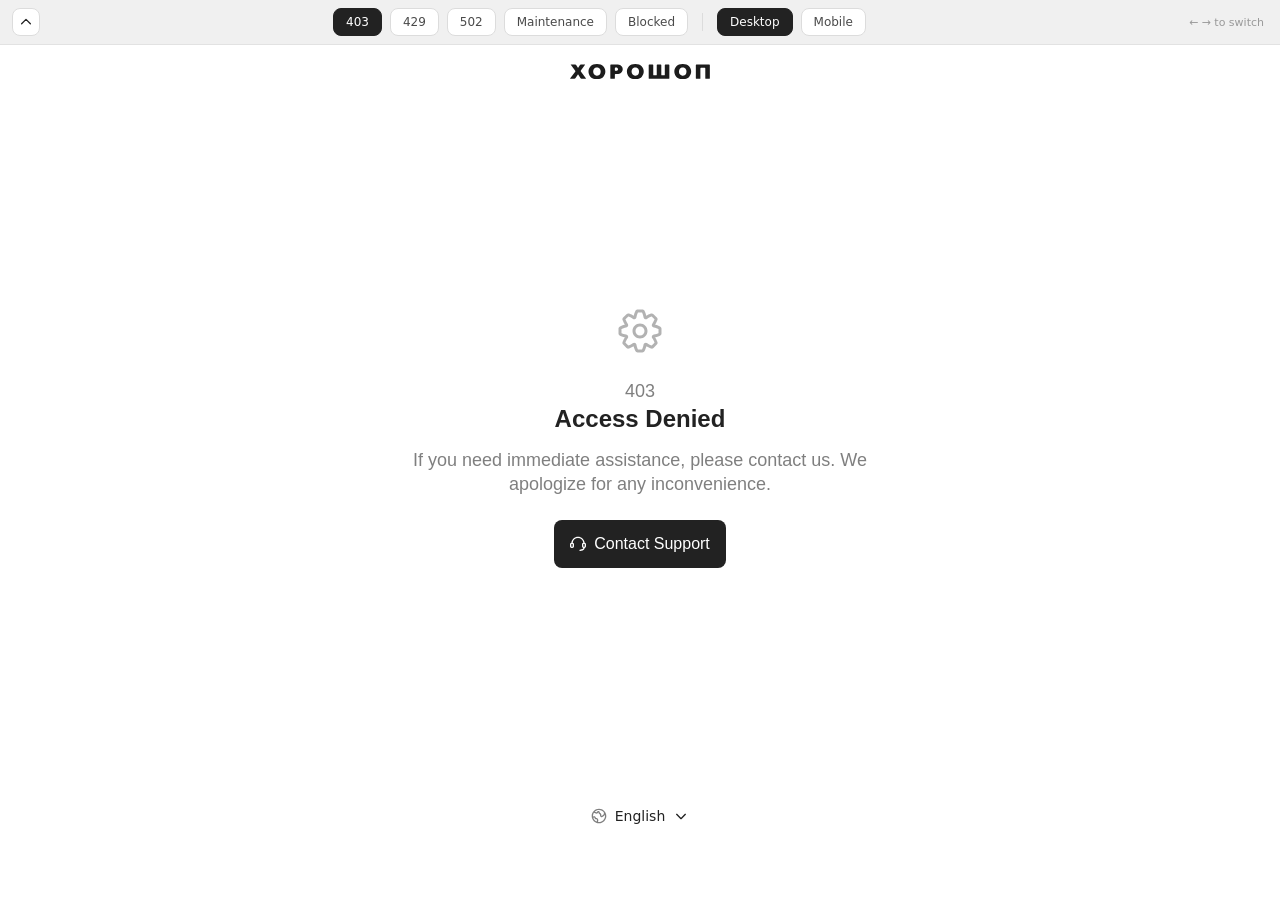
<file: horoshop-error-pages.html>
<!doctype html>
<html lang="en">
  <head>
    <meta charset="UTF-8" />
    <meta name="viewport" content="width=device-width, initial-scale=1.0" />
    <title>HOROSHOP — 4xx / 5xx Pages (Figma 102-5357)</title>
    <style>
      *,
      *::before,
      *::after {
        box-sizing: border-box;
        margin: 0;
        padding: 0;
      }
      :root {
        /* Figma 102-5357 — extracted tokens */
        --bg: #ffffff;
        --fg: #222222; /* title + button fill */
        --logo: #1c1c1c; /* horoshop wordmark */
        --muted: rgba(0, 0, 0, 0.5); /* code label + body copy: #000 @ 50% */
        --icon: rgba(0, 0, 0, 0.3); /* gear stroke: #000 @ 30% */
        --canvas: #f0f0f0;
        --font-ui: Arial, Helvetica, sans-serif;
        --font-lang:
          "Inter", system-ui, -apple-system, "Segoe UI", Arial, sans-serif;
      }
      html,
      body {
        height: 100%;
      }
      body {
        background: var(--canvas);
        font-family: var(--font-ui);
        color: #000;
        -webkit-font-smoothing: antialiased;
        display: flex;
        flex-direction: column;
      }

      /* ── Frame switcher (prototype navigation, lives outside the frame) ── */
      .nav {
        position: fixed;
        top: 0;
        left: 0;
        right: 0;
        z-index: 60;
        display: flex;
        align-items: center;
        justify-content: space-between;
        gap: 6px;
        padding: 8px 16px;
        background: rgba(240, 240, 240, 0.94);
        backdrop-filter: blur(8px);
        border-bottom: 1px solid #e2e2e2;
        transition:
          transform 0.25s ease,
          opacity 0.25s ease;
      }

      .nav-buttons {
        display: flex;
        align-items: center;
        width: 100%;
        justify-content: center;
        gap: 8px;
      }
      .nav-toggle {
        position: fixed;
        top: 8px;
        left: 12px;
        z-index: 61;
        height: 28px;
        width: 28px;
        padding: 0;
        border: 1px solid #dcdcdc;
        border-radius: 8px;
        background: #fff;
        color: #4a4a4a;
        display: flex;
        align-items: center;
        justify-content: center;
        cursor: pointer;
        transition:
          background 0.12s,
          border-color 0.12s,
          color 0.12s;
      }
      .nav-toggle:hover {
        background: #ebebeb;
        border-color: #c2c2c2;
        color: #111;
      }
      .nav-toggle:focus-visible {
        outline: 1px solid #222222;
        outline-offset: 2px;
      }
      .nav-toggle svg {
        width: 14px;
        height: 14px;
        display: block;
        transform: rotate(90deg);
      }

      /* collapsed nav state — slide up on Y axis, only the toggle button remains */
      .nav.is-collapsed {
        transform: translateY(-100%);
        opacity: 0;
        pointer-events: none;
      }
      .nav.is-collapsed .nav-buttons,
      .nav.is-collapsed .nav-hint {
        display: none;
      }
      .nav-btn {
        height: 28px;
        padding: 0 12px;
        border: 1px solid #dcdcdc;
        border-radius: 8px;
        background: #fff;
        color: #4a4a4a;
        font-family: var(--font-lang);
        font-size: 12px;
        line-height: 1;
        cursor: pointer;
        transition:
          background 0.12s,
          border-color 0.12s,
          color 0.12s;
      }
      .nav-btn:hover {
        background: #ebebeb;
        border-color: #c2c2c2;
        color: #111;
      }
      .nav-btn[aria-pressed="true"] {
        background: var(--fg);
        border-color: var(--fg);
        color: #fff;
      }
      .nav-btn:focus-visible {
        outline: 1px solid #222222;
        outline-offset: 2px;
      }
      .nav-sep {
        width: 1px;
        height: 18px;
        background: #dcdcdc;
        margin: 0 6px;
        flex: 0 0 auto;
      }
      .nav-hint {
        font-family: var(--font-lang);
        font-size: 11px;
        color: #9a9a9a;
        white-space: nowrap;
      }

      /* ── Canvas ── */
      .stage {
        flex: 1;
        display: flex;
        align-items: center;
        justify-content: center;
        padding: 0;
        min-height: 0;
      }
      .scaler {
        width: 100%;
        height: 100%;
        display: flex;
        align-items: center;
        justify-content: center;
      }

      /* ── Frame: full viewport on desktop, 390×780 on mobile ── */

      .frame {
        width: 100%;
        height: 100%;
        background: var(--bg);
        padding: 64px 24px;
        display: none;
        flex-direction: column;
        align-items: center;
        justify-content: center;
        gap: 24px;
      }
      .frame.is-active {
        display: flex;
      }

      /* ── logotypes: 140×15.2, fill #1c1c1c ── */
      .logo {
        height: 15.2px;
        display: flex;
        align-items: center;
        flex: 0 0 auto;
      }
      .logo-mark {
        display: block;
        width: 140px;
        height: 15.2px;
        color: var(--logo);
      }

      /* ── main: fixed width per frame, fills 568.8 height, padding-top 80, gap 24 ── */
      .main {
        flex: 1 1 auto;
        width: var(--main-w, 480px);
        max-width: 100%;
        display: flex;
        flex-direction: column;
        align-items: center;
        gap: 24px;
        padding-top: 80px;
      }

      /* ── icon: 48×48 gear outline, stroke #000 @30% w3, 12px center hole ── */
      .icon {
        width: 48px;
        height: 48px;
        flex: 0 0 auto;
      }
      .icon svg {
        display: block;
      }

      /* ── text: width = main width, gap 12 · title group gap 0 ── */
      .text {
        width: 100%;
        display: flex;
        flex-direction: column;
        align-items: center;
        gap: 12px;
      }
      .title-group {
        display: flex;
        flex-direction: column;
        align-items: center;
      }
      .code {
        font-size: 18px;
        font-weight: 400;
        line-height: 24.3px;
        color: var(--muted);
        text-align: center;
      }
      .title {
        font-size: 24px;
        font-weight: 700;
        line-height: 32.4px;
        color: var(--fg);
        text-align: center;
        text-wrap: balance;
      }
      .body {
        width: 100%;
        font-size: 18px;
        font-weight: 400;
        line-height: 24.3px;
        color: var(--muted);
        text-align: center;
      }

      /* ── button-admin-main: h48, r8, fill #222, pad 12/16, gap 8, label Arial 16/24 #fff ── */
      .btn {
        flex: 0 0 auto;
        height: 48px;
        padding: 12px 16px;
        display: inline-flex;
        align-items: center;
        justify-content: center;
        gap: 8px;
        border: 0;
        border-radius: 8px;
        background: var(--fg);
        color: #fff;
        cursor: pointer;
        transition: background 0.12s;
      }
      .btn-ico {
        width: 16px;
        height: 16px;
        display: block;
        flex: 0 0 auto;
      }
      .btn-ico svg {
        display: block;
      }
      .btn-label {
        font-family: var(--font-ui);
        font-size: 16px;
        font-weight: 400;
        line-height: 24px;
        color: #fff;
        white-space: nowrap;
      }
      .btn:hover {
        background: #3b3b3b;
      }
      .btn:active {
        background: #151515;
      }
      .btn:focus-visible {
        outline: 1px solid #222222;
        outline-offset: 2px;
      }

      /* ── lang-button: 120×40, r8, no fill, no visible stroke, pad 12, gap 8 ── */
      .lang {
        flex: 0 0 auto;
        position: relative;
      }
      .lang-btn {
        height: 40px;
        padding: 12px;
        display: inline-flex;
        align-items: center;
        justify-content: center;
        gap: 8px;
        border: 0;
        border-radius: 8px;
        background: transparent;
        cursor: pointer;
        transition: background 0.12s;
      }
      .lang-btn:hover {
        background: rgba(0, 0, 0, 0.05);
      }
      .lang-btn:focus-visible {
        outline: 1px solid #222222;
        outline-offset: 2px;
      }
      .lang-ico,
      .lang-chev {
        width: 16px;
        height: 16px;
        flex: 0 0 auto;
        display: block;
      }
      .lang-ico svg,
      .lang-chev svg {
        display: block;
      }
      .lang-chev {
        transition: transform 0.15s;
      }
      .lang-btn[aria-expanded="true"] .lang-chev {
        transform: rotate(180deg);
      }
      .lang-label {
        font-family: var(--font-lang);
        font-size: 14px;
        font-weight: 400;
        line-height: 16px;
        color: var(--fg);
        white-space: nowrap;
      }

      .lang-menu {
        position: absolute;
        left: 50%;
        bottom: calc(100% + 4px);
        transform: translateX(-50%);
        min-width: 164px;
        background: #fff;
        border: 1px solid #e2e2e2;
        border-radius: 8px;
        padding: 4px;
        list-style: none;
        box-shadow: 0 8px 24px rgba(0, 0, 0, 0.12);
        display: none;
        z-index: 20;
      }
      .lang-menu.is-open {
        display: block;
      }
      .lang-opt {
        width: 100%;
        height: 32px;
        padding: 0 10px;
        display: flex;
        align-items: center;
        justify-content: space-between;
        gap: 8px;
        border: 0;
        border-radius: 6px;
        background: transparent;
        cursor: pointer;
        font-family: var(--font-lang);
        font-size: 14px;
        line-height: 16px;
        color: var(--fg);
        text-align: left;
      }
      .lang-opt:hover {
        background: #ededed;
        color: #000;
      }
      .lang-opt:focus-visible {
        outline: 1px solid #222222;
        outline-offset: -2px;
      }
      .lang-opt[aria-selected="true"]::after {
        content: "";
        width: 6px;
        height: 6px;
        border-radius: 50%;
        background: var(--fg);
      }

      /* ── Toast ── */
      .toast {
        position: fixed;
        left: 50%;
        bottom: 24px;
        transform: translate(-50%, 90px);
        z-index: 80;
        background: #111;
        color: #fff;
        padding: 12px 20px;
        border-radius: 8px;
        font-family: var(--font-lang);
        font-size: 13px;
        line-height: 16px;
        opacity: 0;
        pointer-events: none;
        transition:
          opacity 0.22s,
          transform 0.22s;
        white-space: nowrap;
      }
      .toast.is-on {
        opacity: 1;
        transform: translate(-50%, 0);
      }

      /* ══ Mobile frame — 390×780. Same Figma tokens and components as the desktop frame;
      the fixed per-frame main widths release to 100%. Frame inset (64/24), main lead (80),
      gaps (24/12) and every type token stay exactly as the desktop frame. ══ */
      body[data-device="mobile"] .frame {
        width: 390px;
        height: 780px;
        max-width: 390px;
        max-height: 780px;
        padding: 48px 24px;
      }
      body[data-device="mobile"] .main {
        width: 100%;
      }

      /* ── Desktop: apply 403 styles to all frames ── */
      body[data-device="desktop"] .main {
        align-items: center;
        justify-content: center;
        padding-top: 0;
      }
      body[data-device="mobile"] .body {
        text-wrap: pretty;
      }
      body[data-device="mobile"] .lang-menu {
        min-width: 180px;
      }
      /* 120x40 Figma control keeps its visual size; hit area extends to the 44px touch minimum */
      body[data-device="mobile"] .lang-btn {
        position: relative;
      }
      body[data-device="mobile"] .btn {
        width: 100%;
        display: flex;
      }
      body[data-device="mobile"] .lang-btn::after {
        content: "";
        position: absolute;
        left: 0;
        right: 0;
        top: -2px;
        bottom: -2px;
      }

      @media (prefers-reduced-motion: reduce) {
        * {
          transition: none !important;
        }
      }
    </style>
  </head>
  <body data-device="desktop">
    <!-- ══ Icon sprite — geometry read from the Figma nodes ══ -->
    <svg
      width="0"
      height="0"
      aria-hidden="true"
      focusable="false"
      style="position: absolute"
    >
      <symbol id="i-logo" viewBox="0 0 140 15.22">
        <path
          d="M26.9465 0C29.7086 4.05644e-05 31.7878 0.764227 33.1838 2.29297C34.5795 3.82177 35.2775 5.59406 35.2775 7.60938C35.2774 9.63845 34.5794 11.4069 33.1838 12.915C31.7878 14.4232 29.7086 15.1842 26.9465 15.1982L26.7248 15.2188C24.0069 15.2188 21.9387 14.4571 20.5207 12.9355C19.103 11.4137 18.3938 9.63845 18.3937 7.60938C18.3937 5.59403 19.0917 3.82179 20.4875 2.29297C21.8835 0.764186 23.9624 0 26.7248 0H26.9465ZM65.4152 0C68.1772 0 70.2567 0.764281 71.6525 2.29297C73.0483 3.82179 73.7463 5.59403 73.7463 7.60938C73.7462 9.6385 73.0482 11.4068 71.6525 12.915C70.2567 14.4232 68.1733 15.2047 65.4113 15.2188H65.1945C62.4763 15.2188 60.4084 14.457 58.9904 12.9355C57.5727 11.4136 56.8626 9.6385 56.8625 7.60938C56.8625 5.59412 57.5606 3.82174 58.9562 2.29297C60.352 0.764186 62.4321 0 65.1945 0H65.4152ZM112.947 0C115.709 0 117.789 0.764237 119.185 2.29297C120.581 3.82179 121.278 5.59403 121.278 7.60938C121.278 9.6385 120.581 11.4068 119.185 12.915C117.789 14.4231 115.763 15.2046 113.001 15.2188H112.726C110.008 15.2187 107.941 14.457 106.523 12.9355C105.105 11.4136 104.395 9.6385 104.395 7.60938C104.395 5.59409 105.093 3.82175 106.488 2.29297C107.884 0.764256 109.963 7.02288e-05 112.726 0H112.947ZM5.12323 0.411133C5.45601 0.41129 5.85936 0.632643 6.01971 0.90332L7.63006 3.62012C7.79058 3.89085 8.05266 3.89081 8.21307 3.62012L9.82342 0.90332C9.98381 0.632546 10.388 0.411133 10.7209 0.411133H14.6506C14.9833 0.4112 15.1022 0.619733 14.9152 0.875L10.7433 6.56836C10.5563 6.82372 10.5558 7.24222 10.7424 7.49805L15.7355 14.3418C15.9222 14.5975 15.8028 14.8066 15.4699 14.8066H11.341C11.0081 14.8066 10.6004 14.5868 10.4357 14.3184L8.22088 10.709C8.05613 10.4406 7.78092 10.437 7.60858 10.7012L5.24432 14.3262C5.072 14.5905 4.65822 14.8066 4.32537 14.8066H0.350765C0.0181697 14.8066 -0.0988531 14.5992 0.0909992 14.3457L5.07244 7.7002C5.26249 7.44653 5.26249 7.03087 5.07244 6.77734L0.645687 0.87207C0.455689 0.618627 0.571887 0.411274 0.904476 0.411133H5.12323ZM47.0119 0.411133C48.1006 0.411207 49.9032 0.740242 50.7228 1.39844C51.5424 2.05628 52.0926 2.78302 52.3732 3.57812C52.4764 3.86606 52.5508 4.15083 52.5949 4.43164C52.6393 4.7125 52.6613 4.9763 52.6613 5.22266C52.6613 5.46946 52.6393 5.73383 52.5949 6.01465C52.5508 6.29581 52.4765 6.5802 52.3732 6.86816C52.1076 7.66355 51.5606 8.39387 50.7336 9.05859C49.9061 9.72362 48.6658 10.0556 47.0119 10.0557H45.423C45.0904 10.0558 44.8188 10.3085 44.8185 10.6172V14.2451C44.8184 14.5539 44.5458 14.8066 44.2131 14.8066H40.8586C40.526 14.8064 40.2542 14.5538 40.2541 14.2451V0.972656C40.2541 0.663863 40.5259 0.411377 40.8586 0.411133H47.0119ZM82.6818 0.411133C83.0147 0.411133 83.2873 0.663714 83.2873 0.972656V10.79C83.2874 11.099 83.56 11.3516 83.8928 11.3516H86.1828C86.5156 11.3516 86.7882 11.099 86.7883 10.79V0.972656C86.7883 0.663714 87.0609 0.411133 87.3937 0.411133H90.7472C91.0801 0.411133 91.3527 0.663714 91.3527 0.972656V10.79C91.3528 11.0989 91.6246 11.3514 91.9572 11.3516H94.2482C94.581 11.3516 94.8536 11.099 94.8537 10.79V0.972656C94.8537 0.663714 95.1263 0.411133 95.4592 0.411133H98.8127C99.1455 0.411133 99.4181 0.663714 99.4181 0.972656V14.2451C99.418 14.554 99.1455 14.8066 98.8127 14.8066H79.3283C78.9956 14.8066 78.7229 14.554 78.7228 14.2451V0.972656C78.7228 0.663744 78.9955 0.411182 79.3283 0.411133H82.6818ZM139.395 0.411133C139.728 0.411133 140 0.663714 140 0.972656V14.2451C140 14.554 139.728 14.8066 139.395 14.8066H136.041C135.708 14.8066 135.436 14.554 135.436 14.2451V4.42773C135.436 4.11879 135.163 3.86621 134.83 3.86621H131.122C130.789 3.86621 130.517 4.11879 130.517 4.42773V14.2451C130.517 14.5536 130.467 14.806 130.406 14.8066H126.558C126.225 14.8066 125.952 14.554 125.952 14.2451V0.972656C125.952 0.663714 126.225 0.411133 126.558 0.411133H139.395ZM26.8361 3.45508C26.6735 3.45508 26.5035 3.46872 26.3264 3.49609C26.1492 3.52383 25.9789 3.56455 25.8166 3.61914C25.1372 3.81131 24.5129 4.21922 23.9445 4.84277C23.3756 5.46715 23.091 6.38942 23.091 7.60938C23.0911 8.82972 23.3757 9.75136 23.9445 10.375C24.5129 10.999 25.1371 11.4066 25.8166 11.5986C25.9789 11.6534 26.1447 11.6951 26.3146 11.7227C26.4842 11.75 26.6511 11.7637 26.8137 11.7637C26.961 11.7637 27.116 11.7529 27.2785 11.7324C27.4407 11.7119 27.6032 11.674 27.7658 11.6191C28.4749 11.4412 29.1216 11.0401 29.7053 10.416C30.2886 9.79239 30.5802 8.85688 30.5803 7.60938C30.5803 6.36198 30.2842 5.42613 29.6935 4.80176C29.1026 4.1781 28.4602 3.77701 27.7658 3.59863C27.6033 3.55751 27.4444 3.52384 27.2892 3.49609C27.1345 3.46876 26.9832 3.45511 26.8361 3.45508ZM65.3049 3.45508C65.1421 3.45508 64.9724 3.46869 64.7951 3.49609C64.6177 3.52385 64.4475 3.5645 64.2853 3.61914C63.6058 3.81135 62.9818 4.21921 62.4133 4.84277C61.8445 5.46715 61.5597 6.38942 61.5597 7.60938C61.5598 8.82972 61.8446 9.75136 62.4133 10.375C62.9817 10.999 63.6058 11.4066 64.2853 11.5986C64.4476 11.6535 64.6143 11.6951 64.7844 11.7227C64.9539 11.7499 65.1198 11.7637 65.2824 11.7637C65.4298 11.7637 65.5857 11.7529 65.7482 11.7324C65.9105 11.7119 66.0729 11.674 66.2355 11.6191C66.9445 11.4412 67.5907 11.04 68.174 10.416C68.7571 9.79239 69.0489 8.85702 69.049 7.60938C69.049 6.3621 68.7539 5.42613 68.1633 4.80176C67.5724 4.17815 66.9296 3.77707 66.2355 3.59863C66.0728 3.55749 65.9142 3.52385 65.759 3.49609C65.6038 3.4687 65.4523 3.45509 65.3049 3.45508ZM112.836 3.45508C112.674 3.4551 112.504 3.46871 112.327 3.49609C112.15 3.52384 111.98 3.56451 111.818 3.61914C111.138 3.81133 110.514 4.21914 109.945 4.84277C109.377 5.46715 109.092 6.38942 109.092 7.60938C109.092 8.82969 109.286 9.65134 109.945 10.375C110.514 10.9991 111.138 11.4066 111.818 11.5986C111.98 11.6535 112.146 11.6951 112.317 11.7227C112.486 11.7499 112.652 11.7637 112.815 11.7637C112.962 11.7637 113.117 11.7529 113.279 11.7324C113.442 11.7119 113.605 11.674 113.768 11.6191C114.476 11.4412 115.122 11.0401 115.706 10.416C116.289 9.79239 116.581 8.85709 116.581 7.60938C116.581 6.36208 116.286 5.42613 115.695 4.80176C115.105 4.17805 114.461 3.77702 113.768 3.59863C113.605 3.55751 113.446 3.52384 113.291 3.49609C113.136 3.46869 112.984 3.45508 112.836 3.45508ZM45.423 3.57812C45.0903 3.57823 44.8185 3.83077 44.8185 4.13965V6.32715C44.8185 6.63596 45.0473 6.88846 45.3273 6.88867C45.6074 6.88867 46.1082 6.86577 46.4396 6.83691C46.4396 6.83691 46.9368 6.79269 47.2326 6.60059C47.5277 6.40884 47.7278 6.2036 47.8312 5.98438C47.8902 5.83353 47.9267 5.6889 47.9416 5.55176C47.9561 5.41509 47.964 5.30488 47.964 5.22266C47.964 5.14073 47.9605 5.05868 47.9533 4.97656C47.9458 4.89416 47.9348 4.81165 47.9201 4.72949C47.8462 4.44154 47.6616 4.17742 47.3664 3.9375C47.0706 3.6978 46.5609 3.57812 45.8371 3.57812H45.423Z"
          fill="#1C1C1C"
        ></path>
      </symbol>
      <symbol id="i-gear" viewBox="616 183.2 48 48">
        <!-- exact geometry exported from Figma node 102-5357 (gear, stroke outlined, #000 @30%) -->
        <path
          d="M645 193.219L646.492 193.065V193.065L645 193.219ZM646.364 193.784L645.418 192.62L645.418 192.62L646.364 193.784ZM653.436 200.855L654.599 201.801L654.599 201.801L653.436 200.855ZM654 202.219L654.154 200.727V200.727L654 202.219ZM654 212.219L654.154 213.711V213.711L654 212.219ZM653.436 213.583L654.599 212.637L654.599 212.637L653.436 213.583ZM646.364 220.653L645.418 221.817L645.418 221.817L646.364 220.653ZM645 221.219L646.492 221.373V221.373L645 221.219ZM635 221.219L633.508 221.373V221.373L635 221.219ZM633.636 220.653L634.582 221.817H634.582L633.636 220.653ZM626.565 213.583L625.402 212.637L625.402 212.637L626.565 213.583ZM626 212.219L625.846 213.711H625.846L626 212.219ZM626 202.219L625.846 200.727V200.727L626 202.219ZM626.565 200.855L625.402 201.801L625.402 201.801L626.565 200.855ZM633.636 193.784L634.582 192.62L634.582 192.62L633.636 193.784ZM635 193.219L633.508 193.065V193.065L635 193.219ZM636.738 187.787L635.369 187.175L636.738 187.787ZM623.953 195.786L622.552 196.321L623.953 195.786ZM620.569 210.481L621.181 209.111L620.569 210.481ZM628.567 223.265L628.031 221.864L628.567 223.265ZM627.536 223.039L628.596 221.978L627.536 223.039ZM636.738 226.65L635.369 227.263L636.738 226.65ZM643.262 226.65L644.631 227.263L643.262 226.65ZM656.047 218.652L654.645 219.187L656.047 218.652ZM627.536 191.399L628.596 192.46L627.536 191.399ZM659.431 210.481L660.044 211.85L659.431 210.481ZM659.431 203.957L660.044 202.588L659.431 203.957ZM651.433 223.265L650.898 224.667L651.433 223.265ZM651.433 191.172L651.969 192.573L651.433 191.172ZM620.569 203.957L619.956 202.588L620.569 203.957ZM624.18 219.683L623.12 220.744L624.18 219.683ZM623.953 218.652L625.355 219.188L623.953 218.652ZM655.82 194.754L654.759 195.815L655.82 194.754ZM656.047 195.786L657.448 196.321L656.047 195.786ZM643.262 187.787L644.631 187.175L643.262 187.787ZM643.262 187.787L641.893 188.4C642.404 189.544 643.352 191.856 643.508 193.373L645 193.219L646.492 193.065C646.279 190.998 645.118 188.263 644.631 187.175L643.262 187.787ZM646.364 193.784L647.311 194.948C648.493 193.986 650.798 193.021 651.969 192.573L651.433 191.172L650.898 189.771C649.784 190.196 647.03 191.31 645.418 192.62L646.364 193.784ZM652.465 191.399L651.404 192.46L654.759 195.815L655.82 194.754L656.88 193.694L653.525 190.339L652.465 191.399ZM656.047 195.786L654.645 195.25C654.198 196.421 653.233 198.725 652.272 199.908L653.436 200.855L654.599 201.801C655.91 200.189 657.023 197.434 657.448 196.321L656.047 195.786ZM654 202.219L653.846 203.711C655.363 203.867 657.675 204.815 658.819 205.326L659.431 203.957L660.044 202.588C658.956 202.101 656.22 200.94 654.154 200.727L654 202.219ZM660 204.847H658.5V209.591H660H661.5V204.847H660ZM659.431 210.481L658.819 209.111C657.675 209.623 655.363 210.57 653.846 210.727L654 212.219L654.154 213.711C656.22 213.498 658.956 212.337 660.044 211.85L659.431 210.481ZM653.436 213.583L652.272 214.529C653.233 215.712 654.198 218.017 654.645 219.187L656.047 218.652L657.448 218.117C657.023 217.004 655.91 214.249 654.599 212.637L653.436 213.583ZM655.82 219.683L654.759 218.623L651.404 221.978L652.465 223.039L653.525 224.099L656.88 220.744L655.82 219.683ZM651.433 223.265L651.969 221.864C650.798 221.417 648.493 220.451 647.311 219.49L646.364 220.653L645.418 221.817C647.03 223.128 649.784 224.241 650.898 224.667L651.433 223.265ZM645 221.219L643.508 221.065C643.352 222.582 642.404 224.894 641.893 226.038L643.262 226.65L644.631 227.263C645.118 226.175 646.279 223.439 646.492 221.373L645 221.219ZM642.372 227.219V225.719H637.628V227.219V228.719H642.372V227.219ZM636.738 226.65L638.107 226.038C637.596 224.894 636.648 222.582 636.492 221.065L635 221.219L633.508 221.373C633.721 223.439 634.882 226.175 635.369 227.263L636.738 226.65ZM633.636 220.653L632.689 219.49C631.507 220.451 629.202 221.417 628.031 221.864L628.567 223.265L629.102 224.667C630.215 224.241 632.97 223.128 634.582 221.817L633.636 220.653ZM627.536 223.039L628.596 221.978L625.241 218.623L624.18 219.683L623.12 220.744L626.475 224.099L627.536 223.039ZM623.953 218.652L625.355 219.188C625.802 218.017 626.767 215.712 627.729 214.529L626.565 213.583L625.402 212.637C624.091 214.248 622.978 217.003 622.552 218.117L623.953 218.652ZM626 212.219L626.154 210.727C624.637 210.57 622.325 209.623 621.181 209.111L620.569 210.481L619.956 211.85C621.044 212.337 623.78 213.498 625.846 213.711L626 212.219ZM620 209.591H621.5V204.847H620H618.5V209.591H620ZM620.569 203.957L621.181 205.326C622.325 204.815 624.637 203.867 626.154 203.711L626 202.219L625.846 200.727C623.78 200.94 621.044 202.101 619.956 202.588L620.569 203.957ZM626.565 200.855L627.729 199.908C626.767 198.725 625.802 196.421 625.355 195.25L623.953 195.786L622.552 196.321C622.978 197.434 624.091 200.189 625.402 201.801L626.565 200.855ZM624.18 194.754L625.241 195.815L628.596 192.46L627.536 191.399L626.475 190.338L623.12 193.694L624.18 194.754ZM628.567 191.172L628.031 192.573C629.202 193.021 631.507 193.986 632.689 194.948L633.636 193.784L634.582 192.62C632.97 191.31 630.215 190.196 629.102 189.771L628.567 191.172ZM635 193.219L636.492 193.373C636.648 191.856 637.596 189.544 638.107 188.4L636.738 187.787L635.369 187.175C634.882 188.263 633.721 190.998 633.508 193.065L635 193.219ZM637.628 187.219V188.719H642.372V187.219V185.719H637.628V187.219ZM640 201.219V199.719C635.858 199.719 632.5 203.077 632.5 207.219H634H635.5C635.5 204.734 637.515 202.719 640 202.719V201.219ZM634 207.219H632.5C632.5 211.361 635.858 214.719 640 214.719V213.219V211.719C637.515 211.719 635.5 209.704 635.5 207.219H634ZM640 213.219V214.719C644.142 214.719 647.5 211.361 647.5 207.219H646H644.5C644.5 209.704 642.485 211.719 640 211.719V213.219ZM646 207.219H647.5C647.5 203.077 644.142 199.719 640 199.719V201.219V202.719C642.485 202.719 644.5 204.734 644.5 207.219H646ZM636.738 187.787L638.107 188.4C638.014 188.609 637.814 188.719 637.628 188.719V187.219V185.719C636.674 185.719 635.776 186.265 635.369 187.175L636.738 187.787ZM623.953 195.786L625.355 195.25C625.437 195.465 625.372 195.684 625.241 195.815L624.18 194.754L623.12 193.694C622.446 194.368 622.196 195.389 622.552 196.321L623.953 195.786ZM620.569 210.481L621.181 209.111C621.39 209.205 621.5 209.405 621.5 209.591H620H618.5C618.5 210.545 619.046 211.443 619.956 211.85L620.569 210.481ZM628.567 223.265L628.031 221.864C628.246 221.782 628.465 221.847 628.596 221.978L627.536 223.039L626.475 224.099C627.149 224.773 628.171 225.023 629.102 224.667L628.567 223.265ZM635 221.219L636.492 221.065C636.303 219.227 634.125 218.322 632.689 219.49L633.636 220.653L634.582 221.817C634.362 221.996 634.091 221.997 633.909 221.922C633.727 221.846 633.537 221.654 633.508 221.373L635 221.219ZM637.628 227.219V225.719C637.814 225.719 638.014 225.829 638.107 226.038L636.738 226.65L635.369 227.263C635.776 228.172 636.674 228.719 637.628 228.719V227.219ZM643.262 226.65L641.893 226.038C641.986 225.828 642.187 225.719 642.372 225.719V227.219V228.719C643.326 228.719 644.224 228.173 644.631 227.263L643.262 226.65ZM646.364 220.653L647.311 219.49C645.875 218.322 643.697 219.227 643.508 221.065L645 221.219L646.492 221.373C646.463 221.653 646.273 221.846 646.091 221.921C645.908 221.997 645.637 221.996 645.418 221.817L646.364 220.653ZM633.636 193.784L632.689 194.948C634.125 196.115 636.303 195.211 636.492 193.373L635 193.219L633.508 193.065C633.537 192.783 633.728 192.591 633.909 192.516C634.091 192.441 634.362 192.441 634.582 192.62L633.636 193.784ZM656.047 218.652L654.645 219.187C654.564 218.973 654.628 218.754 654.759 218.623L655.82 219.683L656.88 220.744C657.554 220.07 657.804 219.049 657.448 218.117L656.047 218.652ZM627.536 191.399L628.596 192.46C628.465 192.591 628.246 192.655 628.031 192.573L628.567 191.172L629.102 189.771C628.171 189.415 627.149 189.664 626.475 190.338L627.536 191.399ZM654 212.219L653.846 210.727C652.004 210.917 651.106 213.096 652.272 214.529L653.436 213.583L654.599 212.637C654.777 212.855 654.779 213.125 654.703 213.308C654.628 213.492 654.435 213.682 654.154 213.711L654 212.219ZM660 209.591H658.5C658.5 209.405 658.61 209.205 658.819 209.111L659.431 210.481L660.044 211.85C660.954 211.443 661.5 210.545 661.5 209.591H660ZM626 202.219L626.154 203.711C627.992 203.521 628.896 201.344 627.729 199.908L626.565 200.855L625.402 201.801C625.223 201.581 625.222 201.31 625.297 201.128C625.372 200.947 625.564 200.756 625.846 200.727L626 202.219ZM659.431 203.957L658.819 205.326C658.61 205.233 658.5 205.032 658.5 204.847H660H661.5C661.5 203.893 660.954 202.995 660.044 202.588L659.431 203.957ZM652.465 223.039L651.404 221.978C651.535 221.847 651.754 221.782 651.969 221.864L651.433 223.265L650.898 224.667C651.83 225.023 652.851 224.773 653.525 224.099L652.465 223.039ZM626.565 213.583L627.729 214.529C628.897 213.094 627.992 210.916 626.154 210.727L626 212.219L625.846 213.711C625.565 213.682 625.373 213.492 625.297 213.31C625.222 213.128 625.223 212.856 625.402 212.637L626.565 213.583ZM651.433 191.172L651.969 192.573C651.754 192.655 651.535 192.591 651.404 192.46L652.465 191.399L653.525 190.339C652.851 189.664 651.83 189.415 650.898 189.771L651.433 191.172ZM620 204.847H621.5C621.5 205.032 621.39 205.233 621.181 205.326L620.569 203.957L619.956 202.588C619.046 202.995 618.5 203.893 618.5 204.847H620ZM653.436 200.855L652.272 199.908C651.106 201.342 652.004 203.521 653.846 203.711L654 202.219L654.154 200.727C654.435 200.756 654.628 200.946 654.704 201.129C654.779 201.312 654.777 201.582 654.599 201.801L653.436 200.855ZM624.18 219.683L625.241 218.623C625.372 218.754 625.437 218.973 625.355 219.188L623.953 218.652L622.552 218.117C622.196 219.048 622.446 220.07 623.12 220.744L624.18 219.683ZM645 193.219L643.508 193.373C643.697 195.211 645.875 196.115 647.311 194.948L646.364 193.784L645.418 192.62C645.638 192.442 645.909 192.441 646.091 192.516C646.273 192.592 646.463 192.784 646.492 193.065L645 193.219ZM655.82 194.754L654.759 195.815C654.628 195.684 654.564 195.465 654.645 195.25L656.047 195.786L657.448 196.321C657.804 195.389 657.554 194.368 656.88 193.694L655.82 194.754ZM643.262 187.787L644.631 187.175C644.224 186.265 643.326 185.719 642.372 185.719V187.219V188.719C642.187 188.719 641.986 188.609 641.893 188.4L643.262 187.787Z"
          fill="black"
          fill-opacity="0.3"
        ></path>
      </symbol>
      <symbol id="i-refresh" viewBox="0 0 16 16">
        <path
          d="M13.6 5.4A6 6 0 1 0 14 8"
          fill="none"
          stroke="#fff"
          stroke-width="1.6"
          stroke-linecap="round"
        ></path>
        <path
          d="M10.4 5.2h3.4V1.8"
          fill="none"
          stroke="#fff"
          stroke-width="1.6"
          stroke-linecap="round"
          stroke-linejoin="round"
        ></path>
      </symbol>
      <symbol id="i-support" viewBox="570 411.2 16 16">
        <!-- exact geometry exported from Figma node 102-5357 (admin-stroke-3, filled white) -->
        <path
          d="M578 411.886C581.466 411.886 584.314 414.531 584.636 417.913C585.412 418.055 586 418.735 586 419.553V421.553C586 422.362 585.423 423.035 584.658 423.186C584.575 424.327 583.77 425.297 582.646 425.578L580.162 426.199C579.805 426.288 579.443 426.071 579.354 425.715C579.264 425.358 579.481 424.996 579.838 424.906L582.323 424.285C582.854 424.152 583.241 423.711 583.317 423.181C582.565 423.021 582 422.353 582 421.553V419.553C582 418.76 582.553 418.097 583.295 417.928C582.986 415.277 580.734 413.22 578 413.22C575.266 413.22 573.013 415.276 572.704 417.928C573.446 418.096 574 418.76 574 419.553V421.553C574 422.473 573.254 423.219 572.334 423.22H571.667C570.747 423.22 570 422.473 570 421.553V419.553C570 418.736 570.588 418.056 571.363 417.913C571.685 414.531 574.534 411.886 578 411.886ZM571.667 419.22C571.483 419.22 571.334 419.368 571.334 419.553V421.553C571.334 421.736 571.483 421.886 571.667 421.886H572.334C572.518 421.885 572.667 421.736 572.667 421.553V419.553C572.667 419.369 572.518 419.22 572.334 419.22H571.667ZM583.667 419.22C583.483 419.22 583.334 419.368 583.334 419.553V421.553C583.334 421.736 583.483 421.886 583.667 421.886H584.334C584.518 421.885 584.667 421.736 584.667 421.553V419.553C584.667 419.369 584.518 419.22 584.334 419.22H583.667Z"
          fill="white"
        ></path>
      </symbol>
      <symbol id="i-globe" viewBox="592 708 16 16">
        <!-- exact geometry exported from Figma node 102-5357 (lang globe, #000 @50%) -->
        <path
          d="M600 708.668C604.049 708.668 607.331 711.951 607.331 716C607.331 720.049 604.049 723.331 600 723.331C595.951 723.331 592.668 720.049 592.668 716C592.668 711.951 595.951 708.668 600 708.668ZM599.377 712.384C599.314 712.342 599.228 712.364 599.194 712.432L599.043 712.734C598.635 713.55 597.67 713.917 596.823 713.578L594.913 712.814C594.334 713.738 593.998 714.83 593.998 716C593.998 716.16 594.006 716.319 594.019 716.477L594.734 716.298C595.706 716.055 596.678 716.692 596.843 717.68C596.874 717.865 597.035 718.002 597.223 718.002H597.35C598.238 718.002 599.003 718.629 599.178 719.501L599.253 719.876C599.313 720.178 599.313 720.489 599.253 720.791L599.026 721.922C599.343 721.974 599.668 722.001 600 722.001C603.314 722.001 606.001 719.314 606.001 716C606.001 715.583 605.957 715.176 605.876 714.782C605.717 715.109 605.495 715.404 605.215 715.645L603.849 716.815C603.425 717.179 602.85 717.314 602.309 717.179C601.541 716.987 601.002 716.297 601.002 715.506V714.854C601.002 714.583 600.848 714.334 600.605 714.212C600.071 713.945 599.679 713.457 599.534 712.877L599.43 712.458C599.422 712.428 599.403 712.401 599.377 712.384ZM595.058 717.588L594.268 717.784C594.802 719.503 596.089 720.888 597.742 721.56L597.949 720.53C597.975 720.401 597.975 720.267 597.949 720.138L597.874 719.762C597.824 719.512 597.604 719.332 597.35 719.332H597.223C596.384 719.332 595.669 718.725 595.531 717.898C595.494 717.677 595.276 717.534 595.058 717.588ZM600 709.998C598.357 709.998 596.868 710.659 595.784 711.729L597.316 712.344C597.521 712.426 597.755 712.337 597.854 712.14L598.005 711.837C598.397 711.054 599.387 710.791 600.115 711.276C600.416 711.477 600.632 711.784 600.72 712.135L600.824 712.555C600.875 712.758 601.013 712.929 601.2 713.022C601.894 713.369 602.332 714.079 602.332 714.854V715.506C602.332 715.687 602.455 715.845 602.631 715.889C602.755 715.919 602.886 715.889 602.983 715.806L604.35 714.635C604.587 714.431 604.745 714.149 604.797 713.84L604.991 712.668C603.915 711.059 602.081 709.998 600 709.998Z"
          fill="black"
          fill-opacity="0.5"
        ></path>
      </symbol>
      <symbol id="i-chevron" viewBox="672 708 16 16">
        <!-- exact geometry exported from Figma node 102-5357 (chevron-down, #222222) -->
        <path
          d="M675.195 713.862C674.935 714.122 674.935 714.545 675.195 714.805L679.528 719.138C679.653 719.263 679.823 719.334 680 719.334C680.176 719.334 680.346 719.263 680.471 719.138L684.805 714.805C685.065 714.545 685.065 714.122 684.805 713.862C684.544 713.602 684.122 713.602 683.861 713.862L680 717.724L676.138 713.862C675.877 713.602 675.456 713.602 675.195 713.862Z"
          fill="#222222"
        ></path>
      </symbol>
      <symbol id="i-chevron-left" viewBox="0 0 16 16">
        <path
          d="M10 3L5 8l5 5"
          fill="none"
          stroke="#222222"
          stroke-width="1.5"
          stroke-linecap="round"
          stroke-linejoin="round"
        />
      </symbol>
      <symbol id="i-chevron-right" viewBox="0 0 16 16">
        <path
          d="M6 3l5 5-5 5"
          fill="none"
          stroke="#222222"
          stroke-width="1.5"
          stroke-linecap="round"
          stroke-linejoin="round"
        />
      </symbol>
    </svg>

    <!-- ══ Toggle (outside nav so it survives the slide) ══ -->
    <button
      class="nav-toggle"
      id="nav-toggle"
      aria-label="Свернуть панель"
      aria-expanded="true"
    >
      <svg class="icon-chevron-left"><use href="#i-chevron-left" /></svg>
    </button>

    <!-- ══ Prototype navigation ══ -->
    <nav class="nav" data-od-id="proto-nav" aria-label="Frames">
      <div class="nav-buttons">
        <button class="nav-btn" data-frame="403" aria-pressed="true">
          403
        </button>
        <button class="nav-btn" data-frame="429" aria-pressed="false">
          429
        </button>
        <button class="nav-btn" data-frame="502" aria-pressed="false">
          502
        </button>
        <button class="nav-btn" data-frame="503" aria-pressed="false">
          Maintenance
        </button>
        <button class="nav-btn" data-frame="blocked" aria-pressed="false">
          Blocked
        </button>
        <span class="nav-sep" aria-hidden="true"></span>
        <button
          class="nav-btn nav-dev"
          data-device="desktop"
          aria-pressed="true"
          data-od-id="device-desktop"
        >
          Desktop
        </button>
        <button
          class="nav-btn nav-dev"
          data-device="mobile"
          aria-pressed="false"
          data-od-id="device-mobile"
        >
          Mobile
        </button>
      </div>

      <span class="nav-hint" id="nav-hint">← → to switch</span>
    </nav>

    <div class="stage">
      <div class="scaler" id="scaler">
        <!-- ═══ 403 · main 423 ═══ -->
        <section class="frame is-active" id="f-403" data-od-id="frame-403">
          <div class="logo" data-od-id="logo-403">
            <svg
              class="logo-mark"
              width="140"
              height="15.2"
              role="img"
              aria-label="Horoshop"
            >
              <use href="#i-logo"></use>
            </svg>
          </div>
          <div class="main" data-od-id="main-403">
            <div class="icon" data-od-id="icon-403">
              <svg width="48" height="48" aria-hidden="true">
                <use href="#i-gear"></use>
              </svg>
            </div>
            <div class="text" data-od-id="text-403">
              <div class="title-group">
                <span class="code" data-i18n="403_code">403</span>
                <h1 class="title" data-i18n="403_title">Access Denied</h1>
              </div>
              <p class="body" data-i18n="403_sub">
                If you need immediate assistance, please contact us. We
                apologize for any inconvenience.
              </p>
            </div>
            <button class="btn" data-od-id="cta-403" data-action="support">
              <span class="btn-ico"
                ><svg width="16" height="16" aria-hidden="true">
                  <use href="#i-support"></use></svg
              ></span>
              <span class="btn-label" data-i18n="403_btn">Contact Support</span>
            </button>
          </div>
          <div class="lang" data-od-id="lang-403">
            <button
              class="lang-btn"
              type="button"
              aria-haspopup="listbox"
              aria-expanded="false"
              data-od-id="lang-trigger-403"
            >
              <span class="lang-ico"
                ><svg width="16" height="16" aria-hidden="true">
                  <use href="#i-globe"></use></svg
              ></span>
              <span class="lang-label">English</span>
              <span class="lang-chev"
                ><svg width="16" height="16" aria-hidden="true">
                  <use href="#i-chevron"></use></svg
              ></span>
            </button>
            <ul class="lang-menu" role="listbox" aria-label="Language">
              <li role="presentation">
                <button
                  class="lang-opt"
                  type="button"
                  role="option"
                  data-lang="en"
                  aria-selected="true"
                >
                  English
                </button>
              </li>
              <li role="presentation">
                <button
                  class="lang-opt"
                  type="button"
                  role="option"
                  data-lang="uk"
                  aria-selected="false"
                >
                  Українська
                </button>
              </li>
              <li role="presentation">
                <button
                  class="lang-opt"
                  type="button"
                  role="option"
                  data-lang="ru"
                  aria-selected="false"
                >
                  Русский
                </button>
              </li>
            </ul>
          </div>
        </section>

        <!-- ═══ 429 · main 688 ═══ -->
        <section class="frame" id="f-429" data-od-id="frame-429">
          <div class="logo" data-od-id="logo-429">
            <svg
              class="logo-mark"
              width="140"
              height="15.2"
              role="img"
              aria-label="Horoshop"
            >
              <use href="#i-logo"></use>
            </svg>
          </div>
          <div class="main" data-od-id="main-429">
            <div class="icon" data-od-id="icon-429">
              <svg width="48" height="48" aria-hidden="true">
                <use href="#i-gear"></use>
              </svg>
            </div>
            <div class="text" data-od-id="text-429">
              <div class="title-group">
                <span class="code" data-i18n="429_code">429</span>
                <h1 class="title" data-i18n="429_title">Too Many Requests</h1>
              </div>
              <p class="body" data-i18n="429_sub">
                The best thing to do is to slow down with your requests and try
                again in a few minutes.<br />We apologize for any inconvenience.
              </p>
            </div>
            <button class="btn" data-od-id="cta-429" data-action="refresh">
              <span class="btn-ico"
                ><svg width="16" height="16" aria-hidden="true">
                  <use href="#i-refresh"></use></svg
              ></span>
              <span class="btn-label" data-i18n="429_btn">Refresh Page</span>
            </button>
          </div>
          <div class="lang" data-od-id="lang-429">
            <button
              class="lang-btn"
              type="button"
              aria-haspopup="listbox"
              aria-expanded="false"
              data-od-id="lang-trigger-429"
            >
              <span class="lang-ico"
                ><svg width="16" height="16" aria-hidden="true">
                  <use href="#i-globe"></use></svg
              ></span>
              <span class="lang-label">English</span>
              <span class="lang-chev"
                ><svg width="16" height="16" aria-hidden="true">
                  <use href="#i-chevron"></use></svg
              ></span>
            </button>
            <ul class="lang-menu" role="listbox" aria-label="Language">
              <li role="presentation">
                <button
                  class="lang-opt"
                  type="button"
                  role="option"
                  data-lang="en"
                  aria-selected="true"
                >
                  English
                </button>
              </li>
              <li role="presentation">
                <button
                  class="lang-opt"
                  type="button"
                  role="option"
                  data-lang="uk"
                  aria-selected="false"
                >
                  Українська
                </button>
              </li>
              <li role="presentation">
                <button
                  class="lang-opt"
                  type="button"
                  role="option"
                  data-lang="ru"
                  aria-selected="false"
                >
                  Русский
                </button>
              </li>
            </ul>
          </div>
        </section>

        <!-- ═══ 502 · main 593 ═══ -->
        <section class="frame" id="f-502" data-od-id="frame-502">
          <div class="logo" data-od-id="logo-502">
            <svg
              class="logo-mark"
              width="140"
              height="15.2"
              role="img"
              aria-label="Horoshop"
            >
              <use href="#i-logo"></use>
            </svg>
          </div>
          <div class="main" data-od-id="main-502">
            <div class="icon" data-od-id="icon-502">
              <svg width="48" height="48" aria-hidden="true">
                <use href="#i-gear"></use>
              </svg>
            </div>
            <div class="text" data-od-id="text-502">
              <div class="title-group">
                <span class="code" data-i18n="502_code">502</span>
                <h1 class="title" data-i18n="502_title">Bad Gateway</h1>
              </div>
              <p class="body" data-i18n="502_sub">
                Clearing your browser cache and refreshing the page may clear
                this issue.
              </p>
            </div>
            <button class="btn" data-od-id="cta-502" data-action="refresh">
              <span class="btn-ico"
                ><svg width="16" height="16" aria-hidden="true">
                  <use href="#i-refresh"></use></svg
              ></span>
              <span class="btn-label" data-i18n="502_btn">Refresh Page</span>
            </button>
          </div>
          <div class="lang" data-od-id="lang-502">
            <button
              class="lang-btn"
              type="button"
              aria-haspopup="listbox"
              aria-expanded="false"
              data-od-id="lang-trigger-502"
            >
              <span class="lang-ico"
                ><svg width="16" height="16" aria-hidden="true">
                  <use href="#i-globe"></use></svg
              ></span>
              <span class="lang-label">English</span>
              <span class="lang-chev"
                ><svg width="16" height="16" aria-hidden="true">
                  <use href="#i-chevron"></use></svg
              ></span>
            </button>
            <ul class="lang-menu" role="listbox" aria-label="Language">
              <li role="presentation">
                <button
                  class="lang-opt"
                  type="button"
                  role="option"
                  data-lang="en"
                  aria-selected="true"
                >
                  English
                </button>
              </li>
              <li role="presentation">
                <button
                  class="lang-opt"
                  type="button"
                  role="option"
                  data-lang="uk"
                  aria-selected="false"
                >
                  Українська
                </button>
              </li>
              <li role="presentation">
                <button
                  class="lang-opt"
                  type="button"
                  role="option"
                  data-lang="ru"
                  aria-selected="false"
                >
                  Русский
                </button>
              </li>
            </ul>
          </div>
        </section>

        <!-- ═══ 503 Temporary Maintenance · main 295 · no code line in Figma ═══ -->
        <section class="frame" id="f-503" data-od-id="frame-503">
          <div class="logo" data-od-id="logo-503">
            <svg
              class="logo-mark"
              width="140"
              height="15.2"
              role="img"
              aria-label="Horoshop"
            >
              <use href="#i-logo"></use>
            </svg>
          </div>
          <div class="main" data-od-id="main-503">
            <div class="icon" data-od-id="icon-503">
              <svg width="48" height="48" aria-hidden="true">
                <use href="#i-gear"></use>
              </svg>
            </div>
            <div class="text" data-od-id="text-503">
              <div class="title-group">
                <h1 class="title" data-i18n="503_title">
                  Temporary Maintenance
                </h1>
              </div>
              <p class="body" data-i18n="503_sub">
                Try again in a few minutes. We apologize for any inconvenience.
              </p>
            </div>
            <button class="btn" data-od-id="cta-503" data-action="refresh">
              <span class="btn-ico"
                ><svg width="16" height="16" aria-hidden="true">
                  <use href="#i-refresh"></use></svg
              ></span>
              <span class="btn-label" data-i18n="503_btn">Refresh Page</span>
            </button>
          </div>
          <div class="lang" data-od-id="lang-503">
            <button
              class="lang-btn"
              type="button"
              aria-haspopup="listbox"
              aria-expanded="false"
              data-od-id="lang-trigger-503"
            >
              <span class="lang-ico"
                ><svg width="16" height="16" aria-hidden="true">
                  <use href="#i-globe"></use></svg
              ></span>
              <span class="lang-label">English</span>
              <span class="lang-chev"
                ><svg width="16" height="16" aria-hidden="true">
                  <use href="#i-chevron"></use></svg
              ></span>
            </button>
            <ul class="lang-menu" role="listbox" aria-label="Language">
              <li role="presentation">
                <button
                  class="lang-opt"
                  type="button"
                  role="option"
                  data-lang="en"
                  aria-selected="true"
                >
                  English
                </button>
              </li>
              <li role="presentation">
                <button
                  class="lang-opt"
                  type="button"
                  role="option"
                  data-lang="uk"
                  aria-selected="false"
                >
                  Українська
                </button>
              </li>
              <li role="presentation">
                <button
                  class="lang-opt"
                  type="button"
                  role="option"
                  data-lang="ru"
                  aria-selected="false"
                >
                  Русский
                </button>
              </li>
            </ul>
          </div>
        </section>

        <!-- ═══ Blocked · main 423 · no code line in Figma ═══ -->
        <section class="frame" id="f-blocked" data-od-id="frame-blocked">
          <div class="logo" data-od-id="logo-blocked">
            <svg
              class="logo-mark"
              width="140"
              height="15.2"
              role="img"
              aria-label="Horoshop"
            >
              <use href="#i-logo"></use>
            </svg>
          </div>
          <div class="main" data-od-id="main-blocked">
            <div class="icon" data-od-id="icon-blocked">
              <svg width="48" height="48" aria-hidden="true">
                <use href="#i-gear"></use>
              </svg>
            </div>
            <div class="text" data-od-id="text-blocked">
              <div class="title-group">
                <h1 class="title" data-i18n="bl_title">Blocked</h1>
              </div>
              <p class="body" data-i18n="bl_sub">
                Access to this project is restricted. If you need immediate
                assistance, please contact us. We apologize for any
                inconvenience.
              </p>
            </div>
            <button class="btn" data-od-id="cta-blocked" data-action="support">
              <span class="btn-ico"
                ><svg width="16" height="16" aria-hidden="true">
                  <use href="#i-support"></use></svg
              ></span>
              <span class="btn-label" data-i18n="bl_btn">Contact Support</span>
            </button>
          </div>
          <div class="lang" data-od-id="lang-blocked">
            <button
              class="lang-btn"
              type="button"
              aria-haspopup="listbox"
              aria-expanded="false"
              data-od-id="lang-trigger-blocked"
              style="width: 100%"
            >
              <span class="lang-ico"
                ><svg width="16" height="16" aria-hidden="true">
                  <use href="#i-globe"></use></svg
              ></span>
              <span class="lang-label">English</span>
              <span class="lang-chev"
                ><svg width="16" height="16" aria-hidden="true">
                  <use href="#i-chevron"></use></svg
              ></span>
            </button>
            <ul class="lang-menu" role="listbox" aria-label="Language">
              <li role="presentation">
                <button
                  class="lang-opt"
                  type="button"
                  role="option"
                  data-lang="en"
                  aria-selected="true"
                >
                  English
                </button>
              </li>
              <li role="presentation">
                <button
                  class="lang-opt"
                  type="button"
                  role="option"
                  data-lang="uk"
                  aria-selected="false"
                >
                  Українська
                </button>
              </li>
              <li role="presentation">
                <button
                  class="lang-opt"
                  type="button"
                  role="option"
                  data-lang="ru"
                  aria-selected="false"
                >
                  Русский
                </button>
              </li>
            </ul>
          </div>
        </section>
      </div>
    </div>

    <div class="toast" id="toast" role="status" aria-live="polite"></div>

    <script>
      /* ── Copy: Figma source is English; UA/RU are localized runs of the same strings ── */
      var LANGS = [
        { id: "en", name: "English" },
        { id: "uk", name: "Українська" },
        { id: "ru", name: "Русский" },
      ];
      var I18N = {
        en: {
          "403_code": "403",
          "403_title": "Access Denied",
          "403_sub":
            "If you need immediate assistance, please contact us. We apologize for any inconvenience.",
          "403_btn": "Contact Support",
          "403_toast": "Opening support…",
          "429_code": "429",
          "429_title": "Too Many Requests",
          "429_sub":
            "The best thing to do is to slow down with your requests and try again in a few minutes.\nWe apologize for any inconvenience.",
          "429_btn": "Refresh Page",
          "429_toast": "Refreshing…",
          "502_code": "502",
          "502_title": "Bad Gateway",
          "502_sub":
            "Clearing your browser cache and refreshing the page may clear this issue.",
          "502_btn": "Refresh Page",
          "502_toast": "Refreshing…",
          "503_title": "Temporary Maintenance",
          "503_sub":
            "Try again in a few minutes. We apologize for any inconvenience.",
          "503_btn": "Refresh Page",
          "503_toast": "Refreshing…",
          bl_title: "Blocked",
          bl_sub:
            "Access to this project is restricted. If you need immediate assistance, please contact us. We apologize for any inconvenience.",
          bl_btn: "Contact Support",
          bl_toast: "Opening support…",
        },
        uk: {
          "403_code": "403",
          "403_title": "Доступ заборонено",
          "403_sub":
            "Якщо вам потрібна термінова допомога, зверніться до нас. Просимо вибачення за незручності.",
          "403_btn": "Звернутися до підтримки",
          "403_toast": "Відкриваємо підтримку…",
          "429_code": "429",
          "429_title": "Забагато запитів",
          "429_sub":
            "Найкраще — зменшити кількість запитів і спробувати знову за кілька хвилин.\nПросимо вибачення за незручності.",
          "429_btn": "Оновити сторінку",
          "429_toast": "Оновлюємо…",
          "502_code": "502",
          "502_title": "Помилка шлюзу",
          "502_sub":
            "Очищення кешу браузера та оновлення сторінки можуть вирішити цю проблему.",
          "502_btn": "Оновити сторінку",
          "502_toast": "Оновлюємо…",
          "503_title": "Технічне обслуговування",
          "503_sub":
            "Спробуйте знову за кілька хвилин. Просимо вибачення за незручності.",
          "503_btn": "Оновити сторінку",
          "503_toast": "Оновлюємо…",
          bl_title: "Заблоковано",
          bl_sub:
            "Доступ до цього проекту обмежено. Якщо вам потрібна термінова допомога, зверніться до нас. Просимо вибачення за незручності.",
          bl_btn: "Звернутися до підтримки",
          bl_toast: "Відкриваємо підтримку…",
        },
        ru: {
          "403_code": "403",
          "403_title": "Доступ запрещён",
          "403_sub":
            "Если вам нужна срочная помощь, свяжитесь с нами. Приносим извинения за неудобства.",
          "403_btn": "Связаться с поддержкой",
          "403_toast": "Открываем поддержку…",
          "429_code": "429",
          "429_title": "Слишком много запросов",
          "429_sub":
            "Лучше всего снизить частоту запросов и повторить попытку через несколько минут.\nПриносим извинения за неудобства.",
          "429_btn": "Обновить страницу",
          "429_toast": "Обновляем…",
          "502_code": "502",
          "502_title": "Ошибка шлюза",
          "502_sub":
            "Очистка кеша браузера и обновление страницы могут решить эту проблему.",
          "502_btn": "Обновить страницу",
          "502_toast": "Обновляем…",
          "503_title": "Техническое обслуживание",
          "503_sub":
            "Повторите попытку через несколько минут. Приносим извинения за неудобства.",
          "503_btn": "Обновить страницу",
          "503_toast": "Обновляем…",
          bl_title: "Заблокировано",
          bl_sub:
            "Доступ к этому проекту ограничен. Если вам нужна срочная помощь, свяжитесь с нами. Приносим извинения за неудобства.",
          bl_btn: "Связаться с поддержкой",
          bl_toast: "Открываем поддержку…",
        },
      };

      var FRAMES = ["403", "429", "502", "503", "blocked"];
      /* device presets — desktop is the Figma frame, mobile the 390-wide port of it */
      var DEVICES = {
        desktop: { w: 1280, h: 800 },
        mobile: { w: 390, h: 780 },
      };
      function store(k) {
        try {
          return localStorage.getItem(k);
        } catch (err) {
          return null;
        }
      }
      var lang = store("hs-err-lang") || "en";
      var frame = store("hs-err-frame") || "403";
      var device = store("hs-err-device") || "desktop";
      if (!I18N[lang]) {
        lang = "en";
      }
      if (FRAMES.indexOf(frame) === -1) {
        frame = "403";
      }
      if (!DEVICES[device]) {
        device = "desktop";
      }

      function t(k) {
        return (I18N[lang] && I18N[lang][k]) || I18N.en[k] || "";
      }
      function esc(s) {
        return s.replace(/[&<>]/g, function (c) {
          return { "&": "&amp;", "<": "&lt;", ">": "&gt;" }[c];
        });
      }

      /* ── lang-button: Figma 120×40 ghost, globe + label + chevron. Markup is static; JS only wires it ── */
      function buildLang(host) {
        var btn = host.querySelector(".lang-btn"),
          menu = host.querySelector(".lang-menu");
        if (!btn || !menu) {
          return;
        }
        btn.addEventListener("click", function (e) {
          e.stopPropagation();
          var open = menu.classList.contains("is-open");
          closeAllLang();
          if (!open) {
            menu.classList.add("is-open");
            btn.setAttribute("aria-expanded", "true");
          }
        });
        Array.prototype.forEach.call(
          menu.querySelectorAll(".lang-opt"),
          function (o) {
            o.addEventListener("click", function () {
              setLang(o.dataset.lang);
              closeAllLang();
            });
          },
        );
      }
      function closeAllLang() {
        Array.prototype.forEach.call(
          document.querySelectorAll(".lang-menu.is-open"),
          function (m) {
            m.classList.remove("is-open");
          },
        );
        Array.prototype.forEach.call(
          document.querySelectorAll('.lang-btn[aria-expanded="true"]'),
          function (b) {
            b.setAttribute("aria-expanded", "false");
          },
        );
      }
      Array.prototype.forEach.call(
        document.querySelectorAll(".lang"),
        buildLang,
      );
      document.addEventListener("click", closeAllLang);
      document.addEventListener("keydown", function (e) {
        if (e.key === "Escape") {
          closeAllLang();
        }
      });

      function setLang(l) {
        lang = l;
        try {
          localStorage.setItem("hs-err-lang", l);
        } catch (err) {}
        document.documentElement.lang = l;
        Array.prototype.forEach.call(
          document.querySelectorAll("[data-i18n]"),
          function (el) {
            var v = t(el.dataset.i18n);
            if (v.indexOf("\n") > -1) {
              el.innerHTML = v.split("\n").map(esc).join("<br>");
            } else {
              el.textContent = v;
            }
          },
        );
        var found =
          LANGS.filter(function (x) {
            return x.id === l;
          })[0] || LANGS[0];
        Array.prototype.forEach.call(
          document.querySelectorAll(".lang-label"),
          function (el) {
            el.textContent = found.name;
          },
        );
        Array.prototype.forEach.call(
          document.querySelectorAll(".lang-opt"),
          function (o) {
            o.setAttribute("aria-selected", String(o.dataset.lang === l));
          },
        );
      }

      function setFrame(f) {
        frame = f;
        try {
          localStorage.setItem("hs-err-frame", f);
        } catch (err) {}
        closeAllLang();
        Array.prototype.forEach.call(
          document.querySelectorAll(".frame"),
          function (s) {
            s.classList.toggle("is-active", s.id === "f-" + f);
          },
        );
        Array.prototype.forEach.call(
          document.querySelectorAll(".nav-btn[data-frame]"),
          function (b) {
            b.setAttribute("aria-pressed", String(b.dataset.frame === f));
          },
        );
      }
      Array.prototype.forEach.call(
        document.querySelectorAll(".nav-btn[data-frame]"),
        function (b) {
          b.addEventListener("click", function () {
            setFrame(b.dataset.frame);
          });
        },
      );

      /* ── nav panel toggle ── */
      var navCollapsed = false;
      try {
        navCollapsed = localStorage.getItem("hs-err-nav-collapsed") === "1";
      } catch (err) {}
      var navEl = document.querySelector(".nav");
      var navToggle = document.getElementById("nav-toggle");
      function applyNavState() {
        navEl.classList.toggle("is-collapsed", navCollapsed);
        navToggle.setAttribute("aria-expanded", String(!navCollapsed));
        navToggle.setAttribute(
          "aria-label",
          navCollapsed ? "Развернуть панель" : "Свернуть панель",
        );
        navToggle.innerHTML = navCollapsed
          ? '<svg class="icon-chevron-right"><use href="#i-chevron-right"/></svg>'
          : '<svg class="icon-chevron-left"><use href="#i-chevron-left"/></svg>';
      }
      navToggle.addEventListener("click", function () {
        navCollapsed = !navCollapsed;
        try {
          localStorage.setItem(
            "hs-err-nav-collapsed",
            navCollapsed ? "1" : "0",
          );
        } catch (err) {}
        applyNavState();
      });
      applyNavState();

      /* ── device switch: same DOM, the mobile CSS layer restyles it to 390×780 ── */
      function setDevice(d) {
        device = d;
        try {
          localStorage.setItem("hs-err-device", d);
        } catch (err) {}
        closeAllLang();
        document.body.setAttribute("data-device", d);
        Array.prototype.forEach.call(
          document.querySelectorAll(".nav-dev"),
          function (b) {
            b.setAttribute("aria-pressed", String(b.dataset.device === d));
          },
        );
        document.getElementById("nav-hint").textContent = "← → to switch ";
      }
      Array.prototype.forEach.call(
        document.querySelectorAll(".nav-dev"),
        function (b) {
          b.addEventListener("click", function () {
            setDevice(b.dataset.device);
          });
        },
      );
      document.addEventListener("keydown", function (e) {
        if (e.key !== "ArrowLeft" && e.key !== "ArrowRight") {
          return;
        }
        if (/^(INPUT|TEXTAREA|SELECT)$/.test(document.activeElement.tagName)) {
          return;
        }
        var i = FRAMES.indexOf(frame),
          n = FRAMES.length;
        setFrame(FRAMES[(i + (e.key === "ArrowRight" ? 1 : n - 1)) % n]);
      });

      var toastTimer;
      function toast(msg) {
        var el = document.getElementById("toast");
        el.textContent = msg;
        el.classList.add("is-on");
        clearTimeout(toastTimer);
        toastTimer = setTimeout(function () {
          el.classList.remove("is-on");
        }, 2000);
      }

      /* fit the 390px mobile frame into narrower viewports without breaking the layout */
      function fit() {
        if (device !== "mobile") return;
        var s = document.getElementById("scaler");
        var d = DEVICES.mobile;
        var k = Math.min(1, (window.innerWidth - 40) / d.w);
        s.style.transform = "scale(" + k + ")";
        s.style.height = d.h * k + "px";
      }
      window.addEventListener("resize", fit);

      setLang(lang);
      setFrame(frame);
      setDevice(device);
      fit();
    </script>
  </body>
</html>
</file>
<file: error-403/css/styles.css>
/* ==========================================================================
   403 · Access Denied — Cartum
   Tokens and component metrics are read from Figma (nodes 102-5357 / 128-5900).
   Sections: 1 tokens · 2 reset & base · 3 layout · 4 components · 5 responsive
   ========================================================================== */

/* ── 1. Design tokens ─────────────────────────────────────────────────────── */
:root {
  --bg: #ffffff;
  --fg: #222222; /* title, button fill, control labels */
  --logo: #1c1c1c; /* wordmark */
  --muted: rgba(0, 0, 0, 0.5); /* code label + body copy */
  --surface: rgba(0, 0, 0, 0.03); /* what-box card */
  --line: #e2e2e2; /* menu border */

  --font-ui: Arial, Helvetica, sans-serif;
  --font-lang: "Inter", system-ui, -apple-system, "Segoe UI", Arial, sans-serif;

  --radius: 8px;
  --radius-sm: 6px;

  /* frame inset / rhythm — Figma Auto Layout */
  --page-inset-block: 64px;
  --page-inset-inline: 24px;
  --gap: 24px;
  --main-w: 480px;
  --main-lead: 80px;
}

/* ── 2. Reset & base ──────────────────────────────────────────────────────── */
*,
*::before,
*::after {
  box-sizing: border-box;
  margin: 0;
  padding: 0;
}

html {
  height: 100%;
}

body {
  min-height: 100%;
  background: var(--bg);
  color: #000;
  font-family: var(--font-ui);
  -webkit-font-smoothing: antialiased;
}

img {
  display: block;
  max-width: 100%;
}

button {
  font: inherit;
  color: inherit;
}

/* ── 3. Layout ────────────────────────────────────────────────────────────── */
/* Single centred column: wordmark on top, content in the middle, language
   control at the bottom — the Figma frame is 1280×800 with a 64/24 inset. */
.page {
  min-height: 100vh;
  min-height: 100dvh;
  padding: var(--page-inset-block) var(--page-inset-inline);
  display: flex;
  flex-direction: column;
  align-items: center;
  gap: var(--gap);
}

/* ── 4. Components ────────────────────────────────────────────────────────── */

/* 4.1 logotypes — 120×21.4 wordmark */
.logo {
  height: 21.4px;
  flex: 0 0 auto;
  display: flex;
  align-items: center;
}
.logo-mark {
  width: 120px;
  height: 21.4px;
}

/* 4.2 main — fixed 480 column, vertically centred, gap 24 */
.main {
  flex: 1 1 auto;
  width: var(--main-w);
  max-width: 100%;
  display: flex;
  flex-direction: column;
  align-items: center;
  justify-content: center;
  gap: var(--gap);
}

/* 4.3 gear icon — 48×48, stroke #000 @30% */
.icon {
  flex: 0 0 auto;
}
.icon-mark {
  width: 48px;
  height: 48px;
}

/* 4.4 text block — gap 12, title group gap 0 */
.text {
  width: 100%;
  display: flex;
  flex-direction: column;
  align-items: center;
  gap: 12px;
}
.title-group {
  display: flex;
  flex-direction: column;
  align-items: center;
}
.code {
  font-size: 18px;
  font-weight: 400;
  line-height: 24.3px;
  color: var(--muted);
  text-align: center;
}
.title {
  font-size: 24px;
  font-weight: 700;
  line-height: 32.4px;
  color: var(--fg);
  text-align: center;
  text-wrap: balance;
}
.body {
  width: 100%;
  font-size: 16px;
  font-weight: 400;
  line-height: 21.6px;
  color: var(--muted);
  text-align: center;
  text-wrap: pretty;
}

/* 4.5 primary action — h48, r8, fill #222, pad 12/16, gap 8 */
.btn {
  flex: 0 0 auto;
  height: 48px;
  padding: 12px 16px;
  display: inline-flex;
  align-items: center;
  justify-content: center;
  gap: 8px;
  border: 0;
  border-radius: var(--radius);
  background: var(--fg);
  color: #fff;
  cursor: pointer;
  transition: background 0.12s;
}
.btn-ico {
  width: 16px;
  height: 16px;
  flex: 0 0 auto;
}
.btn-label {
  font-family: var(--font-ui);
  font-size: 16px;
  font-weight: 400;
  line-height: 24px;
  color: #fff;
  white-space: nowrap;
}
.btn:hover {
  background: #3b3b3b;
}
.btn:active {
  background: #151515;
}
.btn:focus-visible {
  outline: 1px solid #222222;
  outline-offset: 2px;
}

/* 4.6 what-box — 24 lead, card r8 on #000 @3%, pad 16/20/20/20, gap 8 */
.what-box {
  width: 100%;
  flex: 0 0 auto;
  padding-top: var(--gap);
}
.what {
  display: flex;
  flex-direction: column;
  align-items: flex-start;
  gap: 8px;
  padding: 16px 20px 20px;
  border-radius: var(--radius);
  background: var(--surface);
}
.what-title {
  font-family: var(--font-ui);
  font-size: 16px;
  font-weight: 700;
  line-height: 21.6px;
  color: var(--fg);
}
.what-body {
  width: 100%;
  font-family: var(--font-ui);
  font-size: 16px;
  font-weight: 400;
  line-height: 21.6px;
  color: var(--fg);
  text-align: left;
  text-wrap: pretty;
}

/* 4.7 language control — 120×40 ghost button + listbox above it */
.lang {
  flex: 0 0 auto;
  position: relative;
}
.lang-btn {
  height: 40px;
  padding: 12px;
  display: inline-flex;
  align-items: center;
  justify-content: center;
  gap: 8px;
  border: 0;
  border-radius: var(--radius);
  background: transparent;
  cursor: pointer;
  transition: background 0.12s;
}
.lang-btn:hover {
  background: rgba(0, 0, 0, 0.05);
}
.lang-btn:focus-visible {
  outline: 1px solid #222222;
  outline-offset: 2px;
}
.lang-ico,
.lang-chev {
  width: 16px;
  height: 16px;
  flex: 0 0 auto;
}
.lang-chev {
  transition: transform 0.15s;
}
.lang-btn[aria-expanded="true"] .lang-chev {
  transform: rotate(180deg);
}
.lang-label {
  font-family: var(--font-lang);
  font-size: 14px;
  font-weight: 400;
  line-height: 16px;
  color: var(--fg);
  white-space: nowrap;
}

.lang-menu {
  position: absolute;
  left: 50%;
  bottom: calc(100% + 4px);
  transform: translateX(-50%);
  min-width: 164px;
  padding: 4px;
  background: #fff;
  border: 1px solid var(--line);
  border-radius: var(--radius);
  box-shadow: 0 8px 24px rgba(0, 0, 0, 0.12);
  list-style: none;
  display: none;
  z-index: 20;
}
.lang-menu.is-open {
  display: block;
}
.lang-opt {
  width: 100%;
  height: 32px;
  padding: 0 10px;
  display: flex;
  align-items: center;
  justify-content: space-between;
  gap: 8px;
  border: 0;
  border-radius: var(--radius-sm);
  background: transparent;
  cursor: pointer;
  font-family: var(--font-lang);
  font-size: 14px;
  line-height: 16px;
  color: var(--fg);
  text-align: left;
}
.lang-opt:hover {
  background: #ededed;
  color: #000;
}
.lang-opt:focus-visible {
  outline: 1px solid #222222;
  outline-offset: -2px;
}
.lang-opt[aria-selected="true"]::after {
  content: "";
  width: 6px;
  height: 6px;
  border-radius: 50%;
  background: var(--fg);
}

/* 4.8 toast — feedback for the support action */
.toast {
  position: fixed;
  left: 50%;
  bottom: 24px;
  transform: translate(-50%, 90px);
  z-index: 80;
  padding: 12px 20px;
  background: #111;
  color: #fff;
  border-radius: var(--radius);
  font-family: var(--font-lang);
  font-size: 13px;
  line-height: 16px;
  white-space: nowrap;
  opacity: 0;
  pointer-events: none;
  transition:
    opacity 0.22s,
    transform 0.22s;
}
.toast.is-on {
  opacity: 1;
  transform: translate(-50%, 0);
}

/* ── 5. Responsive ────────────────────────────────────────────────────────── */
/* Same tokens and components as the desktop frame; the fixed 480 column
   releases to 100%, the inset and lead tighten so the card still fits a
   390×780 viewport, and the action goes full width. */
@media (max-width: 480px) {
  .page {
    padding: 32px 24px;
  }
  .main {
    width: 100%;
    justify-content: flex-start;
    padding-top: 32px;
  }
  .btn {
    width: 100%;
    display: flex;
  }
  .lang-menu {
    min-width: 180px;
  }
  /* the 120×40 control keeps its visual size; the hit area grows to 44px */
  .lang-btn {
    position: relative;
  }
  .lang-btn::after {
    content: "";
    position: absolute;
    left: 0;
    right: 0;
    top: -2px;
    bottom: -2px;
  }
}

@media (prefers-reduced-motion: reduce) {
  * {
    transition: none !important;
  }
}
</file>
